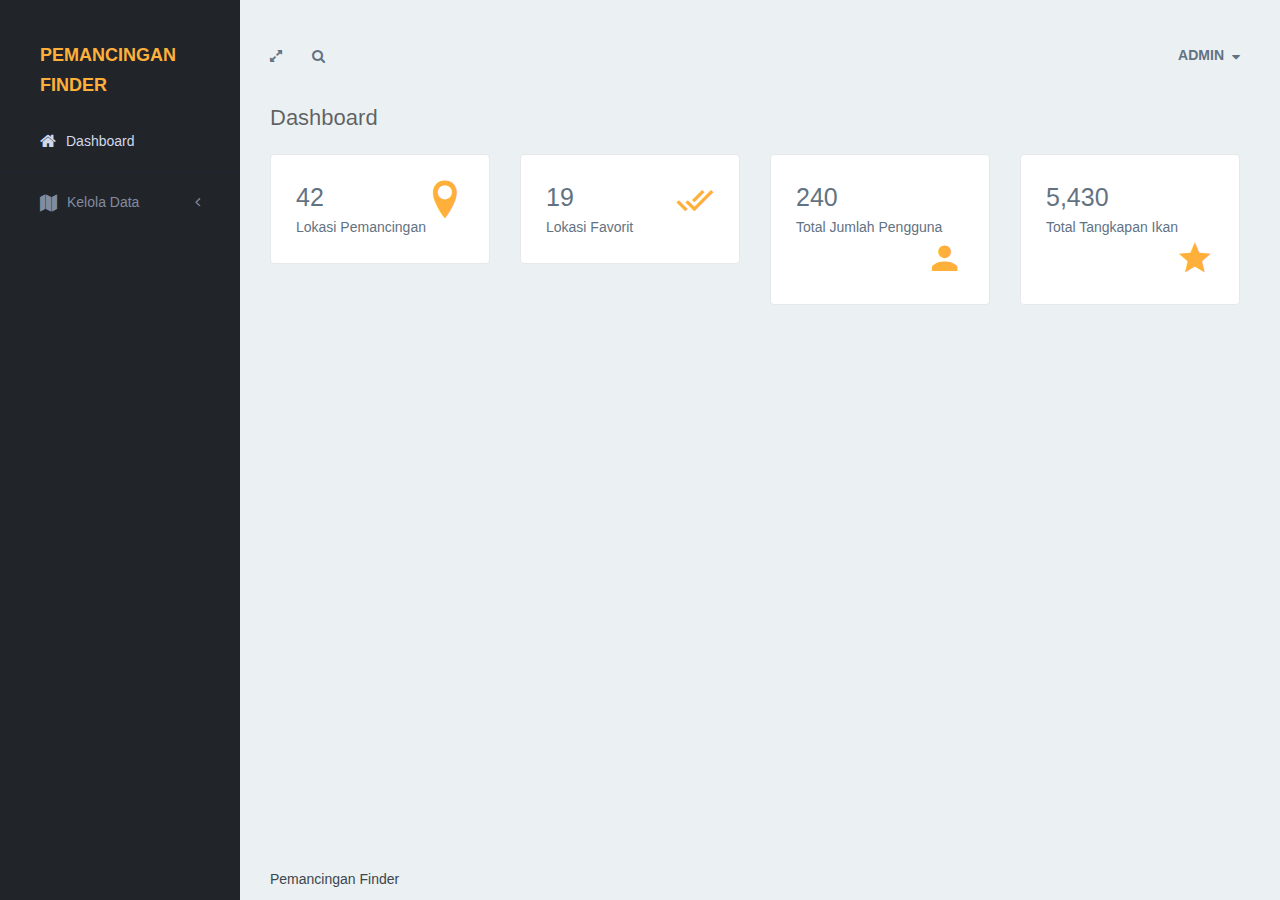
<file: admin/index.html>
<!DOCTYPE html>
<html lang="en">
  <head>
    <meta charset="utf-8" />
    <meta http-equiv="X-UA-Compatible" content="IE=edge" />
    <meta name="viewport" content="width=device-width, initial-scale=1" />
    <meta name="description" content="Responsive Admin Dashboard" />
    <meta name="keywords" content="admin,dashboard" />
    <meta name="author" content="stacks" />
    <!-- The above 6 meta tags *must* come first in the head; any other head content must come *after* these tags -->

    <!-- Title -->
    <title>Admin Panel - Pemancingan Finder</title>

    <!-- Styles -->
    <link
      href="https://fonts.googleapis.com/css2?family=Montserrat:ital,wght@0,200;0,400;0,600;0,800;0,900;1,400;1,600&display=swap"
      rel="stylesheet"
    />
    <link
      href="assets/plugins/bootstrap/css/bootstrap.min.css"
      rel="stylesheet"
    />
    <link
      href="assets/plugins/font-awesome/css/font-awesome.min.css"
      rel="stylesheet"
    />
    <link href="assets/plugins/icomoon/style.css" rel="stylesheet" />
    <link href="assets/plugins/uniform/css/default.css" rel="stylesheet" />
    <link href="assets/plugins/switchery/switchery.min.css" rel="stylesheet" />
    <link href="assets/plugins/nvd3/nv.d3.min.css" rel="stylesheet" />

    <!-- Theme Styles -->
    <link href="assets/css/space.min.css" rel="stylesheet" />
    <link href="assets/css/custom.css" rel="stylesheet" />
    <link rel="stylesheet" href="assets/css/themes/admin3.css" />
  </head>
  <body>
    <!-- Page Container -->
    <div class="page-container">
      <!-- Page Sidebar -->
      <div class="page-sidebar">
        <a class="logo-box" href="index.html">
          <span style="color: #ffb03b">Pemancingan Finder</span>
          <i
            class="icon-close"
            id="sidebar-toggle-button-close"
            style="color: #ffb03b"
          ></i>
        </a>
        <div class="page-sidebar-inner">
          <div class="page-sidebar-menu">
            <ul class="accordion-menu">
              <li class="active-page">
                <a href="index.html">
                  <i class="menu-icon fa fa-home"></i><span>Dashboard</span>
                </a>
              </li>
              <li class="menu-divider"></li>
              <li>
                <a href="javascript:void(0)">
                  <i class="menu-icon fa fa-map"></i><span>Kelola Data</span
                  ><i class="accordion-icon fa fa-angle-left"></i>
                </a>
                <ul class="sub-menu">
                  <li><a href="pemancingan.html">Pemancingan</a></li>
                </ul>
              </li>
            </ul>
          </div>
        </div>
      </div>
      <!-- /Page Sidebar -->

      <!-- Page Content -->
      <div class="page-content">
        <!-- Page Header -->
        <div class="page-header">
          <div class="search-form">
            <form action="#" method="GET">
              <div class="input-group">
                <input
                  type="text"
                  name="search"
                  class="form-control search-input"
                  placeholder="Type something..."
                />
                <span class="input-group-btn">
                  <button
                    class="btn btn-default"
                    id="close-search"
                    type="button"
                  >
                    <i class="icon-close"></i>
                  </button>
                </span>
              </div>
            </form>
          </div>
          <nav class="navbar navbar-default">
            <div class="container-fluid">
              <!-- Brand and toggle get grouped for better mobile display -->
              <div class="navbar-header">
                <div class="logo-sm">
                  <a href="javascript:void(0)" id="sidebar-toggle-button"
                    ><i class="fa fa-bars"></i
                  ></a>
                  <a class="logo-box" href="index.html"
                    ><span style="color: #212529">Pemancingan Finder</span></a
                  >
                </div>
                <button
                  type="button"
                  class="navbar-toggle collapsed"
                  data-toggle="collapse"
                  data-target="#bs-example-navbar-collapse-1"
                  aria-expanded="false"
                >
                  <i class="fa fa-angle-down"></i>
                </button>
              </div>

              <!-- Collect the nav links, forms, and other content for toggling -->
              <div
                class="collapse navbar-collapse"
                id="bs-example-navbar-collapse-1"
              >
                <ul class="nav navbar-nav">
                  <li>
                    <a href="javascript:void(0)" id="toggle-fullscreen"
                      ><i class="fa fa-expand"></i
                    ></a>
                  </li>
                  <li>
                    <a href="javascript:void(0)" id="search-button"
                      ><i class="fa fa-search"></i
                    ></a>
                  </li>
                </ul>
                <ul class="nav navbar-nav navbar-right">
                  <li class="dropdown user-dropdown">
                    <a
                      href="#"
                      class="dropdown-toggle"
                      data-toggle="dropdown"
                      role="button"
                      aria-haspopup="true"
                      aria-expanded="false"
                      ><span style="font-weight: bold; font-size: 14px"
                        >Admin</span
                      ><i class="fa fa-caret-down" style="margin-left: 8px"></i>
                    </a>
                    <ul class="dropdown-menu">
                      <li><a href="../index.html">Log Out</a></li>
                    </ul>
                  </li>
                </ul>
              </div>
              <!-- /.navbar-collapse -->
            </div>
            <!-- /.container-fluid -->
          </nav>
        </div>
        <!-- /Page Header -->
        <!-- Page Inner -->
        <div class="page-inner">
          <div class="page-title">
            <h3 class="breadcrumb-header">Dashboard</h3>
          </div>
          <div id="main-wrapper">
            <div class="row">
              <div class="col-lg-3 col-md-6">
                <div class="panel panel-white stats-widget">
                  <div class="panel-body" style="color: #ffb03b">
                    <div class="pull-left">
                      <span class="stats-number">42</span>
                      <p class="stats-info">Lokasi Pemancingan</p>
                    </div>
                    <div class="pull-right">
                      <i class="icon-location stats-icon"></i>
                    </div>
                  </div>
                </div>
              </div>
              <div class="col-lg-3 col-md-6">
                <div class="panel panel-white stats-widget">
                  <div class="panel-body" style="color: #ffb03b">
                    <div class="pull-left">
                      <span class="stats-number">19</span>
                      <p class="stats-info">Lokasi Favorit</p>
                    </div>
                    <div class="pull-right">
                      <i class="icon-done_all stats-icon"></i>
                    </div>
                  </div>
                </div>
              </div>
              <div class="col-lg-3 col-md-6">
                <div class="panel panel-white stats-widget">
                  <div class="panel-body" style="color: #ffb03b">
                    <div class="pull-left">
                      <span class="stats-number">240</span>
                      <p class="stats-info">Total Jumlah Pengguna</p>
                    </div>
                    <div class="pull-right">
                      <i class="icon-person stats-icon"></i>
                    </div>
                  </div>
                </div>
              </div>
              <div class="col-lg-3 col-md-6">
                <div class="panel panel-white stats-widget">
                  <div class="panel-body" style="color: #ffb03b">
                    <div class="pull-left">
                      <span class="stats-number">5,430</span>
                      <p class="stats-info">Total Tangkapan Ikan</p>
                    </div>
                    <div class="pull-right">
                      <i class="icon-star stats-icon"></i>
                    </div>
                  </div>
                </div>
              </div>
            </div>
          </div>
          <!-- Main Wrapper -->
          <div class="page-footer text-center">
            <p>Pemancingan Finder</p>
          </div>
        </div>
      </div>
      <!-- /Page Content -->
    </div>
    <!-- /Page Container -->

    <!-- Javascripts -->
    <script src="assets/plugins/jquery/jquery-3.1.0.min.js"></script>
    <script src="assets/plugins/bootstrap/js/bootstrap.min.js"></script>
    <script src="assets/plugins/jquery-slimscroll/jquery.slimscroll.min.js"></script>
    <script src="assets/plugins/uniform/js/jquery.uniform.standalone.js"></script>
    <script src="assets/plugins/switchery/switchery.min.js"></script>
    <script src="assets/plugins/d3/d3.min.js"></script>
    <script src="assets/plugins/nvd3/nv.d3.min.js"></script>
    <script src="assets/plugins/datatables/js/jquery.datatables.min.js"></script>
    <script src="assets/js/space.min.js"></script>
    <script src="assets/js/pages/dashboard.js"></script>
  </body>
</html>
</file>
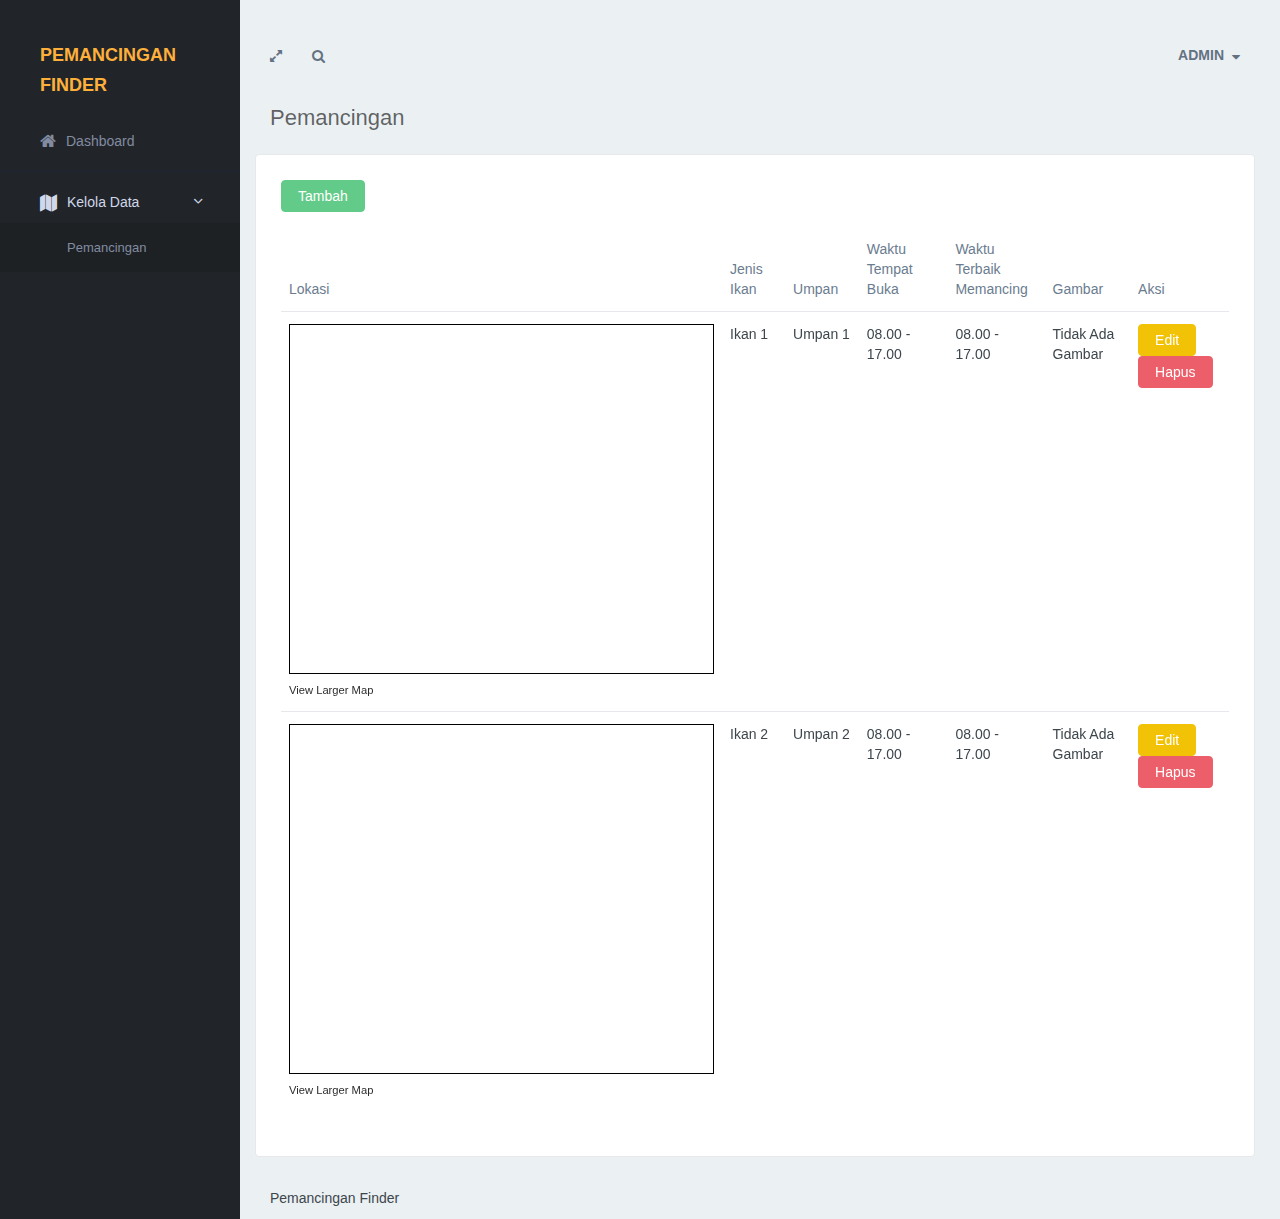
<file: admin/pemancingan.html>
<!DOCTYPE html>
<html lang="en">
  <head>
    <meta charset="utf-8" />
    <meta http-equiv="X-UA-Compatible" content="IE=edge" />
    <meta name="viewport" content="width=device-width, initial-scale=1" />
    <meta name="description" content="Responsive Admin Dashboard" />
    <meta name="keywords" content="admin,dashboard" />
    <meta name="author" content="stacks" />
    <!-- The above 6 meta tags *must* come first in the head; any other head content must come *after* these tags -->

    <!-- Title -->
    <title>Admin Panel - Pemancingan Finder</title>

    <!-- Styles -->
    <link
      href="https://fonts.googleapis.com/css2?family=Montserrat:ital,wght@0,200;0,400;0,600;0,800;0,900;1,400;1,600&display=swap"
      rel="stylesheet"
    />
    <link
      href="assets/plugins/bootstrap/css/bootstrap.min.css"
      rel="stylesheet"
    />
    <link
      href="assets/plugins/font-awesome/css/font-awesome.min.css"
      rel="stylesheet"
    />
    <link href="assets/plugins/icomoon/style.css" rel="stylesheet" />
    <link href="assets/plugins/uniform/css/default.css" rel="stylesheet" />
    <link href="assets/plugins/switchery/switchery.min.css" rel="stylesheet" />
    <link href="assets/plugins/nvd3/nv.d3.min.css" rel="stylesheet" />
    <link
      href="assets/plugins/datatables/css/jquery.datatables.min.css"
      rel="stylesheet"
      type="text/css"
    />
    <link
      href="assets/plugins/datatables/css/jquery.datatables_themeroller.css"
      rel="stylesheet"
      type="text/css"
    />

    <!-- Theme Styles -->
    <link href="assets/css/space.min.css" rel="stylesheet" />
    <link href="assets/css/custom.css" rel="stylesheet" />
    <link rel="stylesheet" href="assets/css/themes/admin3.css" />
  </head>
  <body>
    <!-- Page Container -->
    <div class="page-container">
      <!-- Page Sidebar -->
      <div class="page-sidebar">
        <a class="logo-box" href="index.html">
          <span style="color: #ffb03b">Pemancingan Finder</span>
          <i
            class="icon-close"
            id="sidebar-toggle-button-close"
            style="color: #ffb03b"
          ></i>
        </a>
        <div class="page-sidebar-inner">
          <div class="page-sidebar-menu">
            <ul class="accordion-menu">
              <li>
                <a href="index.html">
                  <i class="menu-icon fa fa-home"></i><span>Dashboard</span>
                </a>
              </li>
              <li class="menu-divider"></li>
              <li class="active-page">
                <a href="javascript:void(0)">
                  <i class="menu-icon fa fa-map"></i><span>Kelola Data</span
                  ><i class="accordion-icon fa fa-angle-left"></i>
                </a>
                <ul class="sub-menu">
                  <li><a href="pemancingan.html">Pemancingan</a></li>
                </ul>
              </li>
            </ul>
          </div>
        </div>
      </div>
      <!-- /Page Sidebar -->

      <!-- Page Content -->
      <div class="page-content">
        <!-- Page Header -->
        <div class="page-header">
          <div class="search-form">
            <form action="#" method="GET">
              <div class="input-group">
                <input
                  type="text"
                  name="search"
                  class="form-control search-input"
                  placeholder="Type something..."
                />
                <span class="input-group-btn">
                  <button
                    class="btn btn-default"
                    id="close-search"
                    type="button"
                  >
                    <i class="icon-close"></i>
                  </button>
                </span>
              </div>
            </form>
          </div>
          <nav class="navbar navbar-default">
            <div class="container-fluid">
              <!-- Brand and toggle get grouped for better mobile display -->
              <div class="navbar-header">
                <div class="logo-sm">
                  <a href="javascript:void(0)" id="sidebar-toggle-button"
                    ><i class="fa fa-bars"></i
                  ></a>
                  <a class="logo-box" href="index.html"
                    ><span style="color: #212529">Pemancingan Finder</span></a
                  >
                </div>
                <button
                  type="button"
                  class="navbar-toggle collapsed"
                  data-toggle="collapse"
                  data-target="#bs-example-navbar-collapse-1"
                  aria-expanded="false"
                >
                  <i class="fa fa-angle-down"></i>
                </button>
              </div>

              <!-- Collect the nav links, forms, and other content for toggling -->
              <div
                class="collapse navbar-collapse"
                id="bs-example-navbar-collapse-1"
              >
                <ul class="nav navbar-nav">
                  <li>
                    <a href="javascript:void(0)" id="toggle-fullscreen"
                      ><i class="fa fa-expand"></i
                    ></a>
                  </li>
                  <li>
                    <a href="javascript:void(0)" id="search-button"
                      ><i class="fa fa-search"></i
                    ></a>
                  </li>
                </ul>
                <ul class="nav navbar-nav navbar-right">
                  <li class="dropdown user-dropdown">
                    <a
                      href="#"
                      class="dropdown-toggle"
                      data-toggle="dropdown"
                      role="button"
                      aria-haspopup="true"
                      aria-expanded="false"
                      ><span style="font-weight: bold; font-size: 14px"
                        >Admin</span
                      ><i class="fa fa-caret-down" style="margin-left: 8px"></i>
                    </a>
                    <ul class="dropdown-menu">
                      <li><a href="../index.html">Log Out</a></li>
                    </ul>
                  </li>
                </ul>
              </div>
              <!-- /.navbar-collapse -->
            </div>
            <!-- /.container-fluid -->
          </nav>
        </div>
        <!-- /Page Header -->

        <!-- Page Inner -->
        <div class="page-inner">
          <div class="page-title">
            <h3 class="breadcrumb-header">Pemancingan</h3>
          </div>
          <div id="main-wrapper">
            <div class="row">
              <div class="panel panel-white">
                <!-- <div class="panel-heading">
                  <h4 class="panel-title">Add rows</h4>
                </div> -->
                <div class="panel-body">
                  <button
                    type="button"
                    class="btn btn-success m-b-sm"
                    data-toggle="modal"
                    data-target="#myModal"
                  >
                    Tambah
                  </button>
                  <!-- Modal Tambah Data-->
                  <form id="add-row-form" action="javascript:void(0);">
                    <div
                      class="modal fade"
                      id="myModal"
                      tabindex="-1"
                      role="dialog"
                      aria-labelledby="myModalLabel"
                      aria-hidden="true"
                    >
                      <div class="modal-dialog">
                        <div class="modal-content">
                          <div class="modal-header">
                            <button
                              type="button"
                              class="close"
                              data-dismiss="modal"
                              aria-label="Close"
                            >
                              <span aria-hidden="true">&times;</span>
                            </button>
                            <h4 class="modal-title" id="myModalLabel">
                              Tambah Data
                            </h4>
                          </div>
                          <div class="modal-body">
                            Lokasi
                            <div class="form-group">
                              <iframe
                                width="425"
                                height="350"
                                src="https://www.openstreetmap.org/export/embed.html?bbox=124.53552246093751%2C1.474065265973824%2C124.97703552246095%2C1.7215045355284393&amp;layer=mapnik"
                                style="border: 1px solid black"
                              ></iframe
                              ><br /><small
                                ><a
                                  href="https://www.openstreetmap.org/#map=12/1.5978/124.7563"
                                  >View Larger Map</a
                                ></small
                              >
                            </div>
                            <div class="form-group">
                              <input
                                type="text"
                                id="jenis-ikan"
                                class="form-control"
                                placeholder="Jenis Ikan"
                                required
                              />
                            </div>
                            <div class="form-group">
                              <input
                                type="number"
                                id="umpan"
                                class="form-control"
                                placeholder="Umpan"
                                required
                              />
                            </div>
                            <div class="form-group">
                              <input
                                type="text"
                                id="waktu-tempat-buka"
                                class="form-control date-picker"
                                placeholder="Waktu Tempat Buka"
                                required
                              />
                            </div>
                            <div class="form-group">
                              <input
                                type="number"
                                id="waktu-terbaik-memancing"
                                class="form-control"
                                placeholder="Waktu Terbaik Memancing"
                                required
                              />
                            </div>
                            <div class="form-group">
                              <input
                                type="file"
                                id="gambar"
                                class="form-control"
                                placeholder="gambar"
                                required
                              />
                            </div>
                          </div>
                          <div class="modal-footer">
                            <button
                              type="button"
                              class="btn btn-default"
                              data-dismiss="modal"
                            >
                              Cancel
                            </button>
                            <button
                              type="submit"
                              id="add-row"
                              class="btn btn-success"
                            >
                              Tambah
                            </button>
                          </div>
                        </div>
                      </div>
                    </div>
                  </form>

                  <div class="table-responsive">
                    <table
                      class="display table"
                      style="width: 100%; cellspacing: 0"
                    >
                      <thead>
                        <tr>
                          <th style="width: 200px">Lokasi</th>
                          <th style="width: 150px">Jenis Ikan</th>
                          <th style="width: 150px">Umpan</th>
                          <th style="width: 250px">Waktu Tempat Buka</th>
                          <th style="width: 150px">Waktu Terbaik Memancing</th>
                          <th style="width: 200px">Gambar</th>
                          <th style="width: 150px">Aksi</th>
                        </tr>
                      </thead>
                      <tbody>
                        <tr>
                          <td>
                            <iframe
                              width="425"
                              height="350"
                              src="https://www.openstreetmap.org/export/embed.html?bbox=124.53552246093751%2C1.474065265973824%2C124.97703552246095%2C1.7215045355284393&amp;layer=mapnik"
                              style="border: 1px solid black"
                            ></iframe
                            ><br /><small
                              ><a
                                href="https://www.openstreetmap.org/#map=12/1.5978/124.7563"
                                >View Larger Map</a
                              ></small
                            >
                          </td>
                          <td>Ikan 1</td>
                          <td>Umpan 1</td>
                          <td>08.00 - 17.00</td>
                          <td>08.00 - 17.00</td>
                          <td>Tidak Ada Gambar</td>
                          <td>
                            <button
                              type="button"
                              class="btn btn-warning"
                              data-toggle="modal"
                              data-target="#myModal-edit"
                            >
                              Edit
                            </button>
                            <button type="button" class="btn btn-danger">
                              Hapus
                            </button>
                          </td>
                        </tr>
                        <tr>
                          <td>
                            <iframe
                              width="425"
                              height="350"
                              src="https://www.openstreetmap.org/export/embed.html?bbox=124.53552246093751%2C1.474065265973824%2C124.97703552246095%2C1.7215045355284393&amp;layer=mapnik"
                              style="border: 1px solid black"
                            ></iframe
                            ><br /><small
                              ><a
                                href="https://www.openstreetmap.org/#map=12/1.5978/124.7563"
                                >View Larger Map</a
                              ></small
                            >
                          </td>
                          <td>Ikan 2</td>
                          <td>Umpan 2</td>
                          <td>08.00 - 17.00</td>
                          <td>08.00 - 17.00</td>
                          <td>Tidak Ada Gambar</td>
                          <td>
                            <button
                              type="button"
                              class="btn btn-warning"
                              data-toggle="modal"
                              data-target="#myModal-edit"
                            >
                              Edit
                            </button>
                            <button type="button" class="btn btn-danger">
                              Hapus
                            </button>
                          </td>
                        </tr>
                      </tbody>
                    </table>
                  </div>
                </div>
              </div>
            </div>
          </div>
          <!-- Modal Edit Data-->
          <form id="add-row-form" action="javascript:void(0);">
            <div
              class="modal fade"
              id="myModal-edit"
              tabindex="-1"
              role="dialog"
              aria-labelledby="myModalLabel"
              aria-hidden="true"
            >
              <div class="modal-dialog">
                <div class="modal-content">
                  <div class="modal-header">
                    <button
                      type="button"
                      class="close"
                      data-dismiss="modal"
                      aria-label="Close"
                    >
                      <span aria-hidden="true">&times;</span>
                    </button>
                    <h4 class="modal-title" id="myModalLabel">Edit Data</h4>
                  </div>
                  <div class="modal-body">
                    Lokasi
                    <div class="form-group">
                      <iframe
                        width="425"
                        height="350"
                        src="https://www.openstreetmap.org/export/embed.html?bbox=124.53552246093751%2C1.474065265973824%2C124.97703552246095%2C1.7215045355284393&amp;layer=mapnik"
                        style="border: 1px solid black"
                      ></iframe
                      ><br /><small
                        ><a
                          href="https://www.openstreetmap.org/#map=12/1.5978/124.7563"
                          >View Larger Map</a
                        ></small
                      >
                    </div>
                    <div class="form-group">
                      <input
                        type="text"
                        id="jenis-ikan"
                        class="form-control"
                        placeholder="Jenis Ikan"
                        required
                      />
                    </div>
                    <div class="form-group">
                      <input
                        type="number"
                        id="umpan"
                        class="form-control"
                        placeholder="Umpan"
                        required
                      />
                    </div>
                    <div class="form-group">
                      <input
                        type="text"
                        id="waktu-tempat-buka"
                        class="form-control date-picker"
                        placeholder="Waktu Tempat Buka"
                        required
                      />
                    </div>
                    <div class="form-group">
                      <input
                        type="number"
                        id="waktu-terbaik-memancing"
                        class="form-control"
                        placeholder="Waktu Terbaik Memancing"
                        required
                      />
                    </div>
                    <div class="form-group">
                      <input
                        type="file"
                        id="gambar"
                        class="form-control"
                        placeholder="gambar"
                        required
                      />
                    </div>
                  </div>
                  <div class="modal-footer">
                    <button
                      type="button"
                      class="btn btn-default"
                      data-dismiss="modal"
                    >
                      Cancel
                    </button>
                    <button type="submit" id="add-row" class="btn btn-success">
                      Simpan
                    </button>
                  </div>
                </div>
              </div>
            </div>
          </form>
          <!-- Main Wrapper -->
          <div class="page-footer text-center">
            <p>Pemancingan Finder</p>
          </div>
        </div>
      </div>
      <!-- /Page Content -->
    </div>
    <!-- /Page Container -->

    <!-- Javascripts -->
    <script src="assets/plugins/jquery/jquery-3.1.0.min.js"></script>
    <script src="assets/plugins/bootstrap/js/bootstrap.min.js"></script>
    <script src="assets/plugins/jquery-slimscroll/jquery.slimscroll.min.js"></script>
    <script src="assets/plugins/uniform/js/jquery.uniform.standalone.js"></script>
    <script src="assets/plugins/switchery/switchery.min.js"></script>
    <script src="assets/plugins/d3/d3.min.js"></script>
    <script src="assets/plugins/nvd3/nv.d3.min.js"></script>
    <script src="assets/plugins/datatables/js/jquery.datatables.min.js"></script>
    <script src="assets/js/space.min.js"></script>
    <script src="assets/js/pages/dashboard.js"></script>
  </body>
</html>
</file>
<file: admin/assets/plugins/icomoon/style.css>
@font-face {
  font-family: 'icomoon';
  src:  url('fonts/icomoon.eot?fo3jum');
  src:  url('fonts/icomoon.eot?fo3jum#iefix') format('embedded-opentype'),
    url('fonts/icomoon.ttf?fo3jum') format('truetype'),
    url('fonts/icomoon.woff?fo3jum') format('woff'),
    url('fonts/icomoon.svg?fo3jum#icomoon') format('svg');
  font-weight: normal;
  font-style: normal;
}

[class^="icon-"], [class*=" icon-"] {
  /* use !important to prevent issues with browser extensions that change fonts */
  font-family: 'icomoon' !important;
  speak: none;
  font-style: normal;
  font-weight: normal;
  font-variant: normal;
  text-transform: none;
  line-height: 1;

  /* Better Font Rendering =========== */
  -webkit-font-smoothing: antialiased;
  -moz-osx-font-smoothing: grayscale;
}

.icon-3d_rotation:before {
  content: "\e84d";
}
.icon-ac_unit:before {
  content: "\eb3b";
}
.icon-alarm2:before {
  content: "\e855";
}
.icon-access_alarms:before {
  content: "\e191";
}
.icon-schedule:before {
  content: "\e8b5";
}
.icon-accessibility2:before {
  content: "\e84e";
}
.icon-accessible:before {
  content: "\eaeb";
}
.icon-account_balance:before {
  content: "\e84f";
}
.icon-account_balance_wallet:before {
  content: "\e850";
}
.icon-account_box:before {
  content: "\e851";
}
.icon-account_circle:before {
  content: "\e853";
}
.icon-adb:before {
  content: "\e60e";
}
.icon-add:before {
  content: "\e145";
}
.icon-add_a_photo:before {
  content: "\e439";
}
.icon-alarm_add:before {
  content: "\e856";
}
.icon-add_alert:before {
  content: "\e003";
}
.icon-add_box:before {
  content: "\e146";
}
.icon-add_circle:before {
  content: "\e147";
}
.icon-control_point:before {
  content: "\e3ba";
}
.icon-add_location:before {
  content: "\e567";
}
.icon-add_shopping_cart:before {
  content: "\e854";
}
.icon-queue:before {
  content: "\e03c";
}
.icon-add_to_queue:before {
  content: "\e05c";
}
.icon-adjust:before {
  content: "\e39e";
}
.icon-airline_seat_flat:before {
  content: "\e630";
}
.icon-airline_seat_flat_angled:before {
  content: "\e631";
}
.icon-airline_seat_individual_suite:before {
  content: "\e632";
}
.icon-airline_seat_legroom_extra:before {
  content: "\e633";
}
.icon-airline_seat_legroom_normal:before {
  content: "\e634";
}
.icon-airline_seat_legroom_reduced:before {
  content: "\e635";
}
.icon-airline_seat_recline_extra:before {
  content: "\e636";
}
.icon-airline_seat_recline_normal:before {
  content: "\e637";
}
.icon-flight:before {
  content: "\e539";
}
.icon-airplanemode_inactive:before {
  content: "\e194";
}
.icon-airplay:before {
  content: "\e055";
}
.icon-airport_shuttle:before {
  content: "\eb3c";
}
.icon-alarm_off:before {
  content: "\e857";
}
.icon-alarm_on:before {
  content: "\e858";
}
.icon-album:before {
  content: "\e019";
}
.icon-all_inclusive:before {
  content: "\eb3d";
}
.icon-all_out:before {
  content: "\eaec";
}
.icon-android2:before {
  content: "\e859";
}
.icon-announcement:before {
  content: "\e85a";
}
.icon-apps:before {
  content: "\e5c3";
}
.icon-archive:before {
  content: "\e149";
}
.icon-arrow_back:before {
  content: "\e5c4";
}
.icon-arrow_downward:before {
  content: "\e5db";
}
.icon-arrow_drop_down:before {
  content: "\e5c5";
}
.icon-arrow_drop_down_circle:before {
  content: "\e5c6";
}
.icon-arrow_drop_up:before {
  content: "\e5c7";
}
.icon-arrow_forward:before {
  content: "\e5c8";
}
.icon-arrow_upward:before {
  content: "\e5d8";
}
.icon-art_track:before {
  content: "\e060";
}
.icon-aspect_ratio:before {
  content: "\e85b";
}
.icon-poll:before {
  content: "\e801";
}
.icon-assignment:before {
  content: "\e85d";
}
.icon-assignment_ind:before {
  content: "\e85e";
}
.icon-assignment_late:before {
  content: "\e85f";
}
.icon-assignment_return:before {
  content: "\e860";
}
.icon-assignment_returned:before {
  content: "\e861";
}
.icon-assignment_turned_in:before {
  content: "\e862";
}
.icon-assistant:before {
  content: "\e39f";
}
.icon-flag2:before {
  content: "\e153";
}
.icon-attach_file:before {
  content: "\e226";
}
.icon-attach_money:before {
  content: "\e227";
}
.icon-attachment2:before {
  content: "\e2bc";
}
.icon-audiotrack:before {
  content: "\e3a1";
}
.icon-autorenew:before {
  content: "\e863";
}
.icon-av_timer:before {
  content: "\e01b";
}
.icon-backspace:before {
  content: "\e14a";
}
.icon-cloud_upload:before {
  content: "\e2c3";
}
.icon-battery_alert:before {
  content: "\e19c";
}
.icon-battery_charging_full:before {
  content: "\e1a3";
}
.icon-battery_std:before {
  content: "\e1a5";
}
.icon-battery_unknown:before {
  content: "\e1a6";
}
.icon-beach_access:before {
  content: "\eb3e";
}
.icon-beenhere:before {
  content: "\e52d";
}
.icon-block:before {
  content: "\e14b";
}
.icon-bluetooth:before {
  content: "\e1a7";
}
.icon-bluetooth_searching:before {
  content: "\e1aa";
}
.icon-bluetooth_connected:before {
  content: "\e1a8";
}
.icon-bluetooth_disabled:before {
  content: "\e1a9";
}
.icon-blur_circular:before {
  content: "\e3a2";
}
.icon-blur_linear:before {
  content: "\e3a3";
}
.icon-blur_off:before {
  content: "\e3a4";
}
.icon-blur_on:before {
  content: "\e3a5";
}
.icon-class:before {
  content: "\e86e";
}
.icon-turned_in:before {
  content: "\e8e6";
}
.icon-turned_in_not:before {
  content: "\e8e7";
}
.icon-border_all:before {
  content: "\e228";
}
.icon-border_bottom:before {
  content: "\e229";
}
.icon-border_clear:before {
  content: "\e22a";
}
.icon-border_color:before {
  content: "\e22b";
}
.icon-border_horizontal:before {
  content: "\e22c";
}
.icon-border_inner:before {
  content: "\e22d";
}
.icon-border_left:before {
  content: "\e22e";
}
.icon-border_outer:before {
  content: "\e22f";
}
.icon-border_right:before {
  content: "\e230";
}
.icon-border_style:before {
  content: "\e231";
}
.icon-border_top:before {
  content: "\e232";
}
.icon-border_vertical:before {
  content: "\e233";
}
.icon-branding_watermark:before {
  content: "\e06b";
}
.icon-brightness_1:before {
  content: "\e3a6";
}
.icon-brightness_2:before {
  content: "\e3a7";
}
.icon-brightness_3:before {
  content: "\e3a8";
}
.icon-brightness_4:before {
  content: "\e3a9";
}
.icon-brightness_low:before {
  content: "\e1ad";
}
.icon-brightness_medium:before {
  content: "\e1ae";
}
.icon-brightness_high:before {
  content: "\e1ac";
}
.icon-brightness_auto:before {
  content: "\e1ab";
}
.icon-broken_image:before {
  content: "\e3ad";
}
.icon-brush:before {
  content: "\e3ae";
}
.icon-bubble_chart:before {
  content: "\e6dd";
}
.icon-bug_report:before {
  content: "\e868";
}
.icon-build:before {
  content: "\e869";
}
.icon-burst_mode:before {
  content: "\e43c";
}
.icon-domain:before {
  content: "\e7ee";
}
.icon-business_center:before {
  content: "\eb3f";
}
.icon-cached:before {
  content: "\e86a";
}
.icon-cake:before {
  content: "\e7e9";
}
.icon-phone2:before {
  content: "\e0cd";
}
.icon-call_end:before {
  content: "\e0b1";
}
.icon-call_made:before {
  content: "\e0b2";
}
.icon-merge_type:before {
  content: "\e252";
}
.icon-call_missed:before {
  content: "\e0b4";
}
.icon-call_missed_outgoing:before {
  content: "\e0e4";
}
.icon-call_received:before {
  content: "\e0b5";
}
.icon-call_split:before {
  content: "\e0b6";
}
.icon-call_to_action:before {
  content: "\e06c";
}
.icon-camera2:before {
  content: "\e3af";
}
.icon-photo_camera:before {
  content: "\e412";
}
.icon-camera_enhance:before {
  content: "\e8fc";
}
.icon-camera_front:before {
  content: "\e3b1";
}
.icon-camera_rear:before {
  content: "\e3b2";
}
.icon-camera_roll:before {
  content: "\e3b3";
}
.icon-cancel:before {
  content: "\e5c9";
}
.icon-redeem:before {
  content: "\e8b1";
}
.icon-card_membership:before {
  content: "\e8f7";
}
.icon-card_travel:before {
  content: "\e8f8";
}
.icon-casino:before {
  content: "\eb40";
}
.icon-cast:before {
  content: "\e307";
}
.icon-cast_connected:before {
  content: "\e308";
}
.icon-center_focus_strong:before {
  content: "\e3b4";
}
.icon-center_focus_weak:before {
  content: "\e3b5";
}
.icon-change_history:before {
  content: "\e86b";
}
.icon-chat:before {
  content: "\e0b7";
}
.icon-chat_bubble:before {
  content: "\e0ca";
}
.icon-chat_bubble_outline:before {
  content: "\e0cb";
}
.icon-check:before {
  content: "\e5ca";
}
.icon-check_box:before {
  content: "\e834";
}
.icon-check_box_outline_blank:before {
  content: "\e835";
}
.icon-check_circle:before {
  content: "\e86c";
}
.icon-navigate_before:before {
  content: "\e408";
}
.icon-navigate_next:before {
  content: "\e409";
}
.icon-child_care:before {
  content: "\eb41";
}
.icon-child_friendly:before {
  content: "\eb42";
}
.icon-chrome_reader_mode:before {
  content: "\e86d";
}
.icon-close:before {
  content: "\e5cd";
}
.icon-clear_all:before {
  content: "\e0b8";
}
.icon-closed_caption:before {
  content: "\e01c";
}
.icon-wb_cloudy:before {
  content: "\e42d";
}
.icon-cloud_circle:before {
  content: "\e2be";
}
.icon-cloud_done:before {
  content: "\e2bf";
}
.icon-cloud_download:before {
  content: "\e2c0";
}
.icon-cloud_off:before {
  content: "\e2c1";
}
.icon-cloud_queue:before {
  content: "\e2c2";
}
.icon-code:before {
  content: "\e86f";
}
.icon-photo_library:before {
  content: "\e413";
}
.icon-collections_bookmark:before {
  content: "\e431";
}
.icon-palette:before {
  content: "\e40a";
}
.icon-colorize:before {
  content: "\e3b8";
}
.icon-comment:before {
  content: "\e0b9";
}
.icon-compare:before {
  content: "\e3b9";
}
.icon-compare_arrows:before {
  content: "\eaed";
}
.icon-laptop2:before {
  content: "\e31e";
}
.icon-confirmation_number:before {
  content: "\e638";
}
.icon-contact_mail:before {
  content: "\e0d0";
}
.icon-contact_phone:before {
  content: "\e0cf";
}
.icon-contacts:before {
  content: "\e0ba";
}
.icon-content_copy:before {
  content: "\e14d";
}
.icon-content_cut:before {
  content: "\e14e";
}
.icon-content_paste:before {
  content: "\e14f";
}
.icon-control_point_duplicate:before {
  content: "\e3bb";
}
.icon-copyright:before {
  content: "\eaee";
}
.icon-mode_edit:before {
  content: "\e254";
}
.icon-create_new_folder:before {
  content: "\e2cc";
}
.icon-payment:before {
  content: "\e8a1";
}
.icon-crop2:before {
  content: "\e3be";
}
.icon-crop_16_9:before {
  content: "\e3bc";
}
.icon-crop_3_2:before {
  content: "\e3bd";
}
.icon-crop_landscape:before {
  content: "\e3c3";
}
.icon-crop_7_5:before {
  content: "\e3c0";
}
.icon-crop_din:before {
  content: "\e3c1";
}
.icon-crop_free:before {
  content: "\e3c2";
}
.icon-crop_original:before {
  content: "\e3c4";
}
.icon-crop_portrait:before {
  content: "\e3c5";
}
.icon-crop_rotate:before {
  content: "\e437";
}
.icon-crop_square:before {
  content: "\e3c6";
}
.icon-dashboard:before {
  content: "\e871";
}
.icon-data_usage:before {
  content: "\e1af";
}
.icon-date_range:before {
  content: "\eaef";
}
.icon-dehaze:before {
  content: "\e3c7";
}
.icon-delete:before {
  content: "\e872";
}
.icon-delete_forever:before {
  content: "\eaf0";
}
.icon-delete_sweep:before {
  content: "\e16c";
}
.icon-description:before {
  content: "\e873";
}
.icon-desktop_mac:before {
  content: "\e30b";
}
.icon-desktop_windows:before {
  content: "\e30c";
}
.icon-details:before {
  content: "\e3c8";
}
.icon-developer_board:before {
  content: "\e30d";
}
.icon-developer_mode:before {
  content: "\e1b0";
}
.icon-device_hub:before {
  content: "\e335";
}
.icon-phonelink:before {
  content: "\e326";
}
.icon-devices_other:before {
  content: "\e337";
}
.icon-dialer_sip:before {
  content: "\e0bb";
}
.icon-dialpad:before {
  content: "\e0bc";
}
.icon-directions:before {
  content: "\e52e";
}
.icon-directions_bike:before {
  content: "\e52f";
}
.icon-directions_boat:before {
  content: "\e532";
}
.icon-directions_bus:before {
  content: "\e530";
}
.icon-directions_car:before {
  content: "\e531";
}
.icon-directions_railway:before {
  content: "\e534";
}
.icon-directions_run:before {
  content: "\e566";
}
.icon-directions_transit:before {
  content: "\e535";
}
.icon-directions_walk:before {
  content: "\e536";
}
.icon-disc_full:before {
  content: "\e610";
}
.icon-dns:before {
  content: "\e875";
}
.icon-not_interested:before {
  content: "\e033";
}
.icon-do_not_disturb_alt:before {
  content: "\e611";
}
.icon-do_not_disturb_off:before {
  content: "\e643";
}
.icon-remove_circle:before {
  content: "\e15c";
}
.icon-dock:before {
  content: "\e30e";
}
.icon-done:before {
  content: "\e876";
}
.icon-done_all:before {
  content: "\e877";
}
.icon-donut_large:before {
  content: "\eaf1";
}
.icon-donut_small:before {
  content: "\eaf2";
}
.icon-drafts:before {
  content: "\e151";
}
.icon-drag_handle:before {
  content: "\e25d";
}
.icon-time_to_leave:before {
  content: "\e62c";
}
.icon-dvr:before {
  content: "\e1b2";
}
.icon-edit_location:before {
  content: "\e568";
}
.icon-eject2:before {
  content: "\e8fb";
}
.icon-markunread:before {
  content: "\e159";
}
.icon-enhanced_encryption:before {
  content: "\e63f";
}
.icon-equalizer3:before {
  content: "\e01d";
}
.icon-error:before {
  content: "\e000";
}
.icon-error_outline:before {
  content: "\e001";
}
.icon-euro_symbol:before {
  content: "\eaf3";
}
.icon-ev_station:before {
  content: "\e56d";
}
.icon-insert_invitation:before {
  content: "\e24f";
}
.icon-event_available:before {
  content: "\e614";
}
.icon-event_busy:before {
  content: "\e615";
}
.icon-event_note:before {
  content: "\e616";
}
.icon-event_seat:before {
  content: "\eaf4";
}
.icon-exit_to_app:before {
  content: "\e879";
}
.icon-expand_less:before {
  content: "\e5ce";
}
.icon-expand_more:before {
  content: "\e5cf";
}
.icon-explicit:before {
  content: "\e01e";
}
.icon-explore:before {
  content: "\e87a";
}
.icon-exposure:before {
  content: "\e3ca";
}
.icon-exposure_neg_1:before {
  content: "\e3cb";
}
.icon-exposure_neg_2:before {
  content: "\e3cc";
}
.icon-exposure_plus_1:before {
  content: "\e3cd";
}
.icon-exposure_plus_2:before {
  content: "\e3ce";
}
.icon-exposure_zero:before {
  content: "\e3cf";
}
.icon-extension:before {
  content: "\e87b";
}
.icon-face:before {
  content: "\e87c";
}
.icon-fast_forward:before {
  content: "\e01f";
}
.icon-fast_rewind:before {
  content: "\e020";
}
.icon-favorite:before {
  content: "\e87d";
}
.icon-favorite_border:before {
  content: "\e87e";
}
.icon-featured_play_list:before {
  content: "\e06d";
}
.icon-featured_video:before {
  content: "\e06e";
}
.icon-sms_failed:before {
  content: "\e626";
}
.icon-fiber_dvr:before {
  content: "\e05d";
}
.icon-fiber_manual_record:before {
  content: "\e061";
}
.icon-fiber_new:before {
  content: "\e05e";
}
.icon-fiber_pin:before {
  content: "\e06a";
}
.icon-fiber_smart_record:before {
  content: "\e062";
}
.icon-get_app:before {
  content: "\e884";
}
.icon-file_upload:before {
  content: "\e2c6";
}
.icon-filter2:before {
  content: "\e3d3";
}
.icon-filter_1:before {
  content: "\e3d0";
}
.icon-filter_2:before {
  content: "\e3d1";
}
.icon-filter_3:before {
  content: "\e3d2";
}
.icon-filter_4:before {
  content: "\e3d4";
}
.icon-filter_5:before {
  content: "\e3d5";
}
.icon-filter_6:before {
  content: "\e3d6";
}
.icon-filter_7:before {
  content: "\e3d7";
}
.icon-filter_8:before {
  content: "\e3d8";
}
.icon-filter_9:before {
  content: "\e3d9";
}
.icon-filter_9_plus:before {
  content: "\e3da";
}
.icon-filter_b_and_w:before {
  content: "\e3db";
}
.icon-filter_center_focus:before {
  content: "\e3dc";
}
.icon-filter_drama:before {
  content: "\e3dd";
}
.icon-filter_frames:before {
  content: "\e3de";
}
.icon-terrain:before {
  content: "\e564";
}
.icon-filter_list:before {
  content: "\e152";
}
.icon-filter_none:before {
  content: "\e3e0";
}
.icon-filter_tilt_shift:before {
  content: "\e3e2";
}
.icon-filter_vintage:before {
  content: "\e3e3";
}
.icon-find_in_page:before {
  content: "\e880";
}
.icon-find_replace:before {
  content: "\e881";
}
.icon-fingerprint:before {
  content: "\eaf5";
}
.icon-first_page:before {
  content: "\e5dc";
}
.icon-fitness_center:before {
  content: "\eb43";
}
.icon-flare:before {
  content: "\e3e4";
}
.icon-flash_auto:before {
  content: "\e3e5";
}
.icon-flash_off:before {
  content: "\e3e6";
}
.icon-flash_on:before {
  content: "\e3e7";
}
.icon-flight_land:before {
  content: "\eaf6";
}
.icon-flight_takeoff:before {
  content: "\eaf7";
}
.icon-flip:before {
  content: "\e3e8";
}
.icon-flip_to_back:before {
  content: "\e882";
}
.icon-flip_to_front:before {
  content: "\e883";
}
.icon-folder2:before {
  content: "\e2c7";
}
.icon-folder_open:before {
  content: "\e2c8";
}
.icon-folder_shared:before {
  content: "\e2c9";
}
.icon-folder_special:before {
  content: "\e617";
}
.icon-font_download:before {
  content: "\e167";
}
.icon-format_align_center:before {
  content: "\e234";
}
.icon-format_align_justify:before {
  content: "\e235";
}
.icon-format_align_left:before {
  content: "\e236";
}
.icon-format_align_right:before {
  content: "\e237";
}
.icon-format_bold:before {
  content: "\e238";
}
.icon-format_clear:before {
  content: "\e239";
}
.icon-format_color_fill:before {
  content: "\e23a";
}
.icon-format_color_reset:before {
  content: "\e23b";
}
.icon-format_color_text:before {
  content: "\e23c";
}
.icon-format_indent_decrease:before {
  content: "\e23d";
}
.icon-format_indent_increase:before {
  content: "\e23e";
}
.icon-format_italic:before {
  content: "\e23f";
}
.icon-format_line_spacing:before {
  content: "\e240";
}
.icon-format_list_bulleted:before {
  content: "\e241";
}
.icon-format_list_numbered:before {
  content: "\e242";
}
.icon-format_paint:before {
  content: "\e243";
}
.icon-format_quote:before {
  content: "\e244";
}
.icon-format_shapes:before {
  content: "\e25e";
}
.icon-format_size:before {
  content: "\e245";
}
.icon-format_strikethrough:before {
  content: "\e246";
}
.icon-format_textdirection_l_to_r:before {
  content: "\e247";
}
.icon-format_textdirection_r_to_l:before {
  content: "\e248";
}
.icon-format_underlined:before {
  content: "\e249";
}
.icon-question_answer:before {
  content: "\e8af";
}
.icon-forward4:before {
  content: "\e154";
}
.icon-forward_10:before {
  content: "\e056";
}
.icon-forward_30:before {
  content: "\e057";
}
.icon-forward_5:before {
  content: "\e058";
}
.icon-free_breakfast:before {
  content: "\eb44";
}
.icon-fullscreen:before {
  content: "\e5d0";
}
.icon-fullscreen_exit:before {
  content: "\e5d1";
}
.icon-functions:before {
  content: "\e24a";
}
.icon-g_translate:before {
  content: "\eaf8";
}
.icon-games:before {
  content: "\e021";
}
.icon-gavel:before {
  content: "\eaf9";
}
.icon-gesture:before {
  content: "\e155";
}
.icon-gif:before {
  content: "\eafa";
}
.icon-goat:before {
  content: "\eafb";
}
.icon-golf_course:before {
  content: "\eb45";
}
.icon-my_location:before {
  content: "\e55c";
}
.icon-location_searching:before {
  content: "\e1b7";
}
.icon-location_disabled:before {
  content: "\e1b6";
}
.icon-star:before {
  content: "\e838";
}
.icon-gradient:before {
  content: "\e3e9";
}
.icon-grain:before {
  content: "\e3ea";
}
.icon-graphic_eq:before {
  content: "\e1b8";
}
.icon-grid_off:before {
  content: "\e3eb";
}
.icon-grid_on:before {
  content: "\e3ec";
}
.icon-people:before {
  content: "\e7fb";
}
.icon-group_add:before {
  content: "\e7f0";
}
.icon-group_work:before {
  content: "\e886";
}
.icon-hd:before {
  content: "\e052";
}
.icon-hdr_off:before {
  content: "\e3ed";
}
.icon-hdr_on:before {
  content: "\e3ee";
}
.icon-hdr_strong:before {
  content: "\e3f1";
}
.icon-hdr_weak:before {
  content: "\e3f2";
}
.icon-headset:before {
  content: "\e310";
}
.icon-headset_mic:before {
  content: "\e311";
}
.icon-healing:before {
  content: "\e3f3";
}
.icon-hearing:before {
  content: "\e023";
}
.icon-help:before {
  content: "\e887";
}
.icon-help_outline:before {
  content: "\e8fd";
}
.icon-high_quality:before {
  content: "\e024";
}
.icon-highlight:before {
  content: "\e25f";
}
.icon-highlight_off:before {
  content: "\e888";
}
.icon-restore:before {
  content: "\e8b3";
}
.icon-home4:before {
  content: "\e88a";
}
.icon-hot_tub:before {
  content: "\eb46";
}
.icon-local_hotel:before {
  content: "\e549";
}
.icon-hourglass_empty:before {
  content: "\e88b";
}
.icon-hourglass_full:before {
  content: "\e88c";
}
.icon-http:before {
  content: "\eafc";
}
.icon-lock2:before {
  content: "\e897";
}
.icon-photo:before {
  content: "\e410";
}
.icon-image_aspect_ratio:before {
  content: "\e3f5";
}
.icon-import_contacts:before {
  content: "\e0e0";
}
.icon-import_export:before {
  content: "\e0c3";
}
.icon-important_devices:before {
  content: "\eafd";
}
.icon-inbox:before {
  content: "\e156";
}
.icon-indeterminate_check_box:before {
  content: "\eafe";
}
.icon-info2:before {
  content: "\e88e";
}
.icon-info_outline:before {
  content: "\e88f";
}
.icon-input:before {
  content: "\e890";
}
.icon-insert_comment:before {
  content: "\e24c";
}
.icon-insert_drive_file:before {
  content: "\e24d";
}
.icon-tag_faces:before {
  content: "\e420";
}
.icon-link2:before {
  content: "\e157";
}
.icon-invert_colors:before {
  content: "\e891";
}
.icon-invert_colors_off:before {
  content: "\e0c4";
}
.icon-iso:before {
  content: "\e3f6";
}
.icon-keyboard2:before {
  content: "\e312";
}
.icon-keyboard_arrow_down:before {
  content: "\e313";
}
.icon-keyboard_arrow_left:before {
  content: "\e314";
}
.icon-keyboard_arrow_right:before {
  content: "\e315";
}
.icon-keyboard_arrow_up:before {
  content: "\e316";
}
.icon-keyboard_backspace:before {
  content: "\e317";
}
.icon-keyboard_capslock:before {
  content: "\e318";
}
.icon-keyboard_hide:before {
  content: "\e31a";
}
.icon-keyboard_return:before {
  content: "\e31b";
}
.icon-keyboard_tab:before {
  content: "\e31c";
}
.icon-keyboard_voice:before {
  content: "\e31d";
}
.icon-kitchen:before {
  content: "\eb47";
}
.icon-label:before {
  content: "\e892";
}
.icon-label_outline:before {
  content: "\e893";
}
.icon-language:before {
  content: "\e894";
}
.icon-laptop_chromebook:before {
  content: "\e31f";
}
.icon-laptop_mac:before {
  content: "\e320";
}
.icon-laptop_windows:before {
  content: "\e321";
}
.icon-last_page:before {
  content: "\e5dd";
}
.icon-open_in_new:before {
  content: "\e89e";
}
.icon-layers:before {
  content: "\e53b";
}
.icon-layers_clear:before {
  content: "\e53c";
}
.icon-leak_add:before {
  content: "\e3f8";
}
.icon-leak_remove:before {
  content: "\e3f9";
}
.icon-lens:before {
  content: "\e3fa";
}
.icon-library_books:before {
  content: "\e02f";
}
.icon-library_music:before {
  content: "\e030";
}
.icon-lightbulb_outline:before {
  content: "\eaff";
}
.icon-line_style:before {
  content: "\eb00";
}
.icon-line_weight:before {
  content: "\eb01";
}
.icon-linear_scale:before {
  content: "\e260";
}
.icon-linked_camera:before {
  content: "\e438";
}
.icon-list3:before {
  content: "\e896";
}
.icon-live_help:before {
  content: "\e0c6";
}
.icon-live_tv:before {
  content: "\e639";
}
.icon-local_play:before {
  content: "\e553";
}
.icon-local_airport:before {
  content: "\e53d";
}
.icon-local_atm:before {
  content: "\e53e";
}
.icon-local_bar:before {
  content: "\e540";
}
.icon-local_cafe:before {
  content: "\e541";
}
.icon-local_car_wash:before {
  content: "\e542";
}
.icon-local_convenience_store:before {
  content: "\e543";
}
.icon-restaurant_menu:before {
  content: "\e561";
}
.icon-local_drink:before {
  content: "\e544";
}
.icon-local_florist:before {
  content: "\e545";
}
.icon-local_gas_station:before {
  content: "\e546";
}
.icon-shopping_cart:before {
  content: "\e8cc";
}
.icon-local_hospital:before {
  content: "\e548";
}
.icon-local_laundry_service:before {
  content: "\e54a";
}
.icon-local_library:before {
  content: "\e54b";
}
.icon-local_mall:before {
  content: "\e54c";
}
.icon-theaters:before {
  content: "\e8da";
}
.icon-local_offer:before {
  content: "\e54e";
}
.icon-local_parking:before {
  content: "\e54f";
}
.icon-local_pharmacy:before {
  content: "\e550";
}
.icon-local_pizza:before {
  content: "\e552";
}
.icon-print:before {
  content: "\e8ad";
}
.icon-local_shipping:before {
  content: "\e558";
}
.icon-local_taxi:before {
  content: "\e559";
}
.icon-location_city:before {
  content: "\e7f1";
}
.icon-location_off:before {
  content: "\e0c7";
}
.icon-room:before {
  content: "\e8b4";
}
.icon-lock_open:before {
  content: "\e898";
}
.icon-lock_outline:before {
  content: "\e899";
}
.icon-looks:before {
  content: "\e3fc";
}
.icon-looks_3:before {
  content: "\e3fb";
}
.icon-looks_4:before {
  content: "\e3fd";
}
.icon-looks_5:before {
  content: "\e3fe";
}
.icon-looks_6:before {
  content: "\e3ff";
}
.icon-looks_one:before {
  content: "\e400";
}
.icon-looks_two:before {
  content: "\e401";
}
.icon-sync:before {
  content: "\e627";
}
.icon-loupe:before {
  content: "\e402";
}
.icon-low_priority:before {
  content: "\e16d";
}
.icon-loyalty:before {
  content: "\e89a";
}
.icon-mail_outline:before {
  content: "\e0e1";
}
.icon-map3:before {
  content: "\e55b";
}
.icon-markunread_mailbox:before {
  content: "\e89b";
}
.icon-memory:before {
  content: "\e322";
}
.icon-menu5:before {
  content: "\e5d2";
}
.icon-message:before {
  content: "\e0c9";
}
.icon-mic2:before {
  content: "\e029";
}
.icon-mic_none:before {
  content: "\e02a";
}
.icon-mic_off:before {
  content: "\e02b";
}
.icon-mms:before {
  content: "\e618";
}
.icon-mode_comment:before {
  content: "\e253";
}
.icon-monetization_on:before {
  content: "\e263";
}
.icon-money_off:before {
  content: "\e25c";
}
.icon-monochrome_photos:before {
  content: "\e403";
}
.icon-mood_bad:before {
  content: "\e7f3";
}
.icon-more:before {
  content: "\e619";
}
.icon-more_horiz:before {
  content: "\e5d3";
}
.icon-more_vert:before {
  content: "\e5d4";
}
.icon-motorcycle:before {
  content: "\eb02";
}
.icon-mouse:before {
  content: "\e323";
}
.icon-move_to_inbox:before {
  content: "\e168";
}
.icon-movie_creation:before {
  content: "\e404";
}
.icon-movie_filter:before {
  content: "\e43a";
}
.icon-multiline_chart:before {
  content: "\e6df";
}
.icon-music_note:before {
  content: "\e405";
}
.icon-music_video:before {
  content: "\e063";
}
.icon-nature:before {
  content: "\e406";
}
.icon-nature_people:before {
  content: "\e407";
}
.icon-navigation:before {
  content: "\e55d";
}
.icon-near_me:before {
  content: "\e569";
}
.icon-network_cell:before {
  content: "\e1b9";
}
.icon-network_check:before {
  content: "\e640";
}
.icon-network_locked:before {
  content: "\e61a";
}
.icon-network_wifi:before {
  content: "\e1ba";
}
.icon-new_releases:before {
  content: "\e031";
}
.icon-next_week:before {
  content: "\e16a";
}
.icon-nfc:before {
  content: "\e1bb";
}
.icon-no_encryption:before {
  content: "\e641";
}
.icon-signal_cellular_no_sim:before {
  content: "\e1ce";
}
.icon-note:before {
  content: "\e06f";
}
.icon-note_add:before {
  content: "\e89c";
}
.icon-notifications:before {
  content: "\e7f4";
}
.icon-notifications_active:before {
  content: "\e7f7";
}
.icon-notifications_none:before {
  content: "\e7f5";
}
.icon-notifications_off:before {
  content: "\e7f6";
}
.icon-notifications_paused:before {
  content: "\e7f8";
}
.icon-offline_pin:before {
  content: "\eb03";
}
.icon-ondemand_video:before {
  content: "\e63a";
}
.icon-opacity:before {
  content: "\eb04";
}
.icon-open_in_browser:before {
  content: "\e89d";
}
.icon-open_with:before {
  content: "\e89f";
}
.icon-pages:before {
  content: "\e7f9";
}
.icon-pageview:before {
  content: "\e8a0";
}
.icon-pan_tool:before {
  content: "\eb05";
}
.icon-panorama:before {
  content: "\e40b";
}
.icon-radio_button_unchecked:before {
  content: "\e836";
}
.icon-panorama_horizontal:before {
  content: "\e40d";
}
.icon-panorama_vertical:before {
  content: "\e40e";
}
.icon-panorama_wide_angle:before {
  content: "\e40f";
}
.icon-party_mode:before {
  content: "\e7fa";
}
.icon-pause3:before {
  content: "\e034";
}
.icon-pause_circle_filled:before {
  content: "\e035";
}
.icon-pause_circle_outline:before {
  content: "\e036";
}
.icon-people_outline:before {
  content: "\e7fc";
}
.icon-perm_camera_mic:before {
  content: "\e8a2";
}
.icon-perm_contact_calendar:before {
  content: "\e8a3";
}
.icon-perm_data_setting:before {
  content: "\e8a4";
}
.icon-perm_device_information:before {
  content: "\e8a5";
}
.icon-person_outline:before {
  content: "\e7ff";
}
.icon-perm_media:before {
  content: "\e8a7";
}
.icon-perm_phone_msg:before {
  content: "\e8a8";
}
.icon-perm_scan_wifi:before {
  content: "\e8a9";
}
.icon-person:before {
  content: "\e7fd";
}
.icon-person_add:before {
  content: "\e7fe";
}
.icon-person_pin:before {
  content: "\e55a";
}
.icon-person_pin_circle:before {
  content: "\e56a";
}
.icon-personal_video:before {
  content: "\e63b";
}
.icon-pets:before {
  content: "\eb06";
}
.icon-phone_android:before {
  content: "\e324";
}
.icon-phone_bluetooth_speaker:before {
  content: "\e61b";
}
.icon-phone_forwarded:before {
  content: "\e61c";
}
.icon-phone_in_talk:before {
  content: "\e61d";
}
.icon-phone_iphone:before {
  content: "\e325";
}
.icon-phone_locked:before {
  content: "\e61e";
}
.icon-phone_missed:before {
  content: "\e61f";
}
.icon-phone_paused:before {
  content: "\e620";
}
.icon-phonelink_erase:before {
  content: "\e0db";
}
.icon-phonelink_lock:before {
  content: "\e0dc";
}
.icon-phonelink_off:before {
  content: "\e327";
}
.icon-phonelink_ring:before {
  content: "\e0dd";
}
.icon-phonelink_setup:before {
  content: "\e0de";
}
.icon-photo_album:before {
  content: "\e411";
}
.icon-photo_filter:before {
  content: "\e43b";
}
.icon-photo_size_select_actual:before {
  content: "\e432";
}
.icon-photo_size_select_large:before {
  content: "\e433";
}
.icon-photo_size_select_small:before {
  content: "\e434";
}
.icon-picture_as_pdf:before {
  content: "\e415";
}
.icon-picture_in_picture:before {
  content: "\e8aa";
}
.icon-picture_in_picture_alt:before {
  content: "\eb07";
}
.icon-pie_chart:before {
  content: "\e6c4";
}
.icon-pie_chart_outlined:before {
  content: "\e6c5";
}
.icon-pin_drop:before {
  content: "\e55e";
}
.icon-play_arrow:before {
  content: "\e037";
}
.icon-play_circle_filled:before {
  content: "\e038";
}
.icon-play_circle_outline:before {
  content: "\e039";
}
.icon-play_for_work:before {
  content: "\eb08";
}
.icon-playlist_add:before {
  content: "\e03b";
}
.icon-playlist_add_check:before {
  content: "\e065";
}
.icon-playlist_play:before {
  content: "\e05f";
}
.icon-plus_one:before {
  content: "\e800";
}
.icon-polymer:before {
  content: "\e8ab";
}
.icon-pool:before {
  content: "\eb48";
}
.icon-portable_wifi_off:before {
  content: "\e0ce";
}
.icon-portrait:before {
  content: "\e416";
}
.icon-power2:before {
  content: "\e63c";
}
.icon-power_input:before {
  content: "\e336";
}
.icon-power_settings_new:before {
  content: "\e8ac";
}
.icon-pregnant_woman:before {
  content: "\eb09";
}
.icon-present_to_all:before {
  content: "\e0df";
}
.icon-priority_high:before {
  content: "\e645";
}
.icon-public:before {
  content: "\e80b";
}
.icon-publish:before {
  content: "\e255";
}
.icon-queue_music:before {
  content: "\e03d";
}
.icon-queue_play_next:before {
  content: "\e066";
}
.icon-radio:before {
  content: "\e03e";
}
.icon-radio_button_checked:before {
  content: "\e837";
}
.icon-rate_review:before {
  content: "\e560";
}
.icon-receipt:before {
  content: "\e8b0";
}
.icon-recent_actors:before {
  content: "\e03f";
}
.icon-record_voice_over:before {
  content: "\eb0a";
}
.icon-redo3:before {
  content: "\e15a";
}
.icon-refresh:before {
  content: "\e5d5";
}
.icon-remove:before {
  content: "\e15b";
}
.icon-remove_circle_outline:before {
  content: "\e15d";
}
.icon-remove_from_queue:before {
  content: "\e067";
}
.icon-visibility:before {
  content: "\e8f4";
}
.icon-remove_shopping_cart:before {
  content: "\eb0b";
}
.icon-reorder:before {
  content: "\e8fe";
}
.icon-repeat:before {
  content: "\e040";
}
.icon-repeat_one:before {
  content: "\e041";
}
.icon-replay:before {
  content: "\e042";
}
.icon-replay_10:before {
  content: "\e059";
}
.icon-replay_30:before {
  content: "\e05a";
}
.icon-replay_5:before {
  content: "\e05b";
}
.icon-reply2:before {
  content: "\e15e";
}
.icon-reply_all:before {
  content: "\e15f";
}
.icon-report:before {
  content: "\e160";
}
.icon-warning2:before {
  content: "\e002";
}
.icon-restaurant:before {
  content: "\e56c";
}
.icon-restore_page:before {
  content: "\eb0c";
}
.icon-ring_volume:before {
  content: "\e0d1";
}
.icon-room_service:before {
  content: "\eb49";
}
.icon-rotate_90_degrees_ccw:before {
  content: "\e418";
}
.icon-rotate_left:before {
  content: "\e419";
}
.icon-rotate_right:before {
  content: "\e41a";
}
.icon-rounded_corner:before {
  content: "\eb0d";
}
.icon-router:before {
  content: "\e328";
}
.icon-rowing:before {
  content: "\eb0e";
}
.icon-rss_feed:before {
  content: "\e0e5";
}
.icon-rv_hookup:before {
  content: "\e642";
}
.icon-satellite:before {
  content: "\e562";
}
.icon-save:before {
  content: "\e161";
}
.icon-scanner:before {
  content: "\e329";
}
.icon-school:before {
  content: "\e80c";
}
.icon-screen_lock_landscape:before {
  content: "\e1be";
}
.icon-screen_lock_portrait:before {
  content: "\e1bf";
}
.icon-screen_lock_rotation:before {
  content: "\e1c0";
}
.icon-screen_rotation:before {
  content: "\e1c1";
}
.icon-screen_share:before {
  content: "\e0e2";
}
.icon-sd_storage:before {
  content: "\e1c2";
}
.icon-search2:before {
  content: "\e8b6";
}
.icon-security:before {
  content: "\e32a";
}
.icon-select_all:before {
  content: "\e162";
}
.icon-send:before {
  content: "\e163";
}
.icon-sentiment_dissatisfied:before {
  content: "\e811";
}
.icon-sentiment_neutral:before {
  content: "\e812";
}
.icon-sentiment_satisfied:before {
  content: "\e813";
}
.icon-sentiment_very_dissatisfied:before {
  content: "\e814";
}
.icon-sentiment_very_satisfied:before {
  content: "\e815";
}
.icon-settings:before {
  content: "\e8b8";
}
.icon-settings_applications:before {
  content: "\e8b9";
}
.icon-settings_backup_restore:before {
  content: "\e8ba";
}
.icon-settings_bluetooth:before {
  content: "\e8bb";
}
.icon-settings_brightness:before {
  content: "\e8bd";
}
.icon-settings_cell:before {
  content: "\e8bc";
}
.icon-settings_ethernet:before {
  content: "\e8be";
}
.icon-settings_input_antenna:before {
  content: "\e8bf";
}
.icon-settings_input_composite:before {
  content: "\e8c1";
}
.icon-settings_input_hdmi:before {
  content: "\e8c2";
}
.icon-settings_input_svideo:before {
  content: "\e8c3";
}
.icon-settings_overscan:before {
  content: "\e8c4";
}
.icon-settings_phone:before {
  content: "\e8c5";
}
.icon-settings_power:before {
  content: "\e8c6";
}
.icon-settings_remote:before {
  content: "\e8c7";
}
.icon-settings_system_daydream:before {
  content: "\e1c3";
}
.icon-settings_voice:before {
  content: "\e8c8";
}
.icon-share3:before {
  content: "\e80d";
}
.icon-shop:before {
  content: "\e8c9";
}
.icon-shop_two:before {
  content: "\e8ca";
}
.icon-shopping_basket:before {
  content: "\e8cb";
}
.icon-short_text:before {
  content: "\e261";
}
.icon-show_chart:before {
  content: "\e6e1";
}
.icon-shuffle2:before {
  content: "\e043";
}
.icon-signal_cellular_4_bar:before {
  content: "\e1c8";
}
.icon-signal_cellular_connected_no_internet_4_bar:before {
  content: "\e1cd";
}
.icon-signal_cellular_null:before {
  content: "\e1cf";
}
.icon-signal_cellular_off:before {
  content: "\e1d0";
}
.icon-signal_wifi_4_bar:before {
  content: "\e1d8";
}
.icon-signal_wifi_4_bar_lock:before {
  content: "\e1d9";
}
.icon-signal_wifi_off:before {
  content: "\e1da";
}
.icon-sim_card:before {
  content: "\e32b";
}
.icon-sim_card_alert:before {
  content: "\e624";
}
.icon-skip_next:before {
  content: "\e044";
}
.icon-skip_previous:before {
  content: "\e045";
}
.icon-slideshow:before {
  content: "\e41b";
}
.icon-slow_motion_video:before {
  content: "\e068";
}
.icon-stay_primary_portrait:before {
  content: "\e0d6";
}
.icon-smoke_free:before {
  content: "\eb4a";
}
.icon-smoking_rooms:before {
  content: "\eb4b";
}
.icon-textsms:before {
  content: "\e0d8";
}
.icon-snooze:before {
  content: "\e046";
}
.icon-sort:before {
  content: "\e164";
}
.icon-sort_by_alpha:before {
  content: "\e053";
}
.icon-spa:before {
  content: "\eb4c";
}
.icon-space_bar:before {
  content: "\e256";
}
.icon-speaker:before {
  content: "\e32d";
}
.icon-speaker_group:before {
  content: "\e32e";
}
.icon-speaker_notes:before {
  content: "\e8cd";
}
.icon-speaker_notes_off:before {
  content: "\eb0f";
}
.icon-speaker_phone:before {
  content: "\e0d2";
}
.icon-spellcheck:before {
  content: "\e8ce";
}
.icon-star_border:before {
  content: "\e83a";
}
.icon-star_half:before {
  content: "\e839";
}
.icon-stars:before {
  content: "\e8d0";
}
.icon-stay_primary_landscape:before {
  content: "\e0d5";
}
.icon-stop3:before {
  content: "\e047";
}
.icon-stop_screen_share:before {
  content: "\e0e3";
}
.icon-storage:before {
  content: "\e1db";
}
.icon-store_mall_directory:before {
  content: "\e563";
}
.icon-straighten:before {
  content: "\e41c";
}
.icon-streetview:before {
  content: "\e56e";
}
.icon-strikethrough_s:before {
  content: "\e257";
}
.icon-style:before {
  content: "\e41d";
}
.icon-subdirectory_arrow_left:before {
  content: "\e5d9";
}
.icon-subdirectory_arrow_right:before {
  content: "\e5da";
}
.icon-subject:before {
  content: "\e8d2";
}
.icon-subscriptions:before {
  content: "\e064";
}
.icon-subtitles:before {
  content: "\e048";
}
.icon-subway:before {
  content: "\e56f";
}
.icon-supervisor_account:before {
  content: "\e8d3";
}
.icon-surround_sound:before {
  content: "\e049";
}
.icon-swap_calls:before {
  content: "\e0d7";
}
.icon-swap_horiz:before {
  content: "\e8d4";
}
.icon-swap_vert:before {
  content: "\e8d5";
}
.icon-swap_vertical_circle:before {
  content: "\e8d6";
}
.icon-switch_camera:before {
  content: "\e41e";
}
.icon-switch_video:before {
  content: "\e41f";
}
.icon-sync_disabled:before {
  content: "\e628";
}
.icon-sync_problem:before {
  content: "\e629";
}
.icon-system_update:before {
  content: "\e62a";
}
.icon-system_update_alt:before {
  content: "\e8d7";
}
.icon-tab2:before {
  content: "\e8d8";
}
.icon-tab_unselected:before {
  content: "\e8d9";
}
.icon-tablet2:before {
  content: "\e32f";
}
.icon-tablet_android:before {
  content: "\e330";
}
.icon-tablet_mac:before {
  content: "\e331";
}
.icon-tap_and_play:before {
  content: "\e62b";
}
.icon-text_fields:before {
  content: "\e262";
}
.icon-text_format:before {
  content: "\e165";
}
.icon-texture:before {
  content: "\e421";
}
.icon-thumb_down:before {
  content: "\e8db";
}
.icon-thumb_up:before {
  content: "\e8dc";
}
.icon-thumbs_up_down:before {
  content: "\e8dd";
}
.icon-timelapse:before {
  content: "\e422";
}
.icon-timeline:before {
  content: "\eb10";
}
.icon-timer:before {
  content: "\e425";
}
.icon-timer_10:before {
  content: "\e423";
}
.icon-timer_3:before {
  content: "\e424";
}
.icon-timer_off:before {
  content: "\e426";
}
.icon-title:before {
  content: "\e264";
}
.icon-toc:before {
  content: "\e8de";
}
.icon-today:before {
  content: "\e8df";
}
.icon-toll:before {
  content: "\e8e0";
}
.icon-tonality:before {
  content: "\e427";
}
.icon-touch_app:before {
  content: "\eb11";
}
.icon-toys:before {
  content: "\e332";
}
.icon-track_changes:before {
  content: "\e8e1";
}
.icon-traffic:before {
  content: "\e565";
}
.icon-train:before {
  content: "\e570";
}
.icon-tram:before {
  content: "\e571";
}
.icon-transfer_within_a_station:before {
  content: "\e572";
}
.icon-transform:before {
  content: "\e428";
}
.icon-translate:before {
  content: "\e8e2";
}
.icon-trending_down:before {
  content: "\e8e3";
}
.icon-trending_flat:before {
  content: "\e8e4";
}
.icon-trending_up:before {
  content: "\e8e5";
}
.icon-tune:before {
  content: "\e429";
}
.icon-tv2:before {
  content: "\e333";
}
.icon-unarchive:before {
  content: "\e169";
}
.icon-undo3:before {
  content: "\e166";
}
.icon-unfold_less:before {
  content: "\e5d6";
}
.icon-unfold_more:before {
  content: "\e5d7";
}
.icon-update:before {
  content: "\eb12";
}
.icon-usb:before {
  content: "\e1e0";
}
.icon-verified_user:before {
  content: "\e8e8";
}
.icon-vertical_align_bottom:before {
  content: "\e258";
}
.icon-vertical_align_center:before {
  content: "\e259";
}
.icon-vertical_align_top:before {
  content: "\e25a";
}
.icon-vibration:before {
  content: "\e62d";
}
.icon-video_call:before {
  content: "\e070";
}
.icon-video_label:before {
  content: "\e071";
}
.icon-video_library:before {
  content: "\e04a";
}
.icon-videocam:before {
  content: "\e04b";
}
.icon-videocam_off:before {
  content: "\e04c";
}
.icon-videogame_asset:before {
  content: "\e338";
}
.icon-view_agenda:before {
  content: "\e8e9";
}
.icon-view_array:before {
  content: "\e8ea";
}
.icon-view_carousel:before {
  content: "\e8eb";
}
.icon-view_column:before {
  content: "\e8ec";
}
.icon-view_comfy:before {
  content: "\e42a";
}
.icon-view_compact:before {
  content: "\e42b";
}
.icon-view_day:before {
  content: "\e8ed";
}
.icon-view_headline:before {
  content: "\e8ee";
}
.icon-view_list:before {
  content: "\e8ef";
}
.icon-view_module:before {
  content: "\e8f0";
}
.icon-view_quilt:before {
  content: "\e8f1";
}
.icon-view_stream:before {
  content: "\e8f2";
}
.icon-view_week:before {
  content: "\e8f3";
}
.icon-vignette:before {
  content: "\e435";
}
.icon-visibility_off:before {
  content: "\e8f5";
}
.icon-voice_chat:before {
  content: "\e62e";
}
.icon-voicemail:before {
  content: "\e0d9";
}
.icon-volume_down:before {
  content: "\e04d";
}
.icon-volume_mute:before {
  content: "\e04e";
}
.icon-volume_off:before {
  content: "\e04f";
}
.icon-volume_up:before {
  content: "\e050";
}
.icon-vpn_key:before {
  content: "\e0da";
}
.icon-vpn_lock:before {
  content: "\e62f";
}
.icon-wallpaper:before {
  content: "\e1bc";
}
.icon-watch:before {
  content: "\e334";
}
.icon-watch_later:before {
  content: "\eb13";
}
.icon-wb_auto:before {
  content: "\e42c";
}
.icon-wb_incandescent:before {
  content: "\e42e";
}
.icon-wb_iridescent:before {
  content: "\e436";
}
.icon-wb_sunny:before {
  content: "\e430";
}
.icon-wc:before {
  content: "\e63d";
}
.icon-web:before {
  content: "\e051";
}
.icon-web_asset:before {
  content: "\e069";
}
.icon-weekend:before {
  content: "\e16b";
}
.icon-whatshot:before {
  content: "\e80e";
}
.icon-widgets:before {
  content: "\e1bd";
}
.icon-wifi:before {
  content: "\e63e";
}
.icon-wifi_lock:before {
  content: "\e1e1";
}
.icon-wifi_tethering:before {
  content: "\e1e2";
}
.icon-work:before {
  content: "\e8f9";
}
.icon-wrap_text:before {
  content: "\e25b";
}
.icon-youtube_searched_for:before {
  content: "\e8fa";
}
.icon-zoom_in:before {
  content: "\e8ff";
}
.icon-zoom_out:before {
  content: "\eb14";
}
.icon-zoom_out_map:before {
  content: "\e56b";
}
.icon-home:before {
  content: "\e900";
}
.icon-home2:before {
  content: "\e901";
}
.icon-home3:before {
  content: "\e902";
}
.icon-office:before {
  content: "\e903";
}
.icon-newspaper:before {
  content: "\e904";
}
.icon-pencil:before {
  content: "\e905";
}
.icon-pencil2:before {
  content: "\e906";
}
.icon-quill:before {
  content: "\e907";
}
.icon-pen:before {
  content: "\e908";
}
.icon-blog:before {
  content: "\e909";
}
.icon-eyedropper:before {
  content: "\e90a";
}
.icon-droplet:before {
  content: "\e90b";
}
.icon-paint-format:before {
  content: "\e90c";
}
.icon-image:before {
  content: "\e90d";
}
.icon-images:before {
  content: "\e90e";
}
.icon-camera:before {
  content: "\e90f";
}
.icon-headphones:before {
  content: "\e910";
}
.icon-music:before {
  content: "\e911";
}
.icon-play:before {
  content: "\e912";
}
.icon-film:before {
  content: "\e913";
}
.icon-video-camera:before {
  content: "\e914";
}
.icon-dice:before {
  content: "\e915";
}
.icon-pacman:before {
  content: "\e916";
}
.icon-spades:before {
  content: "\e917";
}
.icon-clubs:before {
  content: "\e918";
}
.icon-diamonds:before {
  content: "\e919";
}
.icon-bullhorn:before {
  content: "\e91a";
}
.icon-connection:before {
  content: "\e91b";
}
.icon-podcast:before {
  content: "\e91c";
}
.icon-feed:before {
  content: "\e91d";
}
.icon-mic:before {
  content: "\e91e";
}
.icon-book:before {
  content: "\e91f";
}
.icon-books:before {
  content: "\e920";
}
.icon-library:before {
  content: "\e921";
}
.icon-file-text:before {
  content: "\e922";
}
.icon-profile:before {
  content: "\e923";
}
.icon-file-empty:before {
  content: "\e924";
}
.icon-files-empty:before {
  content: "\e925";
}
.icon-file-text2:before {
  content: "\e926";
}
.icon-file-picture:before {
  content: "\e927";
}
.icon-file-music:before {
  content: "\e928";
}
.icon-file-play:before {
  content: "\e929";
}
.icon-file-video:before {
  content: "\e92a";
}
.icon-file-zip:before {
  content: "\e92b";
}
.icon-copy:before {
  content: "\e92c";
}
.icon-paste:before {
  content: "\e92d";
}
.icon-stack:before {
  content: "\e92e";
}
.icon-folder:before {
  content: "\e92f";
}
.icon-folder-open:before {
  content: "\e930";
}
.icon-folder-plus:before {
  content: "\e931";
}
.icon-folder-minus:before {
  content: "\e932";
}
.icon-folder-download:before {
  content: "\e933";
}
.icon-folder-upload:before {
  content: "\e934";
}
.icon-price-tag:before {
  content: "\e935";
}
.icon-price-tags:before {
  content: "\e936";
}
.icon-barcode:before {
  content: "\e937";
}
.icon-qrcode:before {
  content: "\e938";
}
.icon-ticket:before {
  content: "\e939";
}
.icon-cart:before {
  content: "\e93a";
}
.icon-coin-dollar:before {
  content: "\e93b";
}
.icon-coin-euro:before {
  content: "\e93c";
}
.icon-coin-pound:before {
  content: "\e93d";
}
.icon-coin-yen:before {
  content: "\e93e";
}
.icon-credit-card:before {
  content: "\e93f";
}
.icon-calculator:before {
  content: "\e940";
}
.icon-lifebuoy:before {
  content: "\e941";
}
.icon-phone:before {
  content: "\e942";
}
.icon-phone-hang-up:before {
  content: "\e943";
}
.icon-address-book:before {
  content: "\e944";
}
.icon-envelop:before {
  content: "\e945";
}
.icon-pushpin:before {
  content: "\e946";
}
.icon-location:before {
  content: "\e947";
}
.icon-location2:before {
  content: "\e948";
}
.icon-compass:before {
  content: "\e949";
}
.icon-compass2:before {
  content: "\e94a";
}
.icon-map:before {
  content: "\e94b";
}
.icon-map2:before {
  content: "\e94c";
}
.icon-history:before {
  content: "\e94d";
}
.icon-clock:before {
  content: "\e94e";
}
.icon-clock2:before {
  content: "\e94f";
}
.icon-alarm:before {
  content: "\e950";
}
.icon-bell:before {
  content: "\e951";
}
.icon-stopwatch:before {
  content: "\e952";
}
.icon-calendar:before {
  content: "\e953";
}
.icon-printer:before {
  content: "\e954";
}
.icon-keyboard:before {
  content: "\e955";
}
.icon-display:before {
  content: "\e956";
}
.icon-laptop:before {
  content: "\e957";
}
.icon-mobile:before {
  content: "\e958";
}
.icon-mobile2:before {
  content: "\e959";
}
.icon-tablet:before {
  content: "\e95a";
}
.icon-tv:before {
  content: "\e95b";
}
.icon-drawer:before {
  content: "\e95c";
}
.icon-drawer2:before {
  content: "\e95d";
}
.icon-box-add:before {
  content: "\e95e";
}
.icon-box-remove:before {
  content: "\e95f";
}
.icon-download:before {
  content: "\e960";
}
.icon-upload:before {
  content: "\e961";
}
.icon-floppy-disk:before {
  content: "\e962";
}
.icon-drive:before {
  content: "\e963";
}
.icon-database:before {
  content: "\e964";
}
.icon-undo:before {
  content: "\e965";
}
.icon-redo:before {
  content: "\e966";
}
.icon-undo2:before {
  content: "\e967";
}
.icon-redo2:before {
  content: "\e968";
}
.icon-forward:before {
  content: "\e969";
}
.icon-reply:before {
  content: "\e96a";
}
.icon-bubble:before {
  content: "\e96b";
}
.icon-bubbles:before {
  content: "\e96c";
}
.icon-bubbles2:before {
  content: "\e96d";
}
.icon-bubble2:before {
  content: "\e96e";
}
.icon-bubbles3:before {
  content: "\e96f";
}
.icon-bubbles4:before {
  content: "\e970";
}
.icon-user:before {
  content: "\e971";
}
.icon-users:before {
  content: "\e972";
}
.icon-user-plus:before {
  content: "\e973";
}
.icon-user-minus:before {
  content: "\e974";
}
.icon-user-check:before {
  content: "\e975";
}
.icon-user-tie:before {
  content: "\e976";
}
.icon-quotes-left:before {
  content: "\e977";
}
.icon-quotes-right:before {
  content: "\e978";
}
.icon-hour-glass:before {
  content: "\e979";
}
.icon-spinner:before {
  content: "\e97a";
}
.icon-spinner2:before {
  content: "\e97b";
}
.icon-spinner3:before {
  content: "\e97c";
}
.icon-spinner4:before {
  content: "\e97d";
}
.icon-spinner5:before {
  content: "\e97e";
}
.icon-spinner6:before {
  content: "\e97f";
}
.icon-spinner7:before {
  content: "\e980";
}
.icon-spinner8:before {
  content: "\e981";
}
.icon-spinner9:before {
  content: "\e982";
}
.icon-spinner10:before {
  content: "\e983";
}
.icon-spinner11:before {
  content: "\e984";
}
.icon-binoculars:before {
  content: "\e985";
}
.icon-search:before {
  content: "\e986";
}
.icon-zoom-in:before {
  content: "\e987";
}
.icon-zoom-out:before {
  content: "\e988";
}
.icon-enlarge:before {
  content: "\e989";
}
.icon-shrink:before {
  content: "\e98a";
}
.icon-enlarge2:before {
  content: "\e98b";
}
.icon-shrink2:before {
  content: "\e98c";
}
.icon-key:before {
  content: "\e98d";
}
.icon-key2:before {
  content: "\e98e";
}
.icon-lock:before {
  content: "\e98f";
}
.icon-unlocked:before {
  content: "\e990";
}
.icon-wrench:before {
  content: "\e991";
}
.icon-equalizer:before {
  content: "\e992";
}
.icon-equalizer2:before {
  content: "\e993";
}
.icon-cog:before {
  content: "\e994";
}
.icon-cogs:before {
  content: "\e995";
}
.icon-hammer:before {
  content: "\e996";
}
.icon-magic-wand:before {
  content: "\e997";
}
.icon-aid-kit:before {
  content: "\e998";
}
.icon-bug:before {
  content: "\e999";
}
.icon-pie-chart:before {
  content: "\e99a";
}
.icon-stats-dots:before {
  content: "\e99b";
}
.icon-stats-bars:before {
  content: "\e99c";
}
.icon-stats-bars2:before {
  content: "\e99d";
}
.icon-trophy:before {
  content: "\e99e";
}
.icon-gift:before {
  content: "\e99f";
}
.icon-glass:before {
  content: "\e9a0";
}
.icon-glass2:before {
  content: "\e9a1";
}
.icon-mug:before {
  content: "\e9a2";
}
.icon-spoon-knife:before {
  content: "\e9a3";
}
.icon-leaf:before {
  content: "\e9a4";
}
.icon-rocket:before {
  content: "\e9a5";
}
.icon-meter:before {
  content: "\e9a6";
}
.icon-meter2:before {
  content: "\e9a7";
}
.icon-hammer2:before {
  content: "\e9a8";
}
.icon-fire:before {
  content: "\e9a9";
}
.icon-lab:before {
  content: "\e9aa";
}
.icon-magnet:before {
  content: "\e9ab";
}
.icon-bin:before {
  content: "\e9ac";
}
.icon-bin2:before {
  content: "\e9ad";
}
.icon-briefcase:before {
  content: "\e9ae";
}
.icon-airplane:before {
  content: "\e9af";
}
.icon-truck:before {
  content: "\e9b0";
}
.icon-road:before {
  content: "\e9b1";
}
.icon-accessibility:before {
  content: "\e9b2";
}
.icon-target:before {
  content: "\e9b3";
}
.icon-shield:before {
  content: "\e9b4";
}
.icon-power:before {
  content: "\e9b5";
}
.icon-switch:before {
  content: "\e9b6";
}
.icon-power-cord:before {
  content: "\e9b7";
}
.icon-clipboard:before {
  content: "\e9b8";
}
.icon-list-numbered:before {
  content: "\e9b9";
}
.icon-list:before {
  content: "\e9ba";
}
.icon-list2:before {
  content: "\e9bb";
}
.icon-tree:before {
  content: "\e9bc";
}
.icon-menu:before {
  content: "\e9bd";
}
.icon-menu2:before {
  content: "\e9be";
}
.icon-menu3:before {
  content: "\e9bf";
}
.icon-menu4:before {
  content: "\e9c0";
}
.icon-cloud:before {
  content: "\e9c1";
}
.icon-cloud-download:before {
  content: "\e9c2";
}
.icon-cloud-upload:before {
  content: "\e9c3";
}
.icon-cloud-check:before {
  content: "\e9c4";
}
.icon-download2:before {
  content: "\e9c5";
}
.icon-upload2:before {
  content: "\e9c6";
}
.icon-download3:before {
  content: "\e9c7";
}
.icon-upload3:before {
  content: "\e9c8";
}
.icon-sphere:before {
  content: "\e9c9";
}
.icon-earth:before {
  content: "\e9ca";
}
.icon-link:before {
  content: "\e9cb";
}
.icon-flag:before {
  content: "\e9cc";
}
.icon-attachment:before {
  content: "\e9cd";
}
.icon-eye:before {
  content: "\e9ce";
}
.icon-eye-plus:before {
  content: "\e9cf";
}
.icon-eye-minus:before {
  content: "\e9d0";
}
.icon-eye-blocked:before {
  content: "\e9d1";
}
.icon-bookmark:before {
  content: "\e9d2";
}
.icon-bookmarks:before {
  content: "\e9d3";
}
.icon-sun:before {
  content: "\e9d4";
}
.icon-contrast:before {
  content: "\e9d5";
}
.icon-brightness-contrast:before {
  content: "\e9d6";
}
.icon-star-empty:before {
  content: "\e9d7";
}
.icon-star-half:before {
  content: "\e9d8";
}
.icon-star-full:before {
  content: "\e9d9";
}
.icon-heart:before {
  content: "\e9da";
}
.icon-heart-broken:before {
  content: "\e9db";
}
.icon-man:before {
  content: "\e9dc";
}
.icon-woman:before {
  content: "\e9dd";
}
.icon-man-woman:before {
  content: "\e9de";
}
.icon-happy:before {
  content: "\e9df";
}
.icon-happy2:before {
  content: "\e9e0";
}
.icon-smile:before {
  content: "\e9e1";
}
.icon-smile2:before {
  content: "\e9e2";
}
.icon-tongue:before {
  content: "\e9e3";
}
.icon-tongue2:before {
  content: "\e9e4";
}
.icon-sad:before {
  content: "\e9e5";
}
.icon-sad2:before {
  content: "\e9e6";
}
.icon-wink:before {
  content: "\e9e7";
}
.icon-wink2:before {
  content: "\e9e8";
}
.icon-grin:before {
  content: "\e9e9";
}
.icon-grin2:before {
  content: "\e9ea";
}
.icon-cool:before {
  content: "\e9eb";
}
.icon-cool2:before {
  content: "\e9ec";
}
.icon-angry:before {
  content: "\e9ed";
}
.icon-angry2:before {
  content: "\e9ee";
}
.icon-evil:before {
  content: "\e9ef";
}
.icon-evil2:before {
  content: "\e9f0";
}
.icon-shocked:before {
  content: "\e9f1";
}
.icon-shocked2:before {
  content: "\e9f2";
}
.icon-baffled:before {
  content: "\e9f3";
}
.icon-baffled2:before {
  content: "\e9f4";
}
.icon-confused:before {
  content: "\e9f5";
}
.icon-confused2:before {
  content: "\e9f6";
}
.icon-neutral:before {
  content: "\e9f7";
}
.icon-neutral2:before {
  content: "\e9f8";
}
.icon-hipster:before {
  content: "\e9f9";
}
.icon-hipster2:before {
  content: "\e9fa";
}
.icon-wondering:before {
  content: "\e9fb";
}
.icon-wondering2:before {
  content: "\e9fc";
}
.icon-sleepy:before {
  content: "\e9fd";
}
.icon-sleepy2:before {
  content: "\e9fe";
}
.icon-frustrated:before {
  content: "\e9ff";
}
.icon-frustrated2:before {
  content: "\ea00";
}
.icon-crying:before {
  content: "\ea01";
}
.icon-crying2:before {
  content: "\ea02";
}
.icon-point-up:before {
  content: "\ea03";
}
.icon-point-right:before {
  content: "\ea04";
}
.icon-point-down:before {
  content: "\ea05";
}
.icon-point-left:before {
  content: "\ea06";
}
.icon-warning:before {
  content: "\ea07";
}
.icon-notification:before {
  content: "\ea08";
}
.icon-question:before {
  content: "\ea09";
}
.icon-plus:before {
  content: "\ea0a";
}
.icon-minus:before {
  content: "\ea0b";
}
.icon-info:before {
  content: "\ea0c";
}
.icon-cancel-circle:before {
  content: "\ea0d";
}
.icon-blocked:before {
  content: "\ea0e";
}
.icon-cross:before {
  content: "\ea0f";
}
.icon-checkmark:before {
  content: "\ea10";
}
.icon-checkmark2:before {
  content: "\ea11";
}
.icon-spell-check:before {
  content: "\ea12";
}
.icon-enter:before {
  content: "\ea13";
}
.icon-exit:before {
  content: "\ea14";
}
.icon-play2:before {
  content: "\ea15";
}
.icon-pause:before {
  content: "\ea16";
}
.icon-stop:before {
  content: "\ea17";
}
.icon-previous:before {
  content: "\ea18";
}
.icon-next:before {
  content: "\ea19";
}
.icon-backward:before {
  content: "\ea1a";
}
.icon-forward2:before {
  content: "\ea1b";
}
.icon-play3:before {
  content: "\ea1c";
}
.icon-pause2:before {
  content: "\ea1d";
}
.icon-stop2:before {
  content: "\ea1e";
}
.icon-backward2:before {
  content: "\ea1f";
}
.icon-forward3:before {
  content: "\ea20";
}
.icon-first:before {
  content: "\ea21";
}
.icon-last:before {
  content: "\ea22";
}
.icon-previous2:before {
  content: "\ea23";
}
.icon-next2:before {
  content: "\ea24";
}
.icon-eject:before {
  content: "\ea25";
}
.icon-volume-high:before {
  content: "\ea26";
}
.icon-volume-medium:before {
  content: "\ea27";
}
.icon-volume-low:before {
  content: "\ea28";
}
.icon-volume-mute:before {
  content: "\ea29";
}
.icon-volume-mute2:before {
  content: "\ea2a";
}
.icon-volume-increase:before {
  content: "\ea2b";
}
.icon-volume-decrease:before {
  content: "\ea2c";
}
.icon-loop:before {
  content: "\ea2d";
}
.icon-loop2:before {
  content: "\ea2e";
}
.icon-infinite:before {
  content: "\ea2f";
}
.icon-shuffle:before {
  content: "\ea30";
}
.icon-arrow-up-left:before {
  content: "\ea31";
}
.icon-arrow-up:before {
  content: "\ea32";
}
.icon-arrow-up-right:before {
  content: "\ea33";
}
.icon-arrow-right:before {
  content: "\ea34";
}
.icon-arrow-down-right:before {
  content: "\ea35";
}
.icon-arrow-down:before {
  content: "\ea36";
}
.icon-arrow-down-left:before {
  content: "\ea37";
}
.icon-arrow-left:before {
  content: "\ea38";
}
.icon-arrow-up-left2:before {
  content: "\ea39";
}
.icon-arrow-up2:before {
  content: "\ea3a";
}
.icon-arrow-up-right2:before {
  content: "\ea3b";
}
.icon-arrow-right2:before {
  content: "\ea3c";
}
.icon-arrow-down-right2:before {
  content: "\ea3d";
}
.icon-arrow-down2:before {
  content: "\ea3e";
}
.icon-arrow-down-left2:before {
  content: "\ea3f";
}
.icon-arrow-left2:before {
  content: "\ea40";
}
.icon-circle-up:before {
  content: "\ea41";
}
.icon-circle-right:before {
  content: "\ea42";
}
.icon-circle-down:before {
  content: "\ea43";
}
.icon-circle-left:before {
  content: "\ea44";
}
.icon-tab:before {
  content: "\ea45";
}
.icon-move-up:before {
  content: "\ea46";
}
.icon-move-down:before {
  content: "\ea47";
}
.icon-sort-alpha-asc:before {
  content: "\ea48";
}
.icon-sort-alpha-desc:before {
  content: "\ea49";
}
.icon-sort-numeric-asc:before {
  content: "\ea4a";
}
.icon-sort-numberic-desc:before {
  content: "\ea4b";
}
.icon-sort-amount-asc:before {
  content: "\ea4c";
}
.icon-sort-amount-desc:before {
  content: "\ea4d";
}
.icon-command:before {
  content: "\ea4e";
}
.icon-shift:before {
  content: "\ea4f";
}
.icon-ctrl:before {
  content: "\ea50";
}
.icon-opt:before {
  content: "\ea51";
}
.icon-checkbox-checked:before {
  content: "\ea52";
}
.icon-checkbox-unchecked:before {
  content: "\ea53";
}
.icon-radio-checked:before {
  content: "\ea54";
}
.icon-radio-checked2:before {
  content: "\ea55";
}
.icon-radio-unchecked:before {
  content: "\ea56";
}
.icon-crop:before {
  content: "\ea57";
}
.icon-make-group:before {
  content: "\ea58";
}
.icon-ungroup:before {
  content: "\ea59";
}
.icon-scissors:before {
  content: "\ea5a";
}
.icon-filter:before {
  content: "\ea5b";
}
.icon-font:before {
  content: "\ea5c";
}
.icon-ligature:before {
  content: "\ea5d";
}
.icon-ligature2:before {
  content: "\ea5e";
}
.icon-text-height:before {
  content: "\ea5f";
}
.icon-text-width:before {
  content: "\ea60";
}
.icon-font-size:before {
  content: "\ea61";
}
.icon-bold:before {
  content: "\ea62";
}
.icon-underline:before {
  content: "\ea63";
}
.icon-italic:before {
  content: "\ea64";
}
.icon-strikethrough:before {
  content: "\ea65";
}
.icon-omega:before {
  content: "\ea66";
}
.icon-sigma:before {
  content: "\ea67";
}
.icon-page-break:before {
  content: "\ea68";
}
.icon-superscript:before {
  content: "\ea69";
}
.icon-subscript:before {
  content: "\ea6a";
}
.icon-superscript2:before {
  content: "\ea6b";
}
.icon-subscript2:before {
  content: "\ea6c";
}
.icon-text-color:before {
  content: "\ea6d";
}
.icon-pagebreak:before {
  content: "\ea6e";
}
.icon-clear-formatting:before {
  content: "\ea6f";
}
.icon-table:before {
  content: "\ea70";
}
.icon-table2:before {
  content: "\ea71";
}
.icon-insert-template:before {
  content: "\ea72";
}
.icon-pilcrow:before {
  content: "\ea73";
}
.icon-ltr:before {
  content: "\ea74";
}
.icon-rtl:before {
  content: "\ea75";
}
.icon-section:before {
  content: "\ea76";
}
.icon-paragraph-left:before {
  content: "\ea77";
}
.icon-paragraph-center:before {
  content: "\ea78";
}
.icon-paragraph-right:before {
  content: "\ea79";
}
.icon-paragraph-justify:before {
  content: "\ea7a";
}
.icon-indent-increase:before {
  content: "\ea7b";
}
.icon-indent-decrease:before {
  content: "\ea7c";
}
.icon-share:before {
  content: "\ea7d";
}
.icon-new-tab:before {
  content: "\ea7e";
}
.icon-embed:before {
  content: "\ea7f";
}
.icon-embed2:before {
  content: "\ea80";
}
.icon-terminal:before {
  content: "\ea81";
}
.icon-share2:before {
  content: "\ea82";
}
.icon-mail:before {
  content: "\ea83";
}
.icon-mail2:before {
  content: "\ea84";
}
.icon-mail3:before {
  content: "\ea85";
}
.icon-mail4:before {
  content: "\ea86";
}
.icon-amazon:before {
  content: "\ea87";
}
.icon-google:before {
  content: "\ea88";
}
.icon-google2:before {
  content: "\ea89";
}
.icon-google3:before {
  content: "\ea8a";
}
.icon-google-plus:before {
  content: "\ea8b";
}
.icon-google-plus2:before {
  content: "\ea8c";
}
.icon-google-plus3:before {
  content: "\ea8d";
}
.icon-hangouts:before {
  content: "\ea8e";
}
.icon-google-drive:before {
  content: "\ea8f";
}
.icon-facebook:before {
  content: "\ea90";
}
.icon-facebook2:before {
  content: "\ea91";
}
.icon-instagram:before {
  content: "\ea92";
}
.icon-whatsapp:before {
  content: "\ea93";
}
.icon-spotify:before {
  content: "\ea94";
}
.icon-telegram:before {
  content: "\ea95";
}
.icon-twitter:before {
  content: "\ea96";
}
.icon-vine:before {
  content: "\ea97";
}
.icon-vk:before {
  content: "\ea98";
}
.icon-renren:before {
  content: "\ea99";
}
.icon-sina-weibo:before {
  content: "\ea9a";
}
.icon-rss:before {
  content: "\ea9b";
}
.icon-rss2:before {
  content: "\ea9c";
}
.icon-youtube:before {
  content: "\ea9d";
}
.icon-youtube2:before {
  content: "\ea9e";
}
.icon-twitch:before {
  content: "\ea9f";
}
.icon-vimeo:before {
  content: "\eaa0";
}
.icon-vimeo2:before {
  content: "\eaa1";
}
.icon-lanyrd:before {
  content: "\eaa2";
}
.icon-flickr:before {
  content: "\eaa3";
}
.icon-flickr2:before {
  content: "\eaa4";
}
.icon-flickr3:before {
  content: "\eaa5";
}
.icon-flickr4:before {
  content: "\eaa6";
}
.icon-dribbble:before {
  content: "\eaa7";
}
.icon-behance:before {
  content: "\eaa8";
}
.icon-behance2:before {
  content: "\eaa9";
}
.icon-deviantart:before {
  content: "\eaaa";
}
.icon-500px:before {
  content: "\eaab";
}
.icon-steam:before {
  content: "\eaac";
}
.icon-steam2:before {
  content: "\eaad";
}
.icon-dropbox:before {
  content: "\eaae";
}
.icon-onedrive:before {
  content: "\eaaf";
}
.icon-github:before {
  content: "\eab0";
}
.icon-npm:before {
  content: "\eab1";
}
.icon-basecamp:before {
  content: "\eab2";
}
.icon-trello:before {
  content: "\eab3";
}
.icon-wordpress:before {
  content: "\eab4";
}
.icon-joomla:before {
  content: "\eab5";
}
.icon-ello:before {
  content: "\eab6";
}
.icon-blogger:before {
  content: "\eab7";
}
.icon-blogger2:before {
  content: "\eab8";
}
.icon-tumblr:before {
  content: "\eab9";
}
.icon-tumblr2:before {
  content: "\eaba";
}
.icon-yahoo:before {
  content: "\eabb";
}
.icon-yahoo2:before {
  content: "\eabc";
}
.icon-tux:before {
  content: "\eabd";
}
.icon-appleinc:before {
  content: "\eabe";
}
.icon-finder:before {
  content: "\eabf";
}
.icon-android:before {
  content: "\eac0";
}
.icon-windows:before {
  content: "\eac1";
}
.icon-windows8:before {
  content: "\eac2";
}
.icon-soundcloud:before {
  content: "\eac3";
}
.icon-soundcloud2:before {
  content: "\eac4";
}
.icon-skype:before {
  content: "\eac5";
}
.icon-reddit:before {
  content: "\eac6";
}
.icon-hackernews:before {
  content: "\eac7";
}
.icon-wikipedia:before {
  content: "\eac8";
}
.icon-linkedin:before {
  content: "\eac9";
}
.icon-linkedin2:before {
  content: "\eaca";
}
.icon-lastfm:before {
  content: "\eacb";
}
.icon-lastfm2:before {
  content: "\eacc";
}
.icon-delicious:before {
  content: "\eacd";
}
.icon-stumbleupon:before {
  content: "\eace";
}
.icon-stumbleupon2:before {
  content: "\eacf";
}
.icon-stackoverflow:before {
  content: "\ead0";
}
.icon-pinterest:before {
  content: "\ead1";
}
.icon-pinterest2:before {
  content: "\ead2";
}
.icon-xing:before {
  content: "\ead3";
}
.icon-xing2:before {
  content: "\ead4";
}
.icon-flattr:before {
  content: "\ead5";
}
.icon-foursquare:before {
  content: "\ead6";
}
.icon-yelp:before {
  content: "\ead7";
}
.icon-paypal:before {
  content: "\ead8";
}
.icon-chrome:before {
  content: "\ead9";
}
.icon-firefox:before {
  content: "\eada";
}
.icon-IE:before {
  content: "\eadb";
}
.icon-edge:before {
  content: "\eadc";
}
.icon-safari:before {
  content: "\eadd";
}
.icon-opera:before {
  content: "\eade";
}
.icon-file-pdf:before {
  content: "\eadf";
}
.icon-file-openoffice:before {
  content: "\eae0";
}
.icon-file-word:before {
  content: "\eae1";
}
.icon-file-excel:before {
  content: "\eae2";
}
.icon-libreoffice:before {
  content: "\eae3";
}
.icon-html-five:before {
  content: "\eae4";
}
.icon-html-five2:before {
  content: "\eae5";
}
.icon-css3:before {
  content: "\eae6";
}
.icon-git:before {
  content: "\eae7";
}
.icon-codepen:before {
  content: "\eae8";
}
.icon-svg:before {
  content: "\eae9";
}
.icon-IcoMoon:before {
  content: "\eaea";
}
</file>
<file: admin/assets/plugins/uniform/css/default.css>
div.checker input,div.radio input,div.selector select,div.uploader input{opacity:0;filter:alpha(opacity=0);border:none}div.button span,div.selector select,input.uniform-input,select.uniform-multiselect,textarea.uniform{font-family:"Helvetica Neue",Arial,Helvetica,sans-serif;font-size:12px}div.button,div.button span,div.checker span,div.radio span,div.selector,div.selector span,div.uploader,div.uploader span.action{background:url(../images/default/sprite.png) no-repeat;-webkit-font-smoothing:antialiased}div.button,div.checker,div.radio,div.selector,div.uploader{display:-moz-inline-box;display:inline-block;zoom:1;vertical-align:middle}div.button:focus,div.checker:focus,div.radio:focus,div.selector:focus,div.uploader:focus{outline:0}div.button,div.button *,div.checker,div.checker *,div.radio,div.radio *,div.selector,div.selector *,div.uploader,div.uploader *{margin:0;padding:0}.highContrastDetect{background:url(../images/default/bg-input.png) repeat-x;width:0;height:0}div.selector,div.selector span{overflow:hidden;height:26px;line-height:26px}input.uniform-input,select.uniform-multiselect,textarea.uniform{padding:3px;background:url(../images/default/bg-input.png) repeat-x;outline:0}input.uniform-input.active,select.uniform-multiselect.active,textarea.uniform.active{background:url(../images/default/bg-input-focus.png) repeat-x}div.checker input,input[type=search],input[type=search]:active{-webkit-appearance:none;-moz-appearance:none;appearance:none}div.selector{background-position:0 -130px;padding:0 0 0 10px;position:relative;font-size:12px}div.selector span{text-overflow:ellipsis;display:block;white-space:nowrap;background-position:right 0;padding-right:25px;cursor:pointer;width:100%}div.selector.fixedWidth{width:190px}div.selector.fixedWidth span{width:155px}div.selector select{background:0 0;position:absolute;height:22px;top:2px;left:0;width:100%;-webkit-appearance:none;-moz-appearance:none;appearance:none}div.checker,div.radio,div.uploader{position:relative}div.selector.active{background-position:0 -156px}div.selector.active span{background-position:right -26px}div.selector.focus,div.selector.hover{background-position:0 -182px}div.selector.focus span,div.selector.hover span{background-position:right -52px}div.selector.focus.active,div.selector.hover.active{background-position:0 -208px}div.selector.focus.active span,div.selector.hover.active span{background-position:right -78px}div.selector.disabled,div.selector.disabled.active{background-position:0 -234px}div.selector.disabled span,div.selector.disabled.active span{background-position:right -104px}div.checker,div.checker input,div.checker span{width:19px;height:19px}div.checker span{display:-moz-inline-box;display:inline-block;zoom:1;text-align:center;background-position:0 -260px}div.checker span.checked{background-position:-76px -260px}div.checker input{background:0 0;display:-moz-inline-box;display:inline-block;zoom:1}div.checker.active span{background-position:-19px -260px}div.checker.active span.checked{background-position:-95px -260px}div.checker.focus span,div.checker.hover span{background-position:-38px -260px}div.checker.focus span.checked,div.checker.hover span.checked{background-position:-114px -260px}div.checker.focus.active span,div.checker.hover.active span{background-position:-57px -260px}div.checker.focus.active span.checked,div.checker.hover.active span.checked{background-position:-133px -260px}div.checker.disabled span,div.checker.disabled.active span{background-position:-152px -260px}div.checker.disabled span.checked,div.checker.disabled.active span.checked{background-position:-171px -260px}div.radio,div.radio input,div.radio span{width:18px;height:18px}div.uploader,div.uploader span.action{height:28px;cursor:pointer;overflow:hidden}div.radio span{display:-moz-inline-box;display:inline-block;zoom:1;text-align:center;background-position:0 -279px}div.radio span.checked{background-position:-72px -279px}div.radio input{background:0 0;display:-moz-inline-box;display:inline-block;zoom:1;text-align:center}div.radio.active span{background-position:-18px -279px}div.radio.active span.checked{background-position:-90px -279px}div.radio.focus span,div.radio.hover span{background-position:-36px -279px}div.radio.focus span.checked,div.radio.hover span.checked{background-position:-108px -279px}div.radio.focus.active span,div.radio.hover.active span{background-position:-54px -279px}div.radio.focus.active span.checked,div.radio.hover.active span.checked{background-position:-126px -279px}div.radio.disabled span,div.radio.disabled.active span{background-position:-144px -279px}div.radio.disabled span.checked,div.radio.disabled.active span.checked{background-position:-162px -279px}div.uploader{background-position:0 -297px;width:190px}div.uploader span.action{background-position:right -409px;line-height:28px;width:82px;text-align:center;float:left;display:inline}div.uploader span.filename{text-overflow:ellipsis;display:block;overflow:hidden;white-space:nowrap;float:left;cursor:default;height:24px;margin:2px 0 2px 2px;line-height:24px;width:85px;padding:0 10px}div.uploader input{background:0 0;position:absolute;top:0;right:0;float:right;cursor:default;width:100%;height:100%}div.uploader span.action,input.uniform-input,input.uniform-input.active,input.uniform-input:focus,select.uniform-multiselect.active,textarea.uniform.active{background-color:#fff}div.uploader.active span.action{background-position:right -465px}div.uploader.focus,div.uploader.hover{background-position:0 -353px}div.uploader.focus span.action,div.uploader.hover span.action{background-position:right -437px}div.uploader.focus.active span.action,div.uploader.hover.active span.action{background-position:right -493px}div.uploader.disabled,div.uploader.disabled.active{background-position:0 -325px}div.uploader.disabled span.action,div.uploader.disabled.active span.action{background-position:right -381px}div.button{background-position:0 -641px;height:30px;cursor:pointer;position:relative}div.button a,div.button button,div.button input{opacity:.01;filter:alpha(opacity=1);display:block;position:absolute;top:0;left:0;right:0;bottom:0;width:100%}div.button span{display:-moz-inline-box;display:inline-block;zoom:1;line-height:30px;text-align:center;background-position:right -521px;height:30px;margin-left:13px;padding:0 15px 0 2px}div.button.active{background-position:0 -671px}div.button.active span{background-position:100% -551px;cursor:default}div.button.focus,div.button.hover{background-position:0 -701px}div.button.focus span,div.button.hover span{background-position:right -581px}div.button.disabled,div.button.disabled.active{background-position:0 -731px}input.uniform-input,select.uniform-multiselect,textarea.uniform{font-weight:400;color:#777;border:1px solid #aaa;border-right-color:#ccc;border-bottom-color:#ccc;border-radius:3px;background-color:#fff}input.uniform-input.focus,input.uniform-input.hover,select.uniform-multiselect.focus,select.uniform-multiselect.hover,textarea.uniform.focus,textarea.uniform.hover{box-shadow:0 0 4px rgba(0,0,0,.3);border-color:#999}div.button span{font-weight:700;letter-spacing:1px;text-transform:uppercase}div.button.focus span,div.button.hover span{color:#555}div.button.disabled span,div.button.disabled.active span{background-position:right -611px;cursor:default;color:#bbb}div.selector span{color:#666;text-shadow:0 1px 0 #fff}div.selector.disabled span,div.selector.disabled.active span{color:#bbb}div.checker{margin-right:5px}div.radio{margin-right:3px}div.uploader span.action{text-shadow:#fff 0 1px 0;font-size:11px;font-weight:700}div.uploader span.filename{color:#777;border-right:solid 1px #bbb;font-size:11px}div.uploader.disabled span.action,div.uploader.disabled.active span.action{color:#aaa}div.uploader.disabled span.filename,div.uploader.disabled.active span.filename{border-color:#ddd;color:#aaa}
</file>
<file: admin/assets/css/custom.css>
/* Write your custom CSS here */
</file>
<file: admin/assets/css/themes/admin3.css>
/*------------------------------------------------------------
ADMIN 3
------------------------------------------------------------*/

.page-sidebar,
.logo-box {
  /* background: #1F2A40; */
  background: #212529;
}

.page-content,
.page-header,
.page-header .navbar-default,
.page-inner:not(.login-page),
.search-form,
.page-header .form-control,
.search-form #close-search {
  background: #ebf0f3;
}

.page-sidebar-menu ul li.menu-divider {
  background: #1e2636;
}

.page-sidebar-menu ul li a,
.page-sidebar-menu ul li a i.accordion-icon {
  color: #828ba0;
}

.accordion-menu .sub-menu li a {
  color: #828ba0;
}

.accordion-menu .sub-menu li a:hover,
.accordion-menu .sub-menu li a.active,
.accordion-menu .sub-menu li a.active:hover {
  color: #b9c1d5 !important;
}

body:not(.page-sidebar-collapsed) .accordion-menu .sub-menu {
  padding-top: 8px;
}

.page-sidebar-menu ul li.active-page > a,
.page-sidebar-menu ul li.active-page > a i,
.page-sidebar-menu ul li.active-page > a i.accordion-icon,
.open:not(.active-page) > a {
  color: #d0d8e9;
}

.page-sidebar-collapsed .open:not(.active-page) > a {
  color: #828ba0;
}

.page-sidebar-collapsed .page-sidebar-menu > ul > li:hover > a {
  color: #d0d8e9;
}

.accordion-menu .sub-menu,
.page-sidebar-collapsed .page-sidebar-menu > ul > li:hover > a {
  background: #1d2124;
}

#vmap {
  background-color: #ebf0f3 !important;
}

@media (max-width: 991px) {
  .logo-sm .logo-box {
    background: #ebf0f3;
    border: 0;
  }
}
</file>
<file: admin/assets/plugins/switchery/switchery.min.css>
.switchery{background-color:#fff;border:1px solid #dfdfdf;border-radius:20px;cursor:pointer;display:inline-block;height:30px;position:relative;vertical-align:middle;width:50px;-moz-user-select:none;-khtml-user-select:none;-webkit-user-select:none;-ms-user-select:none;user-select:none;box-sizing:content-box;background-clip:content-box}.switchery>small{background:#fff;border-radius:100%;box-shadow:0 1px 3px rgba(0,0,0,0.4);height:30px;position:absolute;top:0;width:30px}.switchery-small{border-radius:20px;height:20px;width:33px}.switchery-small>small{height:20px;width:20px}.switchery-large{border-radius:40px;height:40px;width:66px}.switchery-large>small{height:40px;width:40px}
</file>
<file: admin/assets/plugins/nvd3/nv.d3.min.css>
.nvd3 .nv-axis line,.nvd3 .nv-axis path{fill:none;shape-rendering:crispEdges}.nv-brush .extent,.nvd3 .background path,.nvd3 .nv-axis line,.nvd3 .nv-axis path{shape-rendering:crispEdges}.nv-distx,.nv-disty,.nv-noninteractive,.nvd3 .nv-axis,.nvd3.nv-pie .nv-label,.nvd3.nv-sparklineplus g.nv-hoverValue{pointer-events:none}.nvtooltip,svg.nvd3-svg{display:block;-webkit-touch-callout:none;-khtml-user-select:none}.nvd3 .nv-axis{opacity:1}.nvd3 .nv-axis.nv-disabled,.nvd3 .nv-controlsWrap .nv-legend .nv-check-box .nv-check{opacity:0}.nvd3 .nv-axis path{stroke:#000;stroke-opacity:.75}.nvd3 .nv-axis path.domain{stroke-opacity:.75}.nvd3 .nv-axis.nv-x path.domain{stroke-opacity:0}.nvd3 .nv-axis line{stroke:#e5e5e5}.nvd3 .nv-axis .zero line, .nvd3 .nv-axis line.zero{stroke-opacity:.75}.nvd3 .nv-axis .nv-axisMaxMin text{font-weight:700}.nvd3 .x .nv-axis .nv-axisMaxMin text,.nvd3 .x2 .nv-axis .nv-axisMaxMin text,.nvd3 .x3 .nv-axis .nv-axisMaxMin text{text-anchor:middle}.nvd3 .nv-bars rect{fill-opacity:.75;transition:fill-opacity 250ms linear;-moz-transition:fill-opacity 250ms linear;-webkit-transition:fill-opacity 250ms linear}.nvd3 .nv-bars rect.hover{fill-opacity:1}.nvd3 .nv-bars .hover rect{fill:#add8e6}.nvd3 .nv-bars text{fill:transparent}.nvd3 .nv-bars .hover text{fill:rgba(0,0,0,1)}.nvd3 .nv-discretebar .nv-groups rect,.nvd3 .nv-multibar .nv-groups rect,.nvd3 .nv-multibarHorizontal .nv-groups rect{stroke-opacity:0;transition:fill-opacity 250ms linear;-moz-transition:fill-opacity 250ms linear;-webkit-transition:fill-opacity 250ms linear}.nvd3 .nv-candlestickBar .nv-ticks rect:hover,.nvd3 .nv-discretebar .nv-groups rect:hover,.nvd3 .nv-multibar .nv-groups rect:hover,.nvd3 .nv-multibarHorizontal .nv-groups rect:hover{fill-opacity:1}.nvd3 .nv-discretebar .nv-groups text,.nvd3 .nv-multibarHorizontal .nv-groups text{font-weight:700;fill:rgba(0,0,0,1);stroke:transparent}.nvd3 .nv-boxplot circle{fill-opacity:.5}.nvd3 .nv-boxplot circle:hover,.nvd3 .nv-boxplot rect:hover{fill-opacity:1}.nvd3 line.nv-boxplot-median{stroke:#000}.nv-boxplot-tick:hover{stroke-width:2.5px}.nvd3.nv-bullet{font:10px sans-serif}.nvd3.nv-bullet .nv-measure{fill-opacity:.8}.nvd3.nv-bullet .nv-measure:hover{fill-opacity:1}.nvd3.nv-bullet .nv-marker{stroke:#000;stroke-width:2px}.nvd3.nv-bullet .nv-markerTriangle{stroke:#000;fill:#fff;stroke-width:1.5px}.nvd3.nv-bullet .nv-tick line{stroke:#666;stroke-width:.5px}.nvd3.nv-bullet .nv-range.nv-s0{fill:#eee}.nvd3.nv-bullet .nv-range.nv-s1{fill:#ddd}.nvd3.nv-bullet .nv-range.nv-s2{fill:#ccc}.nvd3.nv-bullet .nv-title{font-size:14px;font-weight:700}.nvd3.nv-bullet .nv-subtitle{fill:#999}.nvd3.nv-bullet .nv-range{fill:#bababa;fill-opacity:.4}.nvd3.nv-bullet .nv-range:hover{fill-opacity:.7}.nvd3.nv-candlestickBar .nv-ticks .nv-tick{stroke-width:1px}.nvd3.nv-candlestickBar .nv-ticks .nv-tick.hover{stroke-width:2px}.nvd3.nv-candlestickBar .nv-ticks .nv-tick.positive rect{stroke:#2ca02c;fill:#2ca02c}.nvd3.nv-candlestickBar .nv-ticks .nv-tick.negative rect{stroke:#d62728;fill:#d62728}.with-transitions .nv-candlestickBar .nv-ticks .nv-tick{transition:stroke-width 250ms linear,stroke-opacity 250ms linear;-moz-transition:stroke-width 250ms linear,stroke-opacity 250ms linear;-webkit-transition:stroke-width 250ms linear,stroke-opacity 250ms linear}.nvd3.nv-candlestickBar .nv-ticks line{stroke:#333}.nvd3 .nv-check-box .nv-box{fill-opacity:0;stroke-width:2}.nvd3 .nv-check-box .nv-check{fill-opacity:0;stroke-width:4}.nvd3 .nv-series.nv-disabled .nv-check-box .nv-check{fill-opacity:0;stroke-opacity:0}.nvd3.nv-linePlusBar .nv-bar rect{fill-opacity:.75}.nvd3.nv-linePlusBar .nv-bar rect:hover{fill-opacity:1}.nvd3 .nv-groups path.nv-line{fill:none}.nvd3 .nv-groups path.nv-area{stroke:none}.nvd3.nv-line .nvd3.nv-scatter .nv-groups .nv-point{fill-opacity:0;stroke-opacity:0}.nvd3.nv-scatter.nv-single-point .nv-groups .nv-point{fill-opacity:.5!important;stroke-opacity:.5!important}.with-transitions .nvd3 .nv-groups .nv-point{transition:stroke-width 250ms linear,stroke-opacity 250ms linear;-moz-transition:stroke-width 250ms linear,stroke-opacity 250ms linear;-webkit-transition:stroke-width 250ms linear,stroke-opacity 250ms linear}.nvd3 .nv-groups .nv-point.hover,.nvd3.nv-scatter .nv-groups .nv-point.hover{stroke-width:7px;fill-opacity:.95!important;stroke-opacity:.95!important}.nvd3 .nv-point-paths path{stroke:#aaa;stroke-opacity:0;fill:#eee;fill-opacity:0}.nvd3 .nv-indexLine{cursor:ew-resize}svg.nvd3-svg{-webkit-user-select:none;-ms-user-select:none;-moz-user-select:none;user-select:none;width:100%;height:100%}.nvtooltip.with-3d-shadow,.with-3d-shadow .nvtooltip{-moz-box-shadow:0 5px 10px rgba(0,0,0,.2);-webkit-box-shadow:0 5px 10px rgba(0,0,0,.2);box-shadow:0 5px 10px rgba(0,0,0,.2);-webkit-border-radius:5px;-moz-border-radius:5px;border-radius:5px}.nvd3 text{font:400 12px Arial}.nvd3 .title{font:700 14px Arial}.nvd3 .nv-background{fill:#fff;fill-opacity:0}.nvd3.nv-noData{font-size:18px;font-weight:700}.nv-brush .extent{fill-opacity:.125}.nv-brush .resize path{fill:#eee;stroke:#666}.nvd3 .nv-legend .nv-series{cursor:pointer}.nvd3 .nv-legend .nv-disabled circle{fill-opacity:0}.nvd3 .nv-brush .extent{fill-opacity:0!important}.nvd3 .nv-brushBackground rect{stroke:#000;stroke-width:.4;fill:#fff;fill-opacity:.7}.nvd3.nv-ohlcBar .nv-ticks .nv-tick{stroke-width:1px}.nvd3.nv-ohlcBar .nv-ticks .nv-tick.hover{stroke-width:2px}.nvd3.nv-ohlcBar .nv-ticks .nv-tick.positive{stroke:#2ca02c}.nvd3.nv-ohlcBar .nv-ticks .nv-tick.negative{stroke:#d62728}.nvd3 .background path{fill:none;stroke:#EEE;stroke-opacity:.4}.nvd3 .foreground path{fill:none;stroke-opacity:.7}.nvd3 .nv-parallelCoordinates-brush .extent{fill:#fff;fill-opacity:.6;stroke:gray;shape-rendering:crispEdges}.nvd3 .nv-parallelCoordinates .hover{fill-opacity:1;stroke-width:3px}.nvd3 .missingValuesline line{fill:none;stroke:#000;stroke-width:1;stroke-opacity:1;stroke-dasharray:5,5}.nvd3.nv-pie .nv-pie-title{font-size:24px;fill:rgba(19,196,249,.59)}.nvd3.nv-pie .nv-slice text{stroke:#000;stroke-width:0}.nvd3.nv-pie path{transition:fill-opacity 250ms linear,stroke-width 250ms linear,stroke-opacity 250ms linear;-moz-transition:fill-opacity 250ms linear,stroke-width 250ms linear,stroke-opacity 250ms linear;-webkit-transition:fill-opacity 250ms linear,stroke-width 250ms linear,stroke-opacity 250ms linear;stroke:#fff;stroke-width:1px;stroke-opacity:1}.nvd3.nv-pie .hover path{fill-opacity:.7}.nvd3.nv-pie .nv-label rect{fill-opacity:0;stroke-opacity:0}.nvd3 .nv-groups .nv-point.hover{stroke-width:20px;stroke-opacity:.5}.nvd3 .nv-scatter .nv-point.hover{fill-opacity:1}.nvd3.nv-sparkline path{fill:none}.nvd3.nv-sparklineplus .nv-hoverValue line{stroke:#333;stroke-width:1.5px}.nvd3.nv-sparklineplus,.nvd3.nv-sparklineplus g{pointer-events:all}.nvd3 .nv-interactiveGuideLine,.nvtooltip{pointer-events:none}.nvd3 .nv-hoverArea{fill-opacity:0;stroke-opacity:0}.nvd3.nv-sparklineplus .nv-xValue,.nvd3.nv-sparklineplus .nv-yValue{stroke-width:0;font-size:.9em;font-weight:400}.nvd3.nv-sparklineplus .nv-yValue{stroke:#f66}.nvd3.nv-sparklineplus .nv-maxValue{stroke:#2ca02c;fill:#2ca02c}.nvd3.nv-sparklineplus .nv-minValue{stroke:#d62728;fill:#d62728}.nvd3.nv-sparklineplus .nv-currentValue{font-weight:700;font-size:1.1em}.nvtooltip h3,.nvtooltip table td.key{font-weight:400}.nvd3.nv-stackedarea path.nv-area{fill-opacity:.7;stroke-opacity:0;transition:fill-opacity 250ms linear,stroke-opacity 250ms linear;-moz-transition:fill-opacity 250ms linear,stroke-opacity 250ms linear;-webkit-transition:fill-opacity 250ms linear,stroke-opacity 250ms linear}.nvd3.nv-stackedarea path.nv-area.hover{fill-opacity:.9}.nvd3.nv-stackedarea .nv-groups .nv-point{stroke-opacity:0;fill-opacity:0}.nvtooltip{position:absolute;color:rgba(0,0,0,1);padding:1px;z-index:10000;font-family:Arial;font-size:13px;text-align:left;white-space:nowrap;-webkit-user-select:none;-moz-user-select:none;-ms-user-select:none;user-select:none;background:rgba(255,255,255,.8);border:1px solid rgba(0,0,0,.5);border-radius:4px}.nvtooltip h3,.nvtooltip p{margin:0;text-align:center}.nvtooltip.with-transitions,.with-transitions .nvtooltip{transition:opacity 50ms linear;-moz-transition:opacity 50ms linear;-webkit-transition:opacity 50ms linear;transition-delay:200ms;-moz-transition-delay:200ms;-webkit-transition-delay:200ms}.nvtooltip.x-nvtooltip,.nvtooltip.y-nvtooltip{padding:8px}.nvtooltip h3{padding:4px 14px;line-height:18px;background-color:rgba(247,247,247,.75);color:rgba(0,0,0,1);border-bottom:1px solid #ebebeb;-webkit-border-radius:5px 5px 0 0;-moz-border-radius:5px 5px 0 0;border-radius:5px 5px 0 0}.nvtooltip p{padding:5px 14px}.nvtooltip span{display:inline-block;margin:2px 0}.nvtooltip table{margin:6px;border-spacing:0}.nvtooltip table td{padding:2px 9px 2px 0;vertical-align:middle}.nvtooltip table td.key.total{font-weight:700}.nvtooltip table td.value{text-align:right;font-weight:700}.nvtooltip table tr.highlight td{padding:1px 9px 1px 0;border-bottom-style:solid;border-bottom-width:1px;border-top-style:solid;border-top-width:1px}.nvtooltip table td.legend-color-guide div{vertical-align:middle;width:12px;height:12px;border:1px solid #999}.nvtooltip .footer{padding:3px;text-align:center}.nvtooltip-pending-removal{pointer-events:none;display:none}.nvd3 line.nv-guideline{stroke:#ccc}
/*# sourceMappingURL=nv.d3.min.css.map */
</file>
<file: admin/assets/css/space.min.css>
.dropdown-menu,
.position-bottom-left,
.position-bottom-right,
.position-top-left,
.position-top-right {
  position: absolute;
}
.btn-default,
.btn-primary {
  -webkit-transition: all 0.2s ease-in-out;
  -moz-transition: all 0.2s ease-in-out;
  -o-transition: all 0.2s ease-in-out;
}
.popover-title,
a,
body,
span,
text {
  font-family: Ubuntu, sans-serif;
}
.chat-top-info span.chat-name,
.lock-screen p span,
.logo-box,
.modal-header h4,
.page-header .navbar-nav > li > a,
.popover-title,
.right-sidebar-tabs a {
  text-transform: uppercase;
}
body,
html {
  font-size: 14px;
  width: 100%;
  height: 100%;
}
body {
  background-color: #637282;
  font-weight: 300;
  color: #3d464c;
}
a,
a:hover {
  color: #2b2b2b;
}
p {
  line-height: 1.6;
}
small {
  font-size: 80%;
  font-weight: 400;
}
menu {
  padding-left: 0;
}
a:active,
a:focus,
a:hover {
  outline: 0 !important;
  text-decoration: none !important;
}
.btn.active.focus,
.btn.active:focus,
.btn.focus,
.btn:active.focus,
.btn:active:focus,
.btn:focus,
.dataTables_wrapper .dataTables_filter input:focus {
  outline: 0;
  outline-offset: 0;
}
hr {
  border-color: #d0d4d9;
}
.cross-page-line {
  display: block;
  height: 1px;
  width: 100%;
  margin: 20px 0;
  background: #e0e0e0;
}
.position-top-right {
  top: 0;
  right: 0;
}
.position-top-left {
  top: 0;
  left: 0;
}
.position-bottom-left,
.position-bottom-right {
  bottom: 0;
  right: 0;
}
.bs-n {
  -webkit-box-shadow: none;
  -moz-box-shadow: none;
  box-shadow: none;
}
.bs-dark {
  -webkit-box-shadow: 0 0 3px rgba(0, 0, 0, 0.6);
  -moz-box-shadow: 0 0 3px rgba(0, 0, 0, 0.6);
  box-shadow: 0 0 3px rgba(0, 0, 0, 0.6);
}
.bs-light {
  -webkit-box-shadow: 0 0 3px rgba(0, 0, 0, 0.3);
  -moz-box-shadow: 0 0 3px rgba(0, 0, 0, 0.3);
  box-shadow: 0 0 3px rgba(0, 0, 0, 0.3);
}
.bs-t {
  -webkit-box-shadow: 0 -1px 1px rgba(0, 0, 0, 0.05);
  -moz-box-shadow: 0 -1px 1px rgba(0, 0, 0, 0.05);
  box-shadow: 0 -1px 1px rgba(0, 0, 0, 0.05);
}
.bs-r {
  -webkit-box-shadow: 1px 0 1px rgba(0, 0, 0, 0.05);
  -moz-box-shadow: 1px 0 1px rgba(0, 0, 0, 0.05);
  box-shadow: 1px 0 1px rgba(0, 0, 0, 0.05);
}
.bs-b {
  -webkit-box-shadow: 0 1px 1px rgba(0, 0, 0, 0.05);
  -moz-box-shadow: 0 1px 1px rgba(0, 0, 0, 0.05);
  box-shadow: 0 1px 1px rgba(0, 0, 0, 0.05);
}
.bs-l {
  -webkit-box-shadow: -1px 0 1px rgba(0, 0, 0, 0.05);
  -moz-box-shadow: -1px 0 1px rgba(0, 0, 0, 0.05);
  box-shadow: -1px 0 1px rgba(0, 0, 0, 0.05);
}
.panel,
.well {
  box-shadow: none;
}
.f-thin {
  font-weight: 300;
}
.f-normal {
  font-weight: 400;
}
.f-bold {
  font-weight: 600;
}
.f-s-10 {
  font-size: 10px;
}
.f-s-11 {
  font-size: 11px;
}
.f-s-12 {
  font-size: 12px;
}
.f-s-13 {
  font-size: 13px;
}
.f-s-14 {
  font-size: 14px;
}
.f-s-15 {
  font-size: 15px;
}
.f-s-16 {
  font-size: 16px;
}
.f-s-17 {
  font-size: 17px;
}
.f-s-18 {
  font-size: 18px;
}
.f-s-20 {
  font-size: 20px;
}
.f-s-22 {
  font-size: 22px;
}
.f-s-24 {
  font-size: 24px;
}
.f-s-26 {
  font-size: 26px;
}
.f-s-28 {
  font-size: 28px;
}
.f-s-30 {
  font-size: 30px;
}
.f-s-32 {
  font-size: 32px;
}
.secondary-link {
  font-size: 13px;
  color: #2196f3;
  font-weight: 700;
}
.no-s {
  margin: 0 !important;
  padding: 0 !important;
}
.no-m {
  margin: 0;
}
.no-p {
  padding: 0;
}
.m {
  margin: 15px;
}
.m-t-xxs {
  margin-top: 5px;
}
.m-r-xxs {
  margin-right: 5px;
}
.m-b-xxs {
  margin-bottom: 5px;
}
.m-l-xxs {
  margin-left: 5px;
}
.m-t-xs {
  margin-top: 10px;
}
.m-r-xs {
  margin-right: 10px;
}
.m-b-xs {
  margin-bottom: 10px;
}
.m-l-xs {
  margin-left: 10px;
}
.m-t-sm {
  margin-top: 15px;
}
.m-r-sm {
  margin-right: 15px;
}
.m-b-sm {
  margin-bottom: 15px;
}
.m-l-sm {
  margin-left: 15px;
}
.m-t-md {
  margin-top: 20px;
}
.m-r-md {
  margin-right: 20px;
}
.m-b-md {
  margin-bottom: 20px;
}
.m-l-md {
  margin-left: 20px;
}
.m-t-lg {
  margin-top: 25px;
}
.m-r-lg {
  margin-right: 25px;
}
.m-b-lg {
  margin-bottom: 25px;
}
.m-l-lg {
  margin-left: 25px;
}
.m-t-xxl {
  margin-top: 30px;
}
.m-r-xxl {
  margin-right: 30px;
}
.m-b-xxl {
  margin-bottom: 30px;
}
.m-l-xxl {
  margin-left: 30px;
}
.m-t-n-xxs {
  margin-top: -5px;
}
.m-r-n-xxs {
  margin-right: -5px;
}
.m-b-n-xxs {
  margin-bottom: -5px;
}
.m-l-n-xxs {
  margin-left: -5px;
}
.m-t-n-xs {
  margin-top: -10px;
}
.m-r-n-xs {
  margin-right: -10px;
}
.m-b-n-xs {
  margin-bottom: -10px;
}
.m-l-n-xs {
  margin-left: -10px;
}
.m-t-n-sm {
  margin-top: -15px;
}
.m-r-n-sm {
  margin-right: -15px;
}
.m-b-n-sm {
  margin-bottom: -15px;
}
.m-l-n-sm {
  margin-left: -15px;
}
.m-t-n-md {
  margin-top: -20px;
}
.m-r-n-md {
  margin-right: -20px;
}
.m-b-n-md {
  margin-bottom: -20px;
}
.m-l-n-md {
  margin-left: -20px;
}
.m-t-n-lg {
  margin-top: -25px;
}
.m-r-n-lg {
  margin-right: -25px;
}
.m-b-n-lg {
  margin-bottom: -25px;
}
.m-l-n-lg {
  margin-left: -25px;
}
.m-t-n-xxl {
  margin-top: -30px;
}
.m-r-n-xxl {
  margin-right: -30px;
}
.m-b-n-xxl {
  margin-bottom: -30px;
}
.m-l-n-xxl {
  margin-left: -30px;
}
.p {
  padding: 15px;
}
.p-h-xxs {
  padding-left: 5px;
  padding-right: 5px;
}
.p-h-xs {
  padding-left: 10px;
  padding-right: 10px;
}
.p-h-sm {
  padding-left: 15px;
  padding-right: 15px;
}
.no-p-h {
  padding-left: 0;
  padding-right: 0;
}
.no-p-v {
  padding-top: 0;
  padding-bottom: 0;
}
.p-h-md {
  padding-left: 20px;
  padding-right: 20px;
}
.p-h-lg {
  padding-left: 25px;
  padding-right: 25px;
}
.p-h-xxl {
  padding-left: 30px;
  padding-right: 30px;
}
.p-v-xxs {
  padding-top: 5px;
  padding-bottom: 5px;
}
.p-v-xs {
  padding-top: 10px;
  padding-bottom: 10px;
}
.p-v-sm {
  padding-top: 15px;
  padding-bottom: 15px;
}
.p-v-md {
  padding-top: 20px;
  padding-bottom: 20px;
}
.p-v-lg {
  padding-top: 25px;
  padding-bottom: 25px;
}
.p-v-xxl {
  padding-top: 30px;
  padding-bottom: 30px;
}
.full-height {
  height: 100% !important;
}
.full-width {
  width: 100% !important;
}
.w-xxs {
  width: 50px;
}
.w-xs {
  width: 90px;
}
.w-sm {
  width: 140px;
}
.w {
  width: 200px;
}
.w-md {
  width: 240px;
}
.w-lg {
  width: 280px;
}
.w-xl {
  width: 330px;
}
.w-xxl {
  width: 370px;
}
.w-auto {
  width: auto;
}
.h-auto {
  height: auto;
}
.no-b {
  border: 0 !important;
}
.b {
  border: 1px solid #f1f1f1;
}
.b-t {
  border-top: 1px solid #f1f1f1;
}
.b-r {
  border-right: 1px solid #f1f1f1;
}
.b-b {
  border-bottom: 1px solid #f1f1f1;
}
.b-l {
  border-left: 1px solid #f1f1f1;
}
.b-default {
  border-color: #f1f1f1;
}
.b-primary {
  border-color: #756bb0;
}
.b-info {
  border-color: #14a2bb;
}
.b-success {
  border-color: #2ec5d3;
}
.b-warning {
  border-color: #dfba47;
}
.b-danger {
  border-color: #de4d4d;
}
.b-2 {
  border-size: 2px;
}
.b-3 {
  border-size: 3px;
}
.b-4 {
  border-size: 4px;
}
.b-n-t {
  border-top: 0;
}
.b-n-r {
  border-right: 0;
}
.b-n-b {
  border-bottom: 0;
}
.b-n-l {
  border-left: 0;
}
.no-r {
  border-radius: 0 !important;
}
.r {
  border-radius: 2px;
}
.r-t-l {
  border-top-left-radius: 2px;
}
.r-t-r {
  border-top-right-radius: 2px;
}
.r-b-l {
  border-bottom-left-radius: 2px;
}
.r-b-r {
  border-bottom-right-radius: 2px;
}
.no-r-t-l {
  border-top-left-radius: 0 !important;
}
.no-r-t-r {
  border-top-right-radius: 0 !important;
}
.no-r-b-l {
  border-bottom-left-radius: 0 !important;
}
.no-r-b-r {
  border-bottom-right-radius: 0 !important;
}
.h1,
.h2,
.h3,
.h4,
.h5,
.h6,
h1,
h2,
h3,
h4,
h5,
h6 {
  font-weight: 300;
  color: #2b2b2b;
}
.label,
label {
  font-weight: 400;
}
.center {
  float: none;
  margin: 0 auto;
}
.label {
  padding: 4px 8px;
  font-size: 11px;
}
label.error {
  color: #ec5e69;
  font-weight: 500;
  margin-top: 5px;
  float: left;
  font-size: 12px;
}
.label.label-default {
  background: #f1f1f1;
  color: #637282;
}
.label.label-primary {
  background: #0070e0;
}
.label.label-success {
  background: #63cb89;
}
.label.label-info {
  background: #5893df;
}
.label.label-warning {
  background: #f1c205;
}
.label.label-danger {
  background: #ec5e69;
}
.header-text {
  padding: 0;
  font-size: 14px;
  color: #637282;
  font-weight: 500;
}
.icon-xs {
  font-size: 12px;
}
.icon-sm {
  font-size: 14px;
}
.icon-md {
  font-size: 16px;
}
.icon-lg {
  font-size: 18px;
}
.icon-state-default {
  color: #e2e2e2;
}
.icon-state-primary {
  color: #0070e0;
}
.icon-state-success {
  color: #63cb89;
}
.icon-state-info {
  color: #5893df;
}
.icon-state-warning {
  color: #f1c205;
}
.icon-state-danger {
  color: #ec5e69;
}
.fontawesome-icon-list {
  padding: 0 2px;
}
.fa-hover {
  cursor: pointer;
  line-height: 50px;
  white-space: nowrap;
}
.fa-hover:hover {
  background-color: #f7f7f7;
}
.fa-hover a {
  color: #4f4f4f;
}
.lead {
  color: #2b2b2b;
}
.text-muted {
  color: #637282;
}
.text-primary {
  color: #0070e0;
}
.text-success {
  color: #63cb89;
}
.text-info {
  color: #5893df;
}
.text-warning {
  color: #f1c205;
}
.text-danger {
  color: #ec5e69;
}
blockquote {
  border-left: 5px solid #ccc;
}
.blockquote-reverse,
blockquote.pull-right {
  border-right: 5px solid #ccc;
}
.well {
  border-radius: 0;
  border: 0;
  background-color: #;
}
.breadcrumb {
  background-color: transparent;
  border-radius: 0;
  padding: 0;
  font-size: 13px;
}
.alert,
.panel {
  border-radius: 4px;
}
.breadcrumb li i {
  font-size: 14px;
  margin-right: 4px;
  color: rgba(0, 0, 0, 0.4);
  display: block;
  float: left;
}
.breadcrumb li a,
.breadcrumb > .active {
  color: rgba(0, 0, 0, 0.4);
  font-weight: 500;
}
.breadcrumb li a:hover {
  text-decoration: underline !important;
}
.breadcrumb-header {
  font-size: 22px;
  font-weight: 300;
  color: rgba(0, 0, 0, 0.6);
  margin-bottom: 24px;
}
.alert .alert-link,
.panel-title {
  font-weight: 500;
}
.panel {
  padding: 25px;
  border-color: #e6e8eb;
}
.panel-body {
  padding: 0;
}
.panel-heading {
  padding: 0;
  border: 0;
}
.panel-title {
  color: #637282;
  padding: 0 0 30px;
  font-size: 14px;
}
.alert {
  border: 0;
  border: 1px solid transparent;
}
.alert-default {
  background: #f7f9fa;
  border-color: #e6e8eb;
}
.alert-success {
  color: #30b661;
  background-color: #e8f7ed;
  border-color: #30b661;
}
.alert-info {
  color: #2f73c8;
  background-color: #d9e7f9;
  border-color: #2f73c8;
}
.alert-warning {
  color: #94780a;
  background-color: #f9e69b;
  border-color: #94780a;
}
.alert-danger {
  color: #d83945;
  background-color: #fbdbde;
  border-color: #d83945;
}
.alert-success .alert-link {
  color: #218892;
}
.alert-info .alert-link {
  color: #2f73c8;
}
.alert-warning .alert-link {
  color: #94780a;
}
.alert-danger .alert-link {
  color: #d83945;
}
.bg-n {
  background: 0 0 !important;
}
.bg-primary {
  background-color: #0070e0;
  color: #fff;
}
.bg-primary.dark {
  background-color: #005fbf;
  color: #fff;
}
.bg-primary.light {
  background-color: #0580fc;
  color: #fff;
}
.bg-success {
  background-color: #63cb89;
  color: #fff;
}
.bg-success.dark {
  background-color: #4a9b68;
  color: #fff;
}
.bg-success.light {
  background-color: #74eda0;
  color: #fff;
}
.bg-info {
  background-color: #5893df;
  color: #fff;
}
.bg-info.dark {
  background-color: #4374b2;
  color: #fff;
}
.bg-info.light {
  background-color: #71acf7;
  color: #fff;
}
.bg-warning {
  background-color: #f1c205;
  color: #fff;
}
.bg-warning.dark {
  background-color: #d6aa00;
  color: #fff;
}
.bg-warning.light {
  background-color: #ffda47;
  color: #fff;
}
.bg-danger {
  background-color: #ec5e69;
  color: #fff;
}
.bg-danger.dark {
  background-color: #d3505a;
  color: #fff;
}
.bg-danger.light {
  background-color: #f7717b;
  color: #fff;
}
.bg-dark {
  background-color: #333;
  color: #fff;
}
.bg-dark.dark {
  background-color: #2b2b2b;
  color: #fff;
}
.bg-dark.light {
  background-color: #3b3b3b;
  color: #fff;
}
.bg-light {
  background-color: #f1f1f1;
}
.bg-light.dark {
  background-color: #e5e5e5;
}
.bg-light.light {
  background-color: #f9f9f9;
}
.bg-gray {
  background-color: #ccc;
}
.bg-gray.dark {
  background-color: #b9b9b9;
}
.bg-gray.light {
  background-color: #d7d7d7;
}
.search-form .btn-default {
  background-color: #fff;
}
.btn-default.active,
.btn-default:active,
.open > .dropdown-toggle.btn-default {
  border-color: #0070e0 !important;
  background-color: rgba(0, 112, 224, 0.08);
  color: #0070e0;
}
.btn-default.active:hover,
.btn-default:active:hover,
.open > .dropdown-toggle.btn-default:hover {
  background-color: #e6e9ec;
}
.btn {
  border-radius: 4px;
  padding: 5px 16px;
  box-shadow: none !important;
}
.btn.active,
.btn:active {
  background-image: none;
  outline: 0;
  -webkit-box-shadow: none;
  box-shadow: none;
}
.btn-xs {
  padding: 1px 5px;
}
.btn-sm {
  padding: 5px 10px;
}
.btn-lg {
  padding: 10px 16px;
}
.btn-rounded {
  border-radius: 60px;
}
.btn-default {
  border-color: #0070e0;
  background-color: transparent;
  color: #0070e0;
  transition: all 0.2s ease-in-out;
}
.btn-default.active.focus,
.btn-default.active:focus,
.btn-default.active:hover,
.btn-default.focus,
.btn-default:active.focus,
.btn-default:active:focus,
.btn-default:active:hover,
.btn-default:focus,
.btn-default:hover,
.open > .dropdown-toggle.btn-default.focus,
.open > .dropdown-toggle.btn-default:focus,
.open > .dropdown-toggle.btn-default:hover {
  border-color: #0070e0 !important;
  background-color: rgba(0, 112, 224, 0.08);
  color: #0070e0;
}
.btn-primary {
  border-color: #0070e0 !important;
  background-color: #0070e0 !important;
  transition: all 0.2s ease-in-out;
}
.btn-info,
.btn-success {
  -webkit-transition: all 0.2s ease-in-out;
  -moz-transition: all 0.2s ease-in-out;
  -o-transition: all 0.2s ease-in-out;
}
.btn-primary.active.focus,
.btn-primary.active:focus,
.btn-primary.active:hover,
.btn-primary.focus,
.btn-primary:active.focus,
.btn-primary:active:focus,
.btn-primary:active:hover,
.btn-primary:focus,
.btn-primary:hover,
.open > .dropdown-toggle.btn-primary.focus,
.open > .dropdown-toggle.btn-primary:focus,
.open > .dropdown-toggle.btn-primary:hover {
  border-color: #2182e2 !important;
  background-color: #2182e2 !important;
}
.btn-success {
  border-color: #63cb89 !important;
  background-color: #63cb89 !important;
  transition: all 0.2s ease-in-out;
}
.btn-success.active.focus,
.btn-success.active:focus,
.btn-success.active:hover,
.btn-success.focus,
.btn-success:active.focus,
.btn-success:active:focus,
.btn-success:active:hover,
.btn-success:focus,
.btn-success:hover,
.open > .dropdown-toggle.btn-success.focus,
.open > .dropdown-toggle.btn-success:focus,
.open > .dropdown-toggle.btn-success:hover {
  border-color: #6fd293 !important;
  background-color: #6fd293 !important;
}
.btn-info {
  border-color: #5893df !important;
  background-color: #5893df !important;
  transition: all 0.2s ease-in-out;
}
.btn-danger,
.btn-warning {
  -webkit-transition: all 0.2s ease-in-out;
  -moz-transition: all 0.2s ease-in-out;
  -o-transition: all 0.2s ease-in-out;
}
.btn-info.active.focus,
.btn-info.active:focus,
.btn-info.active:hover,
.btn-info.focus,
.btn-info:active.focus,
.btn-info:active:focus,
.btn-info:active:hover,
.btn-info:focus,
.btn-info:hover,
.open > .dropdown-toggle.btn-info.focus,
.open > .dropdown-toggle.btn-info:focus,
.open > .dropdown-toggle.btn-info:hover {
  border-color: #64a0ef !important;
  background-color: #64a0ef !important;
}
.btn-warning {
  border-color: #f1c205 !important;
  background-color: #f1c205 !important;
  transition: all 0.2s ease-in-out;
}
.btn-warning.active.focus,
.btn-warning.active:focus,
.btn-warning.active:hover,
.btn-warning.focus,
.btn-warning:active.focus,
.btn-warning:active:focus,
.btn-warning:active:hover,
.btn-warning:focus,
.btn-warning:hover,
.open > .dropdown-toggle.btn-warning.focus,
.open > .dropdown-toggle.btn-warning:focus,
.open > .dropdown-toggle.btn-warning:hover {
  border-color: #f5ca1e !important;
  background-color: #f5ca1e !important;
}
.btn-danger {
  border-color: #ec5e69 !important;
  background-color: #ec5e69 !important;
  transition: all 0.2s ease-in-out;
}
.btn-disabled,
.btn-social {
  -webkit-transition: all 0.2s ease-in-out;
  -moz-transition: all 0.2s ease-in-out;
  -o-transition: all 0.2s ease-in-out;
}
.btn-danger.active.focus,
.btn-danger.active:focus,
.btn-danger.active:hover,
.btn-danger.focus,
.btn-danger:active.focus,
.btn-danger:active:focus,
.btn-danger:active:hover,
.btn-danger:focus,
.btn-danger:hover,
.open > .dropdown-toggle.btn-danger.focus,
.open > .dropdown-toggle.btn-danger:focus,
.open > .dropdown-toggle.btn-danger:hover {
  border-color: #f5707a !important;
  background-color: #f5707a !important;
}
.btn-disabled {
  border-color: #0070e0 !important;
  background-color: transparent !important;
  transition: all 0.2s ease-in-out;
}
.btn-disabled:hover {
  border: none !important;
}
.btn-social {
  width: 45px;
  height: 45px;
  padding: 10px 0;
  border-radius: 50%;
  transition: all 0.2s ease-in-out;
}
.btn-social:hover {
  color: #fff;
  opacity: 0.8;
}
.btn-social:focus {
  color: #fff;
}
.btn-facebook {
  background-color: #3b5998;
  color: #fff;
}
.btn-twitter {
  background-color: #55acee;
  color: #fff;
}
.btn-google {
  background-color: #dd4b39;
  color: #fff;
}
.btn-youtube {
  background-color: #b00;
  color: #fff;
}
.btn-vimeo {
  background-color: #1eb8eb;
  color: #fff;
}
.btn-dribbble {
  background-color: #ea4c89;
  color: #fff;
}
.btn-instagram {
  background-color: #3f729b;
  color: #fff;
}
.btn-pinterest {
  background-color: #bd081b;
  color: #fff;
}
.btn-vk {
  background-color: #507299;
  color: #fff;
}
.btn-rss {
  background-color: #f60;
  color: #fff;
}
.btn-flickr {
  background-color: #ff0084;
  color: #fff;
}
.modal-content {
  border-radius: 4px;
  box-shadow: none;
  border: none;
}
.modal-footer,
.modal-header {
  padding: 25px;
  border: none;
}
.modal-header h4 {
  color: #637282;
  font-weight: 700;
  padding: 0;
  font-size: 14px;
}
.modal-body {
  padding: 0 25px;
}
.progress {
  background-color: rgba(120, 130, 140, 0.13);
  box-shadow: none !important;
  height: 4px;
  border-radius: 0;
  margin-bottom: 18px;
  overflow: hidden;
}
.progress-bar {
  background-color: #b1b4b8;
  box-shadow: none;
  font-size: 8px;
  font-weight: 600;
  line-height: 12px;
}
.progress-bar-success {
  background-color: #63cb89;
}
.progress-bar-info {
  background-color: #5893df;
}
.progress-bar-warning {
  background-color: #f1c205;
}
.progress-bar-danger {
  background-color: #ec5e69;
}
.progress.progress-sm {
  height: 8px !important;
}
.progress.progress-sm .progress-bar {
  line-height: 10px;
}
.progress.progress-md {
  height: 15px !important;
}
.progress.progress-md .progress-bar {
  line-height: 15px;
}
.progress.progress-lg {
  height: 20px !important;
}
.progress.progress-lg .progress-bar {
  line-height: 20px;
}
.progress-rounded {
  border-radius: 60px;
}
.nav-tabs {
  border-color: #e5e9ec;
}
.nav > li > a:focus,
.nav > li > a:hover {
  background-color: #fff;
}
.nav-tabs > li > a:hover {
  border-color: #edf1f4;
  border-bottom: transparent;
}
.nav-justified.nav-tabs > li > a:hover {
  border-color: #ddd;
  border-bottom: transparent;
}
.nav-tabs > li > a {
  border-radius: 3px 3px 0 0 !important;
  color: #777;
  border-bottom: 1px solid #e2e2e2;
}
.nav-tabs {
  border-bottom: 1px solid #e2e2e2 !important;
}
.nav-tabs > li.active > a,
.nav-tabs > li.active > a:focus,
.nav-tabs > li.active > a:hover {
  border: 1px solid transparent;
  font-weight: 700;
}
div:not(.tabs-right):not(.tabs-left) > .nav-tabs > li:not(.active) > a:hover {
  background: 0 0;
  border-color: transparent;
  border-bottom: 1px solid #b6babd;
  color: #3d464d;
}
.nav-tabs > li.active > a,
.nav-tabs > li.active > a:focus,
.nav-tabs > li.active > a:hover {
  color: #555;
  cursor: default;
  background-color: #fff;
  border-bottom-color: #1b2733;
}
.nav-pills > li > a {
  color: #777;
  border-radius: 4px !important;
  padding: 10px 15px !important;
  margin-right: 5px !important;
}
.nav-pills > li > a:hover {
  background-color: #e2e2e2;
}
.nav-pills > li.active > a,
.nav-pills > li.active > a:focus,
.nav-pills > li.active > a:hover {
  color: #fff;
  background-color: #1b2733;
}
.tabs-left .nav > li:first-child > a {
  margin-left: 15px !important;
}
.tabs-right .nav > li > a {
  text-align: right;
  margin-left: -1px !important;
  margin-right: 0;
  padding-right: 15px;
}
.pill-content > .pill-pane,
.tab-content > .tab-pane {
  display: none;
}
.pill-content > .active,
.tab-content > .active {
  display: block;
}
.tabs-left > .nav-tabs > li,
.tabs-right > .nav-tabs > li {
  float: none;
}
.tabs-left > .nav-tabs > li > a,
.tabs-right > .nav-tabs > li > a {
  min-width: 74px;
  margin-bottom: 0;
  border-bottom: 0;
}
.tabs-left > .nav-tabs {
  float: left;
  margin-right: 19px;
  border-right: 1px solid #e2e2e2;
  border-bottom: 0 !important;
}
.tabs-left > .nav-tabs > li > a {
  margin-right: -1px;
  -webkit-border-radius: 0;
  -moz-border-radius: 0;
  border-radius: 0;
}
.tabs-left > .nav-tabs > li > a:focus,
.tabs-left > .nav-tabs > li > a:hover {
  background: 0 0;
  border-color: transparent;
  border-right: 1px solid #b6babd !important;
  border-bottom: none;
  color: #3d464d;
}
.tabs-left > .nav-tabs .active > a,
.tabs-left > .nav-tabs .active > a:focus,
.tabs-left > .nav-tabs .active > a:hover {
  border-color: transparent;
  border-right-color: #1b2733 !important;
  border-bottom: 1px solid transparent;
  border-top-left-radius: 3px !important;
  border-bottom-left-radius: 3px !important;
  border-top-right-radius: 0 !important;
}
.tabs-right > .nav-tabs {
  float: right;
  margin-left: 19px;
  border-left: 1px solid #e2e2e2;
  border-bottom: 0 !important;
}
.tabs-right > .nav-tabs > li > a {
  padding-left: 15px;
  -webkit-border-radius: 0;
  -moz-border-radius: 0;
  border-radius: 0;
}
.tabs-right > .nav-tabs > li > a:focus,
.tabs-right > .nav-tabs > li > a:hover {
  background: 0 0;
  border-color: transparent;
  border-left: 1px solid #b6babd !important;
  border-bottom: none;
  color: #3d464d;
}
.tabs-right > .nav-tabs .active > a,
.tabs-right > .nav-tabs .active > a:focus,
.tabs-right > .nav-tabs .active > a:hover {
  border-color: transparent;
  border-left-color: #1b2733 !important;
  border-bottom: none;
  border-top-right-radius: 3px !important;
  border-bottom-right-radius: 3px !important;
  border-top-left-radius: 0 !important;
}
.nav-tabs.nav-justified > li > a {
  margin-bottom: -1px;
  margin-left: 0;
}
.nav-tabs.nav-justified > .active > a,
.nav-tabs.nav-justified > .active > a:focus,
.nav-tabs.nav-justified > .active > a:hover {
  border-color: transparent;
  border-bottom: 1px solid #1b2733;
  color: #1b2733;
}
.nav-tabs.nav-justified {
  border-bottom: 1px solid #e2e2e2;
}
.tab-content {
  margin-top: 15px;
}
.panel-default > .panel-heading {
  color: #333;
  background-color: #f7f9fa;
  border-color: #e6e8eb;
}
.form-control {
  box-shadow: none !important;
  border-color: #c1c7cd;
  color: #646464;
  border-radius: 4px;
  padding: 5px 12px;
  height: 32px;
}
.drop-title-link,
div.checker,
div.checker input,
div.checker span {
  height: 18px;
  width: 18px;
}
.form-control:focus {
  border-color: #a0aab5;
  box-shadow: none;
}
input[type="checkbox"],
input[type="radio"] {
  margin-right: 4px;
}
input.form-control.input-rounded {
  border-radius: 60px;
}
.pager li > a,
.pager li > span {
  display: inline-block;
  padding: 5px 14px;
  background-color: #fff;
  border: 1px solid #0070e0;
  border-radius: 15px;
}
.pager .disabled > a,
.pager .disabled > a:focus,
.pager .disabled > a:hover,
.pager .disabled > span {
  opacity: 0.65;
  border: 1px solid #0070e0;
  color: #0070e0;
}
.input-group-addon {
  border-radius: 4px;
  background-color: #f7f7f7;
  border-color: #c1c7cd;
}
.bootstrap-tagsinput,
.note-editor,
.note-editor .note-statusbar .note-resizebar,
.note-editor .note-toolbar {
  border-color: #d7d7d7;
}
.bootstrap-tagsinput {
  border-radius: 4px;
  box-shadow: none;
  padding: 6px 12px;
}
.note-editor .note-statusbar,
.note-editor .note-toolbar {
  background: 0 0;
}
.dd-handle,
.dd3-content {
  background-color: #f7f7f7;
  font-weight: 500;
}
.note-editor {
  border-radius: 4px;
}
.has-success .checkbox,
.has-success .checkbox-inline,
.has-success .control-label,
.has-success .help-block,
.has-success .radio,
.has-success .radio-inline,
.has-success.checkbox label,
.has-success.checkbox-inline label,
.has-success.radio label,
.has-success.radio-inline label {
  color: #63cb89;
}
.has-success .form-control {
  border-color: #63cb89;
}
.has-success .form-control:focus {
  border-color: #6dd191;
}
.has-warning .checkbox,
.has-warning .checkbox-inline,
.has-warning .control-label,
.has-warning .help-block,
.has-warning .radio,
.has-warning .radio-inline,
.has-warning.checkbox label,
.has-warning.checkbox-inline label,
.has-warning.radio label,
.has-warning.radio-inline label {
  color: #f1c205;
}
.has-warning .form-control {
  border-color: #f1c205;
}
.has-warning .form-control:focus {
  border-color: #f5ca1e;
}
.has-error .checkbox,
.has-error .checkbox-inline,
.has-error .control-label,
.has-error .help-block,
.has-error .radio,
.has-error .radio-inline,
.has-error.checkbox label,
.has-error.checkbox-inline label,
.has-error.radio label,
.has-error.radio-inline label {
  color: #ec5e69;
}
.has-error .form-control {
  border-color: #ec5e69;
}
.has-error .form-control:focus {
  border-color: #f5707a;
}
.dd-handle {
  border-radius: 0;
  border: none;
  color: #2b2b2b;
}
.dd3-content {
  border: none;
}
.dd3-handle {
  height: 36px;
}
.dropzone {
  min-height: 274px;
  border: 1px solid #d8d8d8;
}
.plupload_button {
  padding: 6px 12px;
  border-radius: 0 !important;
  font-size: 14px;
  border-color: #d7d7d7;
  -webkit-transition: all 0.2s ease-in-out;
  -moz-transition: all 0.2s ease-in-out;
  -o-transition: all 0.2s ease-in-out;
  transition: all 0.2s ease-in-out;
}
.plupload_button:hover {
  background-color: #e6e9ec;
}
.dropzone.dz-clickable .dz-message {
  line-height: 232px;
  margin: auto;
}
.table > tbody > tr > td,
.table > tbody > tr > th,
.table > tfoot > tr > td,
.table > tfoot > tr > th,
.table > thead > tr > td,
.table > thead > tr > th {
  border-color: #e6e8eb;
  padding: 12px 8px;
}
.table > thead > tr > th {
  border-bottom: 1px solid #e6e8eb;
  color: #6a7c8f;
}
.table-striped > tbody > tr:nth-of-type(odd),
table.dataTable.display tbody tr.even > .sorting_1,
table.dataTable.display tbody tr.odd,
table.dataTable.order-column.stripe tbody tr.even > .sorting_1,
table.dataTable.stripe tbody tr.odd {
  background-color: #f7f7f7;
}
table.dataTable tfoot th,
table.dataTable thead th {
  font-weight: 400;
}
table.dataTable thead .sorting_asc,
table.dataTable thead .sorting_desc {
  font-weight: 700 !important;
}
.dropdown-menu li,
.dropdown-menu li a,
.nav > li > a,
th {
  font-weight: 400;
}
.dataTables_wrapper .dataTables_paginate .paginate_button {
  border-radius: 100%;
  border: none;
  box-shadow: none;
  color: #637282 !important;
}
.dataTables_wrapper .dataTables_paginate .paginate_button.current,
.dataTables_wrapper .dataTables_paginate .paginate_button.current:hover {
  border: none;
  box-shadow: none;
  background: #0070e0;
  color: #fff !important;
}
.dataTables_wrapper .dataTables_paginate .paginate_button:hover {
  border: none;
  box-shadow: none;
  background: #f1f1f1;
  color: #637282 !important;
}
.dataTables_wrapper .dataTables_paginate .paginate_button.next,
.dataTables_wrapper .dataTables_paginate .paginate_button.previous {
  border-radius: 25px;
}
.table > tbody > tr.active > td,
.table > tbody > tr.active > th,
.table > tbody > tr > td.active,
.table > tbody > tr > th.active,
.table > tfoot > tr.active > td,
.table > tfoot > tr.active > th,
.table > tfoot > tr > td.active,
.table > tfoot > tr > th.active,
.table > thead > tr.active > td,
.table > thead > tr.active > th,
.table > thead > tr > td.active,
.table > thead > tr > th.active {
  background-color: #f7f9fa;
}
.table > tbody > tr.success > td,
.table > tbody > tr.success > th,
.table > tbody > tr > td.success,
.table > tbody > tr > th.success,
.table > tfoot > tr.success > td,
.table > tfoot > tr.success > th,
.table > tfoot > tr > td.success,
.table > tfoot > tr > th.success,
.table > thead > tr.success > td,
.table > thead > tr.success > th,
.table > thead > tr > td.success,
.table > thead > tr > th.success {
  background-color: #92d1a9;
}
.table > tbody > tr.info > td,
.table > tbody > tr.info > th,
.table > tbody > tr > td.info,
.table > tbody > tr > th.info,
.table > tfoot > tr.info > td,
.table > tfoot > tr.info > th,
.table > tfoot > tr > td.info,
.table > tfoot > tr > th.info,
.table > thead > tr.info > td,
.table > thead > tr.info > th,
.table > thead > tr > td.info,
.table > thead > tr > th.info {
  background-color: #75a0d8;
}
.table > tbody > tr.warning > td,
.table > tbody > tr.warning > th,
.table > tbody > tr > td.warning,
.table > tbody > tr > th.warning,
.table > tfoot > tr.warning > td,
.table > tfoot > tr.warning > th,
.table > tfoot > tr > td.warning,
.table > tfoot > tr > th.warning,
.table > thead > tr.warning > td,
.table > thead > tr.warning > th,
.table > thead > tr > td.warning,
.table > thead > tr > th.warning {
  background-color: #e8cd61;
}
.table > tbody > tr.danger > td,
.table > tbody > tr.danger > th,
.table > tbody > tr > td.danger,
.table > tbody > tr > th.danger,
.table > tfoot > tr.danger > td,
.table > tfoot > tr.danger > th,
.table > tfoot > tr > td.danger,
.table > tfoot > tr > th.danger,
.table > thead > tr.danger > td,
.table > thead > tr.danger > th,
.table > thead > tr > td.danger,
.table > thead > tr > th.danger {
  background-color: #ea7c84;
}
.checkbox label,
.radio label {
  padding-left: 0;
}
.dropdown-menu {
  top: 100%;
  z-index: 1000;
  display: none;
  float: left;
  list-style: none;
  text-shadow: none;
  padding: 7px 0;
  margin: 10px 0 0;
  background-color: #fff;
  border: 1px solid #e5e9ec;
  -webkit-border-radius: 0 !important;
  -moz-border-radius: 0 !important;
  -ms-border-radius: 0 !important;
  -o-border-radius: 0 !important;
  border-radius: 4px !important;
  -webkit-box-shadow: 0 5px 5px -5px rgba(0, 0, 0, 0.1);
  -moz-box-shadow: 0 5px 5px -5px rgba(0, 0, 0, 0.1);
  box-shadow: 0 5px 5px -5px rgba(0, 0, 0, 0.1);
}
.dropdown-menu:after,
.dropdown-menu:before {
  position: absolute;
  display: inline-block !important;
  content: "";
  right: auto;
}
.dropdown-menu li {
  font-size: 14px;
}
.dropdown-menu li a:hover {
  background: #f7f7f7;
  text-decoration: none;
}
.navbar-nav > li > .dropdown-menu {
  margin-top: 25px !important;
}
.dropdown-menu:before {
  top: -8px;
  left: 9px;
  border-right: 8px solid transparent;
  border-bottom: 8px solid #e5e9ec;
  border-left: 8px solid transparent;
}
.dropdown-menu.title-caret:after,
.dropdown-menu:after {
  border-bottom: 7px solid #fff;
}
.dropdown-menu:after {
  top: -7px;
  left: 10px;
  border-right: 7px solid transparent;
  border-left: 7px solid transparent;
}
.btn-group.dropup > .dropdown-menu:after,
.btn-group.dropup > .dropdown-menu:before,
.dropdown-toggle.dropup > .dropdown-menu:after,
.dropdown-toggle.dropup > .dropdown-menu:before,
.dropdown.dropup > .dropdown-menu:after,
.dropdown.dropup > .dropdown-menu:before {
  display: none !important;
}
.dropdown-menu.dropdown-menu-left:before,
.navbar-left .dropdown-menu:before {
  left: 16px;
  right: auto;
}
.dropdown-menu.dropdown-menu-left:after,
.navbar-left .dropdown-menu:after {
  left: 17px;
  right: auto;
}
.dropdown-menu.dropdown-menu-right:before,
.navbar-right .dropdown-menu:before {
  right: 16px;
  left: auto;
}
.dropdown-menu.dropdown-menu-right:after,
.navbar-right .dropdown-menu:after {
  right: 17px;
  left: auto;
}
.dropdown-menu > li.active > a,
.dropdown-menu > li.active > a:active,
.dropdown-menu > li.active > a:focus,
.dropdown-menu > li.active > a:hover {
  background: #f7f7f7;
  color: #2b2b2b;
}
.drop-title {
  display: block;
  border-top-left-radius: 5px;
  border-top-right-radius: 5px;
  border-bottom: 1px solid #e5e9ec;
  background: #fff;
  padding: 12px;
  color: #6a6a6a;
  margin: 0;
}
.drop-title-link {
  float: right;
  display: inline !important;
  padding: 0 !important;
  overflow: hidden;
  vertical-align: text-top;
  line-height: 18px !important;
  text-align: center;
  border-radius: 100%;
}
.drop-title-link i {
  margin-right: 0 !important;
}
.dropdown-menu li.drop-all a {
  padding: 10px;
  border-bottom-left-radius: 5px;
  border-bottom-right-radius: 5px;
  color: #707070;
  background: #fff;
  font-size: 14px;
}
.dropdown-menu li.drop-all a:hover {
  background: #f7f7f7;
}
.dropdown-sm {
  width: 190px;
}
.dropdown-md {
  width: 230px;
}
.dropdown-lg {
  width: 280px;
}
.dropdown-content {
  padding-top: 0;
  padding-bottom: 0;
}
.dropdown-menu li a {
  padding: 8px 15px;
  color: #5f5f5f;
  font-size: 14px;
  display: block;
}
.dropdown-menu li a i {
  margin-right: 10px;
}
.dropdown-menu li.no-link {
  padding: 7px 10px;
}
.dropdown-menu li.li-group {
  border-bottom: 1px solid #e5e9ec;
  padding: 5px 0;
}
.nav .open > a,
.nav .open > a:focus,
.nav .open > a:hover {
  background-color: #eee;
  border-color: transparent;
}
.right-sidebar-top .nav > li > a {
  padding: 11px 15px;
}
.page-right-sidebar-inner .tab-content {
  margin-top: 0;
}
.nav > li > a {
  margin: 0 15px;
  padding: 10px 0;
}
.nav-pills.nav > li:first-child > a,
.nav-tabs.nav > li:first-child > a {
  margin-left: 0;
}
.navbar .dropdown .dropdown-menu {
  display: block;
  visibility: hidden;
  opacity: 0;
  transition: all 0.3s ease;
  -moz-transition: all 0.3s ease;
  -webkit-transition: all 0.3s ease;
  -o-transition: all 0.3s ease;
  -ms-transition: all 0.3s ease;
  margin-top: 40px !important;
}
.navbar .dropdown .dropdown-menu.dropdown-list li:first-child {
  margin-top: 5px;
}
.navbar .dropdown .dropdown-menu.dropdown-list li:last-child {
  margin-bottom: 5px;
}
.navbar .dropdown .dropdown-menu.dropdown-list.theme-settings li:first-child {
  margin-top: 0;
}
.navbar .open .dropdown-menu {
  visibility: visible;
  opacity: 1;
  margin-top: 15px !important;
}
.navbar .dropdown {
  display: inline-block;
}
.dropdown-notifications {
  height: auto !important;
  max-height: 250px;
}
.dropdown-notifications .dropdown-oc li a {
  padding-right: 0;
  border-bottom: 1px solid #e5e9ec;
}
.dropdown-notifications .dropdown-oc li a span.notification-badge {
  width: 30px;
  height: 30px;
  line-height: 30px;
  text-align: center;
  border-radius: 100%;
  display: inline-block;
  vertical-align: top;
  margin-top: 10px;
}
.dropdown-notifications .dropdown-oc li a span.notification-badge i {
  margin-right: 0;
}
.dropdown-notifications .dropdown-oc li a span.notification-info {
  width: 204px;
  padding: 5px 15px;
  display: inline-block;
  vertical-align: middle;
  font-weight: 400;
}
.dropdown-notifications .dropdown-oc li a span.notification-info small {
  color: #aaa;
}
.popover {
  border: 1px solid #e5e9ec;
  border-radius: 4px;
  box-shadow: none;
}
.popover.top > .arrow {
  border-top-color: #e5e9ec;
}
.popover.right > .arrow {
  border-right-color: #e5e9ec;
}
.popover-title {
  padding: 15px 15px 10px;
  color: #637282;
  font-weight: 700;
  font-size: 13px;
  background-color: transparent;
  border-bottom: none;
  border-radius: 4px 4px 0 0;
}
.popover-content {
  padding: 10px 15px 15px;
}
#accordion .panel,
#accordion2 .panel {
  padding: 0;
}
#accordion .panel-title,
#accordion2 .panel-title,
.panel-danger > .panel-heading + .panel-collapse > .panel-body,
.panel-default > .panel-heading + .panel-collapse > .panel-body,
.panel-primary > .panel-heading + .panel-collapse > .panel-body,
.panel-success > .panel-heading + .panel-collapse > .panel-body,
.panel-warning > .panel-heading + .panel-collapse > .panel-body {
  padding: 20px;
}
.panel-group .panel {
  border-radius: 4px;
}
.panel-danger > .panel-heading + .panel-collapse > .panel-body,
.panel-default > .panel-heading + .panel-collapse > .panel-body,
.panel-info > .panel-heading + .panel-collapse > .panel-body,
.panel-primary > .panel-heading + .panel-collapse > .panel-body,
.panel-success > .panel-heading + .panel-collapse > .panel-body,
.panel-warning > .panel-heading + .panel-collapse > .panel-body {
  border-color: #fff;
}
.panel-default {
  border-color: #e6e8eb;
}
.panel-primary {
  border-color: #0070e0;
}
.panel-success {
  border-color: #63cb89;
}
.panel-info {
  border-color: #5893df;
}
.panel-warning {
  border-color: #f1c205;
}
.panel-danger {
  border-color: #ec5e69;
}
.panel-danger > .panel-heading a,
.panel-info > .panel-heading a,
.panel-primary > .panel-heading a,
.panel-success > .panel-heading a,
.panel-warning > .panel-heading a {
  color: #fff !important;
}
.panel-primary > .panel-heading {
  background-color: #0070e0;
  border-color: #0070e0;
}
.panel-success > .panel-heading {
  background-color: #63cb89;
  border-color: #63cb89;
}
.panel-info > .panel-heading {
  background-color: #5893df;
  border-color: #5893df;
}
.panel-warning > .panel-heading {
  background-color: #f1c205;
  border-color: #f1c205;
}
.panel-danger > .panel-heading {
  background-color: #ec5e69;
  border-color: #ec5e69;
}
.page-header,
.page-header .navbar-default .navbar-brand i.fixed-sidebar-button-active {
  background: #fff;
}
.panel-default .panel-title > .small,
.panel-default .panel-title > .small > a,
.panel-default .panel-title > a,
.panel-default .panel-title > small,
.panel-default .panel-title > small > a {
  color: #2b2b2b;
}
.page-container {
  min-height: 100%;
  display: -webkit-box;
  display: -moz-box;
  display: -ms-flexbox;
  display: -webkit-flex;
  display: flex;
}
.page-container:not(.container) {
  width: 100%;
}
.page-header {
  padding-bottom: 0;
  margin: 0;
  border-bottom: none;
  height: 81px;
  position: relative;
  padding-top: 25px;
  padding-right: 25px;
}
.page-header-fixed .page-header {
  position: fixed;
  z-index: 99;
  left: 240px;
  right: 0;
  top: 0;
}
.page-header-fixed .page-container.container .page-header {
  padding-right: 15px;
  padding-left: 195px;
  left: 0;
  right: 0;
  margin: auto;
}
.page-header-fixed.page-sidebar-collapsed
  .page-container.container
  .page-header {
  padding-right: 15px;
  padding-left: 75px;
  left: 0;
  right: 0;
  margin: auto;
}
@media (min-width: 768px) {
  .page-header-fixed .page-container.container .page-header {
    width: 750px;
  }
}
@media (min-width: 992px) {
  .page-header-fixed .page-container.container .page-header {
    width: 970px;
  }
}
@media (min-width: 1200px) {
  .page-header-fixed .page-container.container .page-header {
    width: 1170px;
  }
}
.page-sidebar-collapsed.page-header-fixed .page-header {
  left: 60px;
}
.page-header .form-control {
  background-color: #fff;
  color: #fff;
}
.page-header .form-control::placeholder {
  color: #cfd8e7;
}
.page-sidebar-fixed .page-header {
  z-index: 41;
}
.page-header .navbar-default {
  background-color: #fff;
  border: 0;
  margin-bottom: 0;
  height: 56px;
  border-radius: 0;
}
.page-header .navbar-default .container-fluid,
.page-header .navbar-default .navbar-collapse {
  height: 56px !important;
}
.page-header .navbar-nav > li.v-divider {
  display: block;
  width: 1px;
  height: 26px;
  background: #f3f3f3;
  margin: 21px 15px;
}
.page-header .navbar-nav > li > a {
  padding-top: 20px;
  padding-bottom: 20px;
  height: 56px;
  color: #4f4f4f;
  font-size: 11px;
}
.page-header .navbar-nav > li > a:focus,
.page-header .navbar-nav > li > a:hover,
.page-header .navbar-nav > li > a:link {
  color: #637282 !important;
}
.page-header .navbar-nav > li > a > img {
  width: 36px;
  margin-top: -10px;
  display: inline-block;
  vertical-align: top;
}
.page-header .navbar-nav > li.user-dropdown > a {
  margin-right: 0;
}
.open:not(.active-page) > a {
  color: #2b2b2b;
  font-weight: 500;
}
.active-page.open > a {
  font-weight: 500;
}
.active-page.open > a i {
  color: #2b2b2b;
}
.navbar-default .navbar-nav > .open > a,
.navbar-default .navbar-nav > .open > a:focus,
.navbar-default .navbar-nav > .open > a:hover {
  color: #1f2229;
  background-color: transparent;
}
.page-header .navbar-collapse {
  padding-right: 0;
  padding-left: 0;
  overflow-x: visible;
}
@media (min-width: 768px) {
  .navbar-nav {
    float: left;
    margin-left: 0;
    margin-right: 0;
    padding: 0;
  }
  .page-header .navbar-nav > li > a > i {
    font-size: 14px;
    vertical-align: text-top;
  }
  .page-header .navbar-nav > li > a > i[class^="icon-"] {
    font-size: 19px;
    vertical-align: top;
  }
}
.page-right-sidebar {
  width: 231px;
  background: #fff;
  border-left: 1px solid #efefef;
  height: 100%;
  min-height: 100%;
  right: -231px;
  top: 0;
  z-index: 42;
  position: fixed;
  -webkit-transition: all 0.1s;
  -moz-transition: all 0.1s;
  -o-transition: all 0.1s;
  transition: all 0.1s;
}
.page-right-sidebar.visible {
  right: 0;
}
.page-right-sidebar#chat-right-sidebar {
  -webkit-transition: all 0.1s;
  -moz-transition: all 0.1s;
  -o-transition: all 0.1s;
  transition: all 0.1s;
  opacity: 0;
}
.page-right-sidebar .chat-sidebar-close,
.page-right-sidebar .right-sidebar-close {
  -webkit-transition: all 0.2s;
  -moz-transition: all 0.2s;
  -o-transition: all 0.2s;
  color: #4f5862;
}
.page-right-sidebar#chat-right-sidebar.visible {
  opacity: 1;
}
.right-sidebar-top {
  background: #fff;
  display: block;
  height: 56px;
  border-bottom: 1px solid #efefef;
}
#chat-right-sidebar .right-sidebar-top {
  height: 56px;
  border-bottom: 1px solid #e5e5e5;
}
.page-right-sidebar .right-sidebar-close {
  float: right;
  opacity: 0.6;
  font-size: 16px;
  padding: 10px 20px;
  height: 55px;
  line-height: 34px;
  transition: all 0.2s;
}
.page-right-sidebar .right-sidebar-close:hover {
  background: 0 0;
  opacity: 1;
}
.page-right-sidebar .chat-sidebar-close {
  float: left;
  opacity: 0.6;
  font-size: 22px;
  padding: 17px 20px;
  height: 36px;
  line-height: 22px;
  transition: all 0.2s;
}
.page-sidebar-menu ul li a i.accordion-icon,
.right-sidebar-tabs a {
  -webkit-transition: all 0.2s;
  -moz-transition: all 0.2s;
  -o-transition: all 0.2s;
}
.page-right-sidebar .chat-sidebar-close:hover {
  background: 0 0;
  opacity: 1;
}
.right-sidebar-tabs {
  float: left;
  width: 174px;
  height: 55px;
}
.right-sidebar-tabs li {
  width: 50%;
}
.right-sidebar-tabs a {
  height: 55px;
  line-height: 33px !important;
  font-size: 12px;
  color: #4f5862;
  opacity: 0.6;
  font-weight: 700 !important;
  text-align: center;
  padding-left: 0 !important;
  padding-right: 0 !important;
  border: 0 !important;
  margin-right: 0 !important;
  border-radius: 0 !important;
  transition: all 0.2s;
  margin-left: 0 !important;
}
.right-sidebar-tabs .nav-tabs {
  border-bottom: 0 !important;
}
.right-sidebar-tabs .nav-tabs > li.active > a,
.right-sidebar-tabs .nav-tabs > li.active > a:focus,
.right-sidebar-tabs .nav-tabs > li.active > a:hover {
  cursor: default;
  background-color: #fff;
  border: none;
  color: #4f5862 !important;
  opacity: 1 !important;
}
.right-sidebar-tabs > .nav-tabs > li > a:focus,
.right-sidebar-tabs > .nav-tabs > li > a:hover {
  text-decoration: none;
  background-color: transparent;
  opacity: 1;
  border-bottom-color: transparent !important;
}
.chat-list .chat-item {
  overflow: hidden;
  position: relative;
  display: block;
  border-bottom: 1px solid #efefef;
  padding: 5px 0;
}
.chat-list .chat-item:last-child {
  border-bottom: 1px solid transparent;
}
.chat-list .chat-item:hover {
  background: #f9f9f9;
}
.chat-list .chat-item img {
  float: left;
  width: 40px;
  border-radius: 100%;
  margin: 10px 10px 10px 20px;
}
.chat-list .chat-item .user-avatar {
  position: relative;
  display: inline-block;
  overflow: hidden;
  float: left;
}
.chat-list .chat-item.active-user .user-avatar:after {
  content: " ";
  display: block;
  width: 12px;
  height: 12px;
  border-radius: 50%;
  background: #44aea1;
  position: absolute;
  bottom: 9px;
  right: 9px;
  border: 2px solid #fff;
}
.chat-list .chat-item .chat-info {
  float: left;
  overflow: hidden;
  padding: 13px 0;
  width: 100px;
}
.chat-list .chat-item .chat-info span.chat-author {
  display: block;
  color: #4f5862;
  opacity: 0.6;
  font-size: 13px;
  line-height: 15px;
  padding: 0;
  margin-bottom: 4px;
}
.chat-list .chat-item .chat-info span.chat-text {
  display: block;
  color: #4f5862;
  opacity: 0.6;
  font-size: 13px;
  line-height: 15px;
  padding: 0;
  margin: 0;
  text-overflow: ellipsis;
  white-space: nowrap;
  overflow: hidden;
}
.chat-list .chat-item .chat-info span.chat-time {
  display: block;
  color: #4f5862;
  opacity: 0.6;
  font-size: 12px;
  line-height: 15px;
  padding: 0;
  margin: -7.5px 0 0;
  position: absolute;
  right: 20px;
  top: 50%;
}
.chat-list .chat-item.unread .chat-info span {
  font-weight: 600;
  opacity: 1;
}
.load-more-messages {
  display: block;
  text-align: center;
  width: 100%;
  margin: 15px auto;
  font-size: 14px;
  color: #4f5862;
  opacity: 0.6;
}
.load-more-messages:hover {
  color: #4f5862;
  opacity: 1;
}
.chat-top-info {
  float: left;
  padding: 10px 0 10px 20px;
}
.chat-top-info span {
  display: block;
}
.chat-top-info span.chat-name {
  color: #555;
  font-size: 12px;
  font-weight: 700;
}
.chat-top-info span.chat-state {
  color: #4f5862;
  font-size: 12px;
  opacity: 0.6;
}
.chat-more-nav {
  float: right;
  display: block;
  position: relative;
  width: 15px;
  height: 15px;
  margin: 13px 5px;
  text-align: center;
}
.chat-more-nav > a {
  display: block;
  position: relative;
  font-size: 18px;
  width: 100%;
  height: 100%;
}
.chat-start-date {
  width: 100%;
  color: #767676;
  font-size: 12px;
  text-align: center;
  padding: 10px 0;
}
.page-right-sidebar-inner {
  height: 100%;
}
.right-sidebar-content {
  height: calc(100% - 56px);
}
.right-sidebar-content .slimScrollDiv {
  height: calc(100% - 56px) !important;
  width: 100% !important;
}
.right-sidebar-chat {
  height: 100% !important;
  padding-bottom: 20px;
  display: block;
}
.chat-bubble.them .chat-bubble-img-container {
  float: left;
}
.chat-bubble .chat-bubble-text-container {
  max-width: 60%;
  display: block;
}
.chat-bubble.them .chat-bubble-text-container {
  float: left;
  clear: right;
}
.chat-bubble.me .chat-bubble-text-container {
  float: right;
  clear: right;
}
.chat-bubble {
  position: relative;
  width: 100%;
  display: block;
  overflow: hidden;
}
.chat-bubble img {
  width: 38px;
  height: 38px;
  border-radius: 100%;
}
.chat-bubble.them img {
  margin-left: 20px;
}
.chat-bubble span.chat-bubble-text {
  padding: 5px 10px;
  min-height: 28px;
  margin: 4px 10px 0;
  position: relative;
  font-size: 13px;
  font-weight: 400;
  line-height: 1.8;
  float: left;
  clear: both;
  word-wrap: break-word;
  max-width: 100%;
}
.chat-bubble.them span.chat-bubble-text {
  margin-left: 10px;
  background: #0070e0;
  color: #fff;
  border-radius: 0 4px 4px;
}
.chat-bubble.me span.chat-bubble-text {
  margin-left: 10px;
  margin-right: 30px;
  background: #f1f1f1;
  float: right;
  border-radius: 4px 0 4px 4px;
}
.chat-bubble span.chat-bubble-text:first-child {
  margin-top: 0;
}
.chat-bubble span.chat-bubble-text:last-child {
  margin-bottom: 5px;
}
.chat-bubble span.chat-bubble-text:first-child:before {
  content: "";
  width: 0;
  height: 0;
  border-style: solid;
}
.chat-bubble.them span.chat-bubble-text:first-child:before {
  border-width: 0 10px 10px 0;
  border-color: transparent #0070e0 transparent transparent;
  position: absolute;
  top: 0;
  left: -9px;
}
.chat-bubble.me span.chat-bubble-text:first-child:before {
  border-width: 10px 10px 0 0;
  border-color: #f1f1f1 transparent transparent;
  position: absolute;
  top: 0;
  right: -9px;
}
.chat-write input {
  background: 0 0;
  border: 0;
  box-shadow: none;
  border-top: 1px solid #f1f1f1;
  height: 56px;
  border-radius: 0;
  padding: 0 20px;
}
.chat-write input:focus {
  box-shadow: none;
  border-color: #f1f1f1;
}
.right-sidebar-settings .settings-title,
span.chat-title {
  padding: 10px 25px;
  text-transform: uppercase;
  font-weight: 700;
  font-size: 12px;
  display: block;
  margin: 5px 0 0;
  background: 0 0;
  color: #4f5862;
  opacity: 0.6;
}
.logo-box,
.page-sidebar {
  width: 240px;
  background: #f7f9fa;
}
.sidebar-setting-list li {
  padding: 12px 25px;
  font-size: 13px;
  color: #4f5862;
}
.sidebar-setting-list li:last-child {
  border-color: transparent;
}
.sidebar-setting-list li .switchery {
  float: right;
}
.page-sidebar {
  min-height: 100%;
  float: left;
  z-index: 100;
  position: relative;
}
.page-sidebar-fixed .page-sidebar {
  position: fixed;
  top: 0;
  bottom: 0;
  z-index: 100;
  height: 100% !important;
}
.page-sidebar-fixed .page-sidebar .page-sidebar-inner {
  height: 100% !important;
  overflow: hidden;
}
body:not(.page-sidebar-fixed) .page-sidebar .slimScrollDiv {
  height: auto !important;
}
.page-header-fixed .page-sidebar,
.page-sidebar-fixed .page-sidebar,
.page-sidebar-fixed.page-header-fixed .page-sidebar {
  padding-top: 81px;
}
.logo-box {
  padding: 40px 40px 11px;
  color: #0070e0 !important;
  font-weight: 800;
  font-size: 18px;
  display: block;
  text-decoration: none;
  z-index: 9999;
  line-height: 30px;
}
.page-header-fixed .logo-box {
  position: fixed;
  top: 0;
}
.logo-box:active,
.logo-box:focus,
.logo-box:hover,
.logo-box:link {
  color: #fff;
  text-decoration: none;
}
.logo-box i {
  margin-left: 12px;
  float: right;
  height: 14px;
  margin-top: 9px;
  font-size: 13px;
}
.page-sidebar-fixed .logo-box {
  position: fixed;
  left: auto;
  border-bottom: none;
  z-index: 9999;
  top: 0;
  color: #fff;
}
.page-sidebar-fixed .page-sidebar .accordion-menu,
.page-sidebar-menu {
  margin-top: 10px;
}
.page-sidebar-menu ul {
  padding: 0;
  margin: 0;
}
.page-sidebar-menu ul li {
  list-style-type: none;
  position: relative;
}
.page-sidebar-menu ul li a {
  display: block;
  font-weight: 400;
  font-size: 14px;
  padding: 9px 40px;
  color: #596b8c;
  line-height: 1.5 !important;
  -webkit-font-smoothing: antialiased;
  position: relative;
}
.page-sidebar-menu ul li.active-page > a i,
.page-sidebar-menu ul li.active-page > a i.accordion-icon {
  color: #0070e0;
}
.page-sidebar-menu ul li.active-page > a {
  color: #0070e0;
  font-weight: 500;
  position: relative;
}
.page-sidebar-menu ul li a:link {
  text-decoration: none;
}
.page-sidebar-menu > ul > li > a:hover {
  opacity: 0.8;
}
.page-sidebar-collapsed .page-sidebar-menu > ul > li > a:hover {
  opacity: 1;
}
.page-sidebar-menu > ul > li > a:hover,
.page-sidebar-menu > ul > li > a:hover i.accordion-icon {
  text-decoration: none;
}
.page-sidebar-menu ul li a i.menu-icon {
  margin-right: 10px;
  font-size: 17px;
  vertical-align: middle;
  line-height: 22px;
}
.page-sidebar-menu ul li a span {
  vertical-align: middle;
}
.page-sidebar-menu ul li.menu-divider {
  display: block;
  width: 100%;
  height: 1px;
  background-color: #e5e9ec;
  margin: 10px 0;
}
.page-sidebar-menu ul li a i.accordion-icon {
  float: right;
  font-size: 15px;
  vertical-align: text-top;
  color: #596b8c;
  transition: all 0.2s;
  margin-top: 3px;
}
.page-sidebar-menu ul li a span.label {
  margin: 3px 0;
  float: right;
}
.page-sidebar-menu ul li.open a i.accordion-icon {
  -webkit-transform: rotate(-90deg);
  -moz-transform: rotate(-90deg);
  -ms-transform: rotate(-90deg);
  -o-transform: rotate(-90deg);
  filter: progid:DXImageTransform.Microsoft.BasicImage(rotation=-3);
}
.page-sidebar-menu ul li .sub-menu a:hover {
  color: #000;
}
.accordion-menu .sub-menu {
  display: none;
  padding-left: 22px;
  padding-bottom: 8px;
  background: #f7f9fa;
}
.page-sidebar-collapsed .accordion-menu .sub-menu {
  padding-bottom: 0;
  padding-left: 0;
}
.accordion-menu .sub-menu li:not(.animation) a {
  opacity: 0;
}
.accordion-menu .sub-menu li.animation a {
  opacity: 1;
}
.accordion-menu .sub-menu li a {
  border-top: 0;
  padding: 7px 20px 7px 45px;
  font-size: 13px;
  color: #596b8c;
}
.accordion-menu .sub-menu li a.active {
  color: #000;
}
.accordion-menu .sub-menu li a.active:hover {
  color: #000 !important;
}
.page-sidebar-collapsed .logo-box,
.page-sidebar-collapsed .page-sidebar {
  width: 60px;
}
.page-sidebar-collapsed.page-sidebar-fixed .page-sidebar {
  height: 100%;
}
.page-sidebar-collapsed .logo-box {
  padding: 40px 10px 11px;
  text-align: center;
  height: 81px;
}
.page-sidebar-collapsed .logo-box span {
  display: none;
}
.page-sidebar-collapsed .logo-box i {
  margin: 9px auto;
  float: none;
}
.page-sidebar-collapsed:not(.page-sidebar-fixed) .page-sidebar .slimScrollDiv {
  overflow: visible !important;
  height: calc(100% - 83px) !important;
}
.page-sidebar-collapsed .page-sidebar .page-sidebar-inner {
  height: 100%;
  overflow-y: hidden !important;
  overflow-x: visible !important;
}
.page-sidebar .slimScrollBar {
  display: none !important;
}
.page-sidebar-collapsed .page-sidebar-menu > ul > li {
  width: 60px;
  position: relative;
}
.page-sidebar-collapsed .page-sidebar-menu > ul > li > a {
  width: 60px;
  padding: 14px 21.5px;
  position: relative;
}
.page-sidebar-collapsed .page-sidebar-menu > ul > li > a > i.menu-icon {
  margin-right: 20.5px;
}
.page-sidebar-collapsed .page-sidebar-menu ul li .sub-menu,
.page-sidebar-collapsed .page-sidebar-menu ul li.active-page .sub-menu,
.page-sidebar-collapsed .page-sidebar-menu ul li.open .sub-menu {
  display: none !important;
  width: 170px;
}
.page-sidebar-collapsed .page-sidebar-menu ul li a span:not(.label) {
  padding-left: 25px;
}
.page-sidebar-collapsed .page-sidebar-menu ul li a i.accordion-icon,
.page-sidebar-collapsed .page-sidebar-menu ul li a span {
  display: none;
}
.page-sidebar-collapsed .page-sidebar-menu ul li .sub-menu {
  position: absolute;
  left: 60px;
  z-index: 9999;
  padding-bottom: 14px;
}
.page-sidebar-collapsed .page-sidebar-menu ul li .sub-menu a {
  opacity: 1;
  padding: 8px 25px;
}
.page-sidebar-collapsed .page-sidebar-menu ul li .sub-menu:hover,
.page-sidebar-collapsed .page-sidebar-menu ul li a:hover span,
.page-sidebar-collapsed .page-sidebar-menu ul li a:hover + .sub-menu,
.page-sidebar-collapsed .page-sidebar-menu ul li:hover a span {
  display: inline !important;
}
.page-sidebar-collapsed .page-sidebar-menu > ul > li:hover > a {
  width: 230px;
  background: #f7f7f7;
}
.page-sidebar-collapsed .page-sidebar.fixed-sidebar-scroll .slimScrollDiv {
  width: 260px !important;
}
.search-form {
  left: 0;
  right: 0;
  position: absolute;
  background: #fff;
  height: 56px;
  z-index: 41;
  margin-top: -81px;
  -webkit-transition: all 0.2s;
  -moz-transition: all 0.2s;
  -o-transition: all 0.2s;
  transition: all 0.2s;
  font-weight: 400;
  opacity: 0;
}
.search-form input {
  border: none;
  height: 56px;
  border-radius: 0;
  box-shadow: none;
  padding-left: 25px;
  padding-bottom: 7px;
  color: #3d464c !important;
}
.search-form #close-search {
  background-color: #fff;
  color: #637282;
  border: none;
  height: 44px;
  border-radius: 50%;
  box-shadow: none;
  margin: 0 40px 6px 0;
  padding: 0 12px;
}
.search-form #close-search i {
  font-size: 20px;
  vertical-align: text-top;
}
.search-form input:focus {
  border: none;
  box-shadow: none;
}
.search-form #close-search:focus,
.search-form #close-search:hover {
  background-color: #f1f1f1 !important;
  opacity: 1;
  border: none;
  outline: 0;
  box-shadow: none;
}
.search-content {
  position: absolute;
  background: #fff;
}
.search-open .search-form {
  margin-top: 0;
  opacity: 1;
}
.dataTables_wrapper .dataTables_filter input {
  box-shadow: none !important;
  border: 1px solid #c1c7cd;
  color: #646464;
  border-radius: 4px;
  padding: 5px 12px;
  height: 32px;
}
.page-content {
  min-height: 56px;
  vertical-align: bottom;
  background: #fff;
  width: calc(100% - 240px);
  float: right;
}
.page-sidebar-collapsed .page-content {
  width: calc(100% - 60px);
}
.page-sidebar-fixed .page-content {
  margin-left: 240px;
}
.page-sidebar-fixed.page-sidebar-collapsed .page-content {
  margin-left: 60px;
}
:root .page-content,
_::-webkit-full-page-media,
_:future {
  vertical-align: top;
}
.page-inner {
  position: relative;
  min-height: calc(100% - 81px);
  padding: 5px 40px 42px 30px;
  background: #fff;
}
.page-inner.no-page-title {
  padding-top: 30px;
}
.page-inner.full-page {
  padding-left: 0;
  padding-right: 0;
  padding-top: 0;
}
.page-inner.full-page.no-footer {
  padding-bottom: 0;
}
.page-inner.full-page .page-footer {
  padding-left: 30px;
  padding-right: 30px;
}
:root .page-inner,
_::-webkit-full-page-media,
_:future {
  padding-bottom: 0;
}
.page-header-fixed .page-inner {
  margin-top: 81px;
}
.page-footer {
  position: absolute;
  bottom: 0;
}
.jstree-default .jstree-clicked,
.jstree-default li a:hover {
  background: #f1f1f1;
  border-radius: 0;
  box-shadow: inset 0 0 1px #999;
}
.jstree-icon.jstree-themeicon.fa {
  font-family: FontAwesome !important;
}
.img-preview {
  height: 150px;
  width: 220px;
  overflow: hidden;
  margin-bottom: 10px;
}
#toast-container > div {
  box-shadow: none;
  border-radius: 4px;
  border: 1px solid transparent;
}
#toast-container > .toast-success {
  background-color: #e8f7ed;
  color: #30b661;
  border-color: #30b661;
}
#toast-container > .toast-info {
  background-color: #d9e7f9;
  color: #2f73c8;
  border-color: #2f73c8;
}
#toast-container > .toast-warning {
  background-color: #f9e69b;
  color: #94780a;
  border-color: #94780a;
}
#toast-container > .toast-error {
  background-color: #fbdbde;
  color: #d83945;
  border-color: #d83945;
}
.timeline-comment,
.timeline-options {
  border-bottom: 1px solid #f1f1f1;
  overflow: hidden;
}
#toast-container > div:hover {
  box-shadow: none;
}
.todo-nav {
  margin-top: 10px;
}
.todo-list .todo-item {
  padding: 15px;
  margin: 5px 0;
  border-radius: 0;
  background: #f7f7f7;
}
.todo-list {
  margin: 10px 0;
}
.todo-list.only-active .todo-item.complete {
  display: none;
}
.todo-list.only-active .todo-item:not(.complete) {
  display: block;
}
.todo-list.only-complete .todo-item:not(.complete) {
  display: none;
}
.todo-list.only-complete .todo-item.complete {
  display: block;
}
.page-error,
.page-error .page-content {
  width: 100%;
  height: 100%;
  display: table;
}
.todo-list .todo-item.complete span {
  text-decoration: line-through;
}
.remove-todo-item {
  color: #ccc;
  visibility: hidden;
}
.remove-todo-item:hover {
  color: #5f5f5f;
}
.todo-item:hover .remove-todo-item {
  visibility: visible;
}
#uniform-all-complete {
  margin-left: 11px;
}
body.error-page {
  background-color: #fff;
}
.page-error .page-inner {
  padding: 0;
  display: table-cell;
  vertical-align: middle;
  background: #f7f9fa;
}
.page-error p.error-page-top-text {
  margin-bottom: 10px;
  font-size: 24px;
}
.page-error p.error-page-bottom-text {
  font-size: 14px;
  margin-bottom: 30px;
}
.page-error b {
  font-size: 30px;
  color: #2b2b2b;
}
.error-page-logo {
  font-size: 88px;
  font-weight: 300;
  margin-top: 0;
  margin-bottom: 20px;
}
.user-profile-panel {
  text-align: center;
}
.user-profile-image {
  width: 100px;
  height: 100px;
  margin-bottom: 10px;
}
.team .team-member {
  display: block;
  overflow: hidden;
  margin-bottom: 10px;
  float: left;
  position: relative;
}
.team .team-member .online {
  top: 5px;
  right: 5px;
}
.team .team-member img {
  width: 40px;
  float: left;
  border-radius: 50%;
  margin: 0 5px;
}
.profile-timeline ul li .timeline-item-header {
  width: 100%;
  overflow: hidden;
}
.profile-timeline ul li .timeline-item-header img {
  width: 40px;
  height: 40px;
  float: left;
  margin-right: 10px;
  border-radius: 50%;
}
.profile-timeline ul li .timeline-item-header p {
  margin: 0;
  color: #000;
  font-weight: 500;
}
.profile-timeline ul li .timeline-item-header p span {
  margin: 0;
  color: #8e8e8e;
  font-weight: 400;
}
.profile-timeline ul li .timeline-item-header small {
  margin: 0;
  color: #8e8e8e;
}
.profile-timeline ul li .timeline-item-post {
  padding: 20px 0 0;
  position: relative;
}
.profile-timeline ul li .timeline-item-post > img {
  width: 100%;
}
.timeline-options {
  margin-top: 20px;
  margin-bottom: 20px;
  padding: 10px 0;
}
.timeline-options a {
  display: block;
  margin-right: 20px;
  float: left;
  color: #2b2b2b;
  text-decoration: none;
}
.timeline-options a i {
  margin-right: 3px;
}
.timeline-options a:hover {
  color: #0070e0;
}
.timeline-comment {
  margin-bottom: 10px;
  width: 100%;
  padding-bottom: 5px;
}
.timeline-comment .timeline-comment-header {
  overflow: hidden;
}
.timeline-comment .timeline-comment-header img {
  width: 30px;
  border-radius: 50%;
  float: left;
  margin-right: 10px;
}
.timeline-comment .timeline-comment-header p {
  color: #000;
  float: left;
  margin: 0;
  font-weight: 500;
}
.timeline-comment .timeline-comment-header small {
  font-weight: 400;
  color: #8e8e8e;
}
.timeline-comment p.timeline-comment-text {
  display: block;
  color: #2b2b2b;
  font-size: 14px;
  padding-left: 40px;
}
.post-options {
  overflow: hidden;
  margin-top: 15px;
  margin-left: 15px;
}
.post-options a {
  display: block;
  margin-top: 5px;
  margin-right: 20px;
  float: left;
  color: #2b2b2b;
  text-decoration: none;
  font-size: 16px !important;
}
.post-options a:hover {
  color: #0070e0;
}
.online {
  position: absolute;
  top: 2px;
  right: 2px;
  display: block;
  width: 9px;
  height: 9px;
  border-radius: 50%;
  background: #ccc;
}
.online.on {
  background: #2ec5d3;
}
.online.off {
  background: #ec5e69;
}
.cd-timeline-content {
  border-radius: 4px;
}
.cd-timeline-content h4 {
  color: #637282;
  font-weight: 500;
  padding: 0;
  font-size: 14px;
}
#cd-timeline::before {
  border: 0;
  background: #f1f1f1;
}
.cd-timeline-content .cd-date,
.cd-timeline-content .cd-read-more,
.cd-timeline-content p {
  font-size: 14px;
}
.cd-timeline-img.cd-success {
  background: #2ec5d3;
}
.cd-timeline-img.cd-danger {
  background: #ec5e69;
}
.cd-timeline-img.cd-info {
  background: #5893df;
}
.cd-timeline-img.cd-warning {
  background: #f1c205;
}
.cd-timeline-img.cd-primary {
  background: #9f7ce1;
}
.page-inner.full-page {
  display: -webkit-box;
  display: -moz-box;
  display: -ms-flexbox;
  display: -webkit-flex;
  display: flex;
}
#map-canvas {
  -webkit-box-flex: 1;
  -moz-box-flex: 1;
  -webkit-flex: 1;
  -ms-flex: 1;
  flex: 1;
}
#vmap {
  -webkit-box-flex: 1;
  -moz-box-flex: 1;
  -webkit-flex: 1;
  -ms-flex: 1;
  flex: 1;
  line-height: 1px;
  position: relative;
  overflow: hidden;
}
.jqvmap-zoomin,
.jqvmap-zoomout {
  border-radius: 4px;
  background: #f1f1f1;
  padding: 3px;
  color: #637282;
  width: 20px;
  height: 20px;
  line-height: 14px;
  left: 25px;
}
.jqvmap-zoomin:hover,
.jqvmap-zoomout:hover {
  background: #637282;
  color: #fff;
}
.login-page {
  width: 100%;
  height: 100%;
  background: url(http://via.placeholder.com/2880x1800?text=Background+Image)
    center center no-repeat fixed;
  background-size: cover;
  padding: 0;
}
.login-box {
  width: 300px;
  height: 100vh;
  background: #fff;
  padding: 35px;
}
@media (max-width: 768px) {
  .login-box {
    width: 100%;
  }
}
.login-title {
  font-size: 22px;
  font-weight: 700;
  margin-bottom: 35px;
}
.login-title span {
  margin-left: 5px;
  font-size: 12px;
  opacity: 0.7;
}
.forgot-link {
  margin-top: 10px;
  display: inline-block;
}
.lock-screen img {
  width: 50px;
  height: 50px;
  border-radius: 50%;
  display: inline-block;
}
.lock-screen p {
  margin-bottom: 20px;
  display: block;
}
.email-list ul,
.pricing h3 {
  margin-bottom: 0;
}
.lock-screen p span {
  display: inline-block;
  margin-left: 10px;
  font-weight: 700;
}
.pricing {
  text-align: center;
  border: 1px solid #e5e9ec;
  font-size: 14px;
  padding-left: 0;
}
.pricing li:first-child,
.pricing li:last-child {
  padding: 20px 13px;
}
.pricing li {
  list-style: none;
  padding: 12px 8px;
}
.pricing li + li {
  border-top: 1px solid #e5e9ec;
}
.pricing h1 {
  font-size: 24px;
  color: #2b2b2b;
}
.pricing h3 {
  font-size: 32px;
}
.pricing span {
  font-size: 12px;
  color: #999;
  font-weight: 400;
}
.pricing li:nth-last-child(2) {
  padding: 30px 13px;
}
#flot1,
#flot2,
#nvd1,
#nvd2,
#nvd3,
#nvd4,
#nvd5,
#nvd6 {
  height: 400px;
}
#flot3,
#flot4 {
  height: 300px;
}
.email-list {
  max-height: 590px;
  overflow-y: auto;
}
.email-list-item .email-info .email-subject,
.email-list-item .email-info .email-text {
  text-overflow: ellipsis;
  white-space: nowrap;
  overflow: hidden;
  display: block;
}
.email-list-item .email-author img {
  width: 35px;
  border-radius: 100%;
}
.divider,
.email-actions .compose {
  width: 100%;
}
.email-list-item .email-author span.author-name {
  margin-left: 7px;
  font-weight: 700;
  line-height: 25px;
}
.email-list-item .email-author span.email-date {
  float: right;
  opacity: 0.6;
  line-height: 25px;
  font-size: 12px;
}
.email-menu ul li a i,
.email-menu ul li a span {
  line-height: 30px;
  vertical-align: middle;
}
.email-list-item .email-info {
  display: block;
  margin-top: 8px;
}
.email-list-item .email-info .email-text {
  opacity: 0.7;
}
.email-list li a:active,
.email-list li a:focus,
.email-menu li a:active,
.email-menu li a:focus {
  color: #2b2b2b;
}
.email-list li a {
  display: block;
  padding: 18px 12px;
  border-bottom: 1px solid #e0e0e0;
}
.email-list li a:hover {
  background: #f1f1f1;
}
.email-list li.active a {
  background: #eaf4ff;
}
.divider {
  height: 1px;
  display: block;
  margin: 10px 0;
  background: #e0e0e0;
}
.email,
.email-menu {
  margin-top: 20px;
}
.email-menu ul li a {
  display: block;
  padding: 5px 8px;
}
.email-menu ul li a:hover,
.email-menu ul li.active a {
  color: #0070e0;
}
.email-menu ul li a i {
  margin-right: 10px;
  width: 10px;
  font-size: 16px;
}
.email .email-title {
  font-size: 15px;
  font-weight: 700;
}
.email .email-author img {
  width: 35px;
  border-radius: 100%;
}
.email .email-author span.author-name {
  margin-left: 7px;
  line-height: 25px;
}
.email .email-author span.email-date {
  float: right;
  opacity: 0.6;
  line-height: 25px;
  font-size: 12px;
}
.email .email-reply {
  margin-top: 20px;
  display: block;
}
.stats-widget .stats-number {
  color: #637282;
  font-size: 25px;
}
.stats-widget .stats-info {
  margin: 0;
  color: #637282;
}
.stats-widget .stats-icon {
  font-size: 38px;
}
.stats-widget .stats-icon.icon-arrow_upward {
  color: #63cb89;
}
.stats-widget .stats-icon.icon-arrow_downward {
  color: #ec5e69;
}
#chart1 {
  height: 250px;
}
#chart2 {
  height: 200px;
}
.server-load > .server-stat {
  display: inline-block;
  margin-bottom: 5px;
  padding-left: 0;
}
.server-load .server-stat span {
  font-size: 13px;
  margin-top: 3px;
  font-weight: 400;
  color: #aaa;
}
.server-load .server-stat p {
  font-weight: 600;
  font-size: 16px;
  color: rgba(0, 0, 0, 0.6);
  margin-bottom: 0;
}
.task-list .task-item {
  border-bottom: 1px solid #e0e0e0;
  padding: 9px 5px 12px;
}
.task-list .task-item:last-child {
  border-bottom: none;
}
.task-list .task-item .progress {
  margin-bottom: 0;
}
.task-list .task-item .task-name {
  font-size: 13px;
  margin-bottom: 10px;
  color: #637282;
  display: block;
}
.task-list .task-item .task-name i {
  margin-left: 5px;
  color: #637282;
}
.invoice-table table {
  margin-bottom: 0;
}
.browser-stats ul {
  margin: 0;
}
.browser-stats ul li {
  border-bottom: 1px solid #eee;
  padding: 11px 0;
}
.browser-stats ul li:last-child {
  border-bottom: 0;
}
.browser-stats ul li i {
  margin-right: 10px;
  width: 20px;
  text-align: center;
}
.browser-stats ul li div i {
  margin-left: 5px;
  margin-right: 0;
}
.project-stats ul {
  margin: 0;
}
.project-stats ul li {
  border-bottom: 1px solid #eee;
  padding: 11px 0;
}
.project-stats ul li:last-child {
  border-bottom: 0;
}
.project-stats ul li i {
  margin-right: 10px;
  width: 20px;
  text-align: center;
}
.project-stats ul li div i {
  margin-left: 5px;
  margin-right: 0;
}
#sidebar-toggle-button-close,
.logo-sm {
  display: none;
}
@media (max-width: 991px) {
  .email-actions {
    margin-top: 20px;
  }
  .logo-sm,
  .page-sidebar-collapsed .logo-sm .logo-box span {
    display: block;
  }
  .page-header-fixed .page-header {
    left: 0;
  }
  .page-sidebar {
    position: fixed !important;
    left: -240px;
    -webkit-transition: all 0.2s ease-in-out;
    -moz-transition: all 0.2s ease-in-out;
    -o-transition: all 0.2s ease-in-out;
    transition: all 0.2s ease-in-out;
  }
  .page-inner:not(.login-page) {
    padding: 5px 40px 42px;
  }
  .page-content,
  .page-sidebar-collapsed .page-content {
    width: 100%;
  }
  .page-sidebar-fixed .page-content,
  .page-sidebar-fixed.page-sidebar-collapsed .page-content {
    margin-left: 0;
  }
  .page-header,
  .page-header .navbar,
  .page-header .navbar-default .container-fluid,
  .page-header .navbar-default .navbar-collapse {
    height: auto !important;
  }
  .logo-sm #sidebar-toggle-button {
    float: left;
    vertical-align: middle;
    padding: 7px 0;
    color: #637282 !important;
    margin: 8px 15px;
  }
  .logo-sm .logo-box {
    float: left;
    background: #fff;
    padding: 2px 0;
    width: auto;
    margin: 8px 15px 8px 8px;
  }
  .page-sidebar-collapsed .logo-sm .logo-box {
    height: auto;
    display: block;
    padding-left: 0;
    text-align: left;
  }
  .page-sidebar-fixed .logo-sm .logo-box {
    position: relative;
    z-index: 40;
  }
  .page-header {
    padding-left: 25px;
  }
  .navbar .dropdown:not(.open) .dropdown-menu {
    display: none;
  }
  .navbar li {
    display: inline-block;
  }
  #fixed-sidebar-toggle-button,
  .navbar-nav.navbar-right {
    display: none;
  }
  .navbar-collapse {
    padding: 0 25px !important;
  }
  .navbar-nav {
    float: right;
  }
  .page-sidebar-visible .page-sidebar {
    left: 0;
  }
  #sidebar-toggle-button-close {
    margin-left: 12px;
    float: right;
    height: 14px;
    font-size: 18px;
    margin-top: 6px;
    display: block;
  }
  .page-sidebar-collapsed #sidebar-toggle-button-close {
    margin: 0 auto;
    float: none;
  }
  .navbar-toggle {
    border-radius: 100%;
    width: 40px;
  }
  .page-header .navbar-nav > li > a {
    font-size: 14px;
  }
  .page-error .page-inner {
    vertical-align: top;
    padding: 40px;
  }
  .grid-gallery figcaption h3 {
    font-size: 13px;
    font-weight: 700;
  }
}
.pln,
.pun {
  font-family: Menlo, Monaco, Consolas, "Courier New", monospace !important;
}
.color-pallete {
  positon: relative;
  margin-bottom: 10px;
}
.color-item {
  text-align: center;
  padding: 15px;
}
.color-item span {
  font-weight: 700;
  font-size: 12px;
}
</file>
